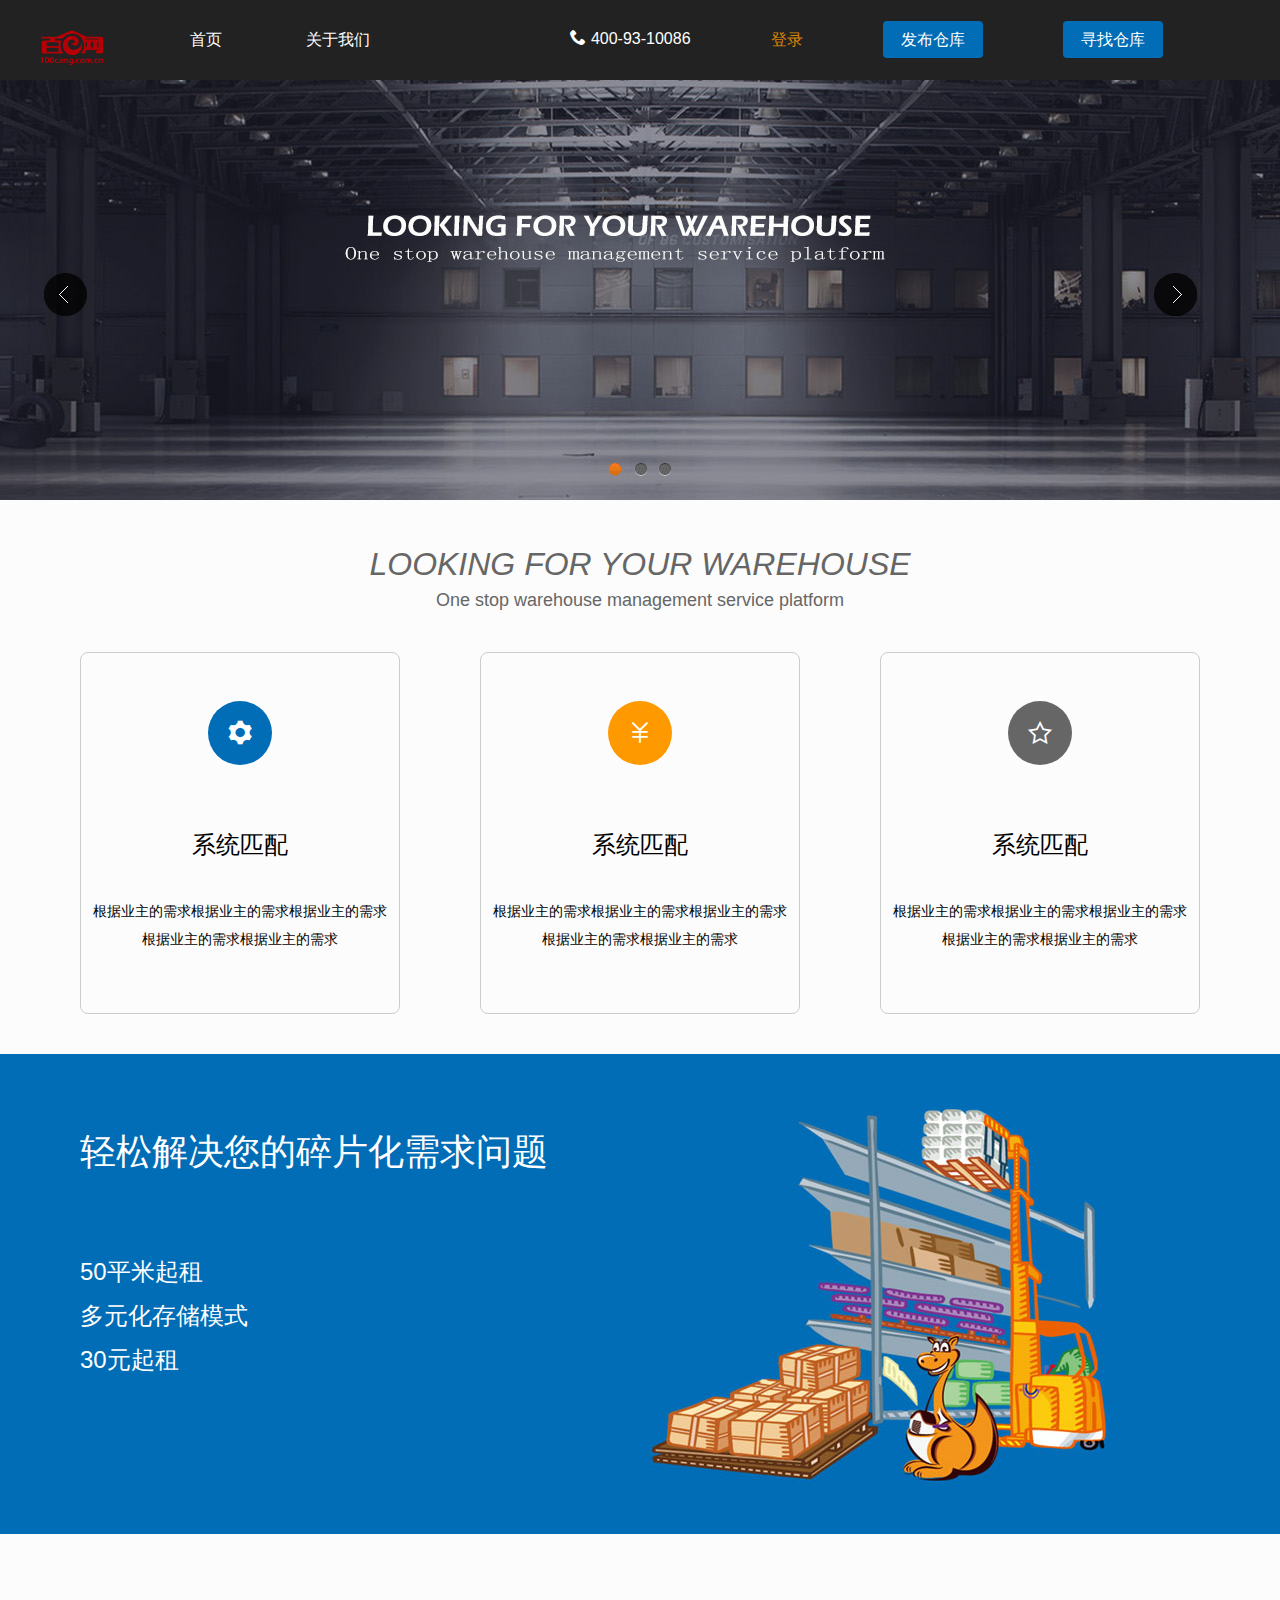
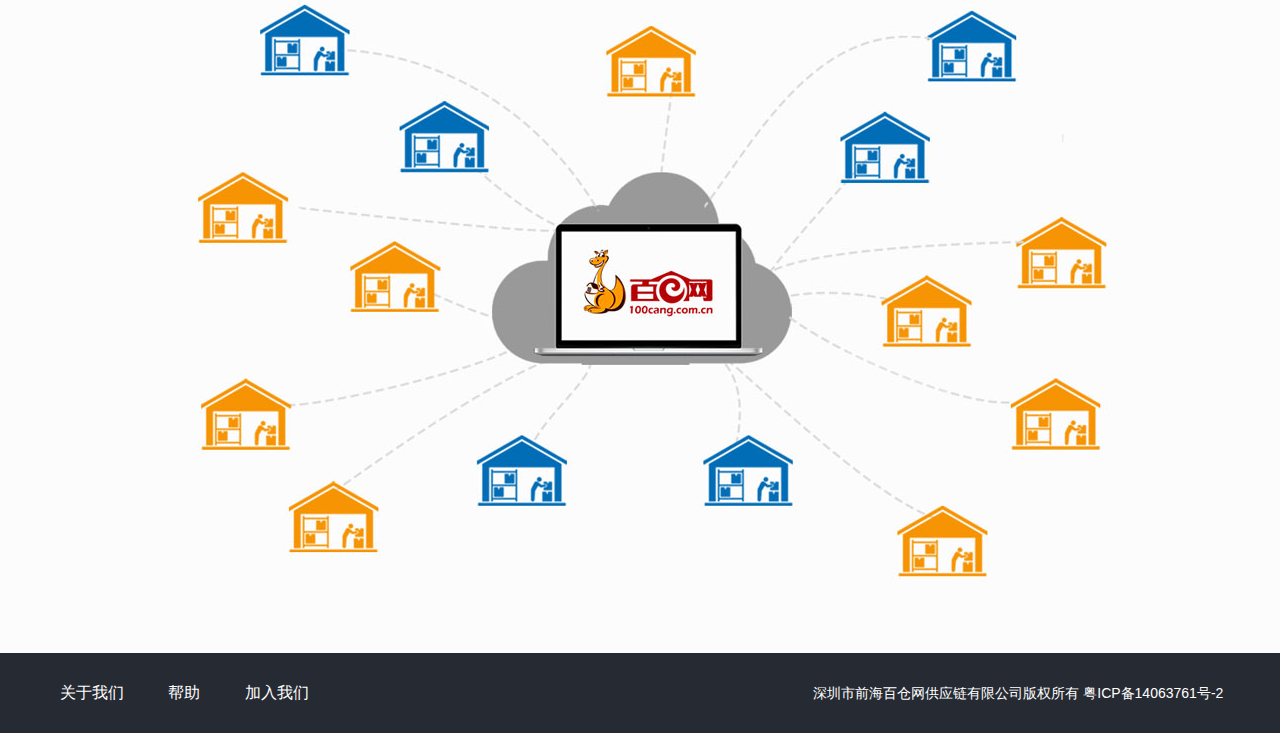
<file: html/index.html>
<!DOCTYPE html>
<html lang="en">
<head>
    <meta charset="UTF-8">
    <title>Title</title>
    <link rel="stylesheet"  href="../css/reset.css">
    <link rel="stylesheet" href="../css/style.css">
    <link rel="stylesheet" href="../css/font.css">
    <!--[if IE]>
    <script src="http://libs.baidu.com/html5shiv/3.7/html5shiv.min.js"></script>
    <![endif]-->
</head>
<body>
    <div class="header height80 clearfix">
        <div class="headerBox">
            <div class="header_logo fl">
                <a href="index.html">
                    <img src="../images/logo.png">
                </a>
            </div>
            <div class="header_nav fl">
                <a class="header_nav_index" href="index.html">首页</a>
                <a class="header_nav_about" href="about.html">关于我们</a>
            </div>
            <div class="header_phone fl">
                <i class="icon-phone"></i>
                <span>400-93-10086</span>
            </div>
            <div class="header_login fl">
                <a class="header_loginBtn" href="#">登录</a>
            </div>
            <div class="header_publish fl">
                <a class="header_publishBtn" href="#">发布仓库</a>
            </div>
            <div class="header_search fl">
                <a class="header_searchBtn" href="search.html">寻找仓库</a>
            </div>
        </div>
    </div>

    <div class="flexslider">
        <ul class="slides" >
            <li style="background:url(../images/banner-search.jpg) 50% 0 no-repeat;"><a href="#"></a></li>
            <li style="background:url(../images/banner-search.jpg) 50% 0 no-repeat;"><a href="#"></a></li>
            <li style="background:url(../images/banner-search.jpg) 50% 0 no-repeat;"><a href="#"></a></li>
        </ul>
    </div>

    <div class="looking">
        <p class="looking_big">LOOKING FOR YOUR WAREHOUSE</p>
        <P class="looking_small">One stop warehouse management service platform</P>
    </div>

    <div class="three_special clearfix">
        <ul class="threeUl">
            <li class="threeLi fl">
                <p class="three_icon three_icon_cog">
                    <i class="icon-cog"></i>
                </p>
                <p class="three_title">系统匹配</p>
                <p class="three_detail">根据业主的需求根据业主的需求根据业主的需求根据业主的需求根据业主的需求</p>
            </li>
            <li class="threeLi fl">
                <p class="three_icon three_icon-money">
                    <i class="icon-money"></i>
                </p>
                <p class="three_title">系统匹配</p>
                <p class="three_detail">根据业主的需求根据业主的需求根据业主的需求根据业主的需求根据业主的需求</p>
            </li>
            <li class="threeLi fl">
                <p class="three_icon three_icon_star-empty">
                    <i class="icon-star-empty"></i>
                </p>
                <p class="three_title">系统匹配</p>
                <p class="three_detail">根据业主的需求根据业主的需求根据业主的需求根据业主的需求根据业主的需求</p>
            </li>
        </ul>
    </div>

    <div class="solve clearfix">
        <div class="solveBox">
            <div class="solveText fl">
                <p class="solveBox_big">轻松解决您的碎片化需求问题</p>
                <p class="solveBox_small">50平米起租</p>
                <p class="solveBox_small">多元化存储模式</p>
                <p class="solveBox_small">30元起租</p>
            </div>
            <div class="solveImg fr">
                <img src="../images/slove.jpg">
            </div>
        </div>

    </div>

    <div class="connect">
        <img src="../images/connect_bg.jpg">
    </div>

    <div class="footer">
        <div class="footerBox">
            <a class="footerBox_about" href="#">关于我们</a>
            <a class="footerBox_help" href="#">帮助</a>
            <a class="footerBox_join" href="#">加入我们</a>
            <p class="footer_copyRight">深圳市前海百仓网供应链有限公司版权所有&nbsp;粤ICP备14063761号-2</p>
        </div>
    </div>
    <script type="text/javascript" src="../js/jquery.min.js"></script>
    <script type="text/javascript" src="../js/jquery.flexslider-min.js"></script>
    <script type="text/javascript">
        $(document).ready(function(){
            $('.flexslider').flexslider({
                directionNav: true,
                pauseOnAction: false
            });
        });
    </script>
    <!--<script type="text/javascript" src="../js/require.js" data-main="../js/main"></script>-->
</body>
</html>
</file>
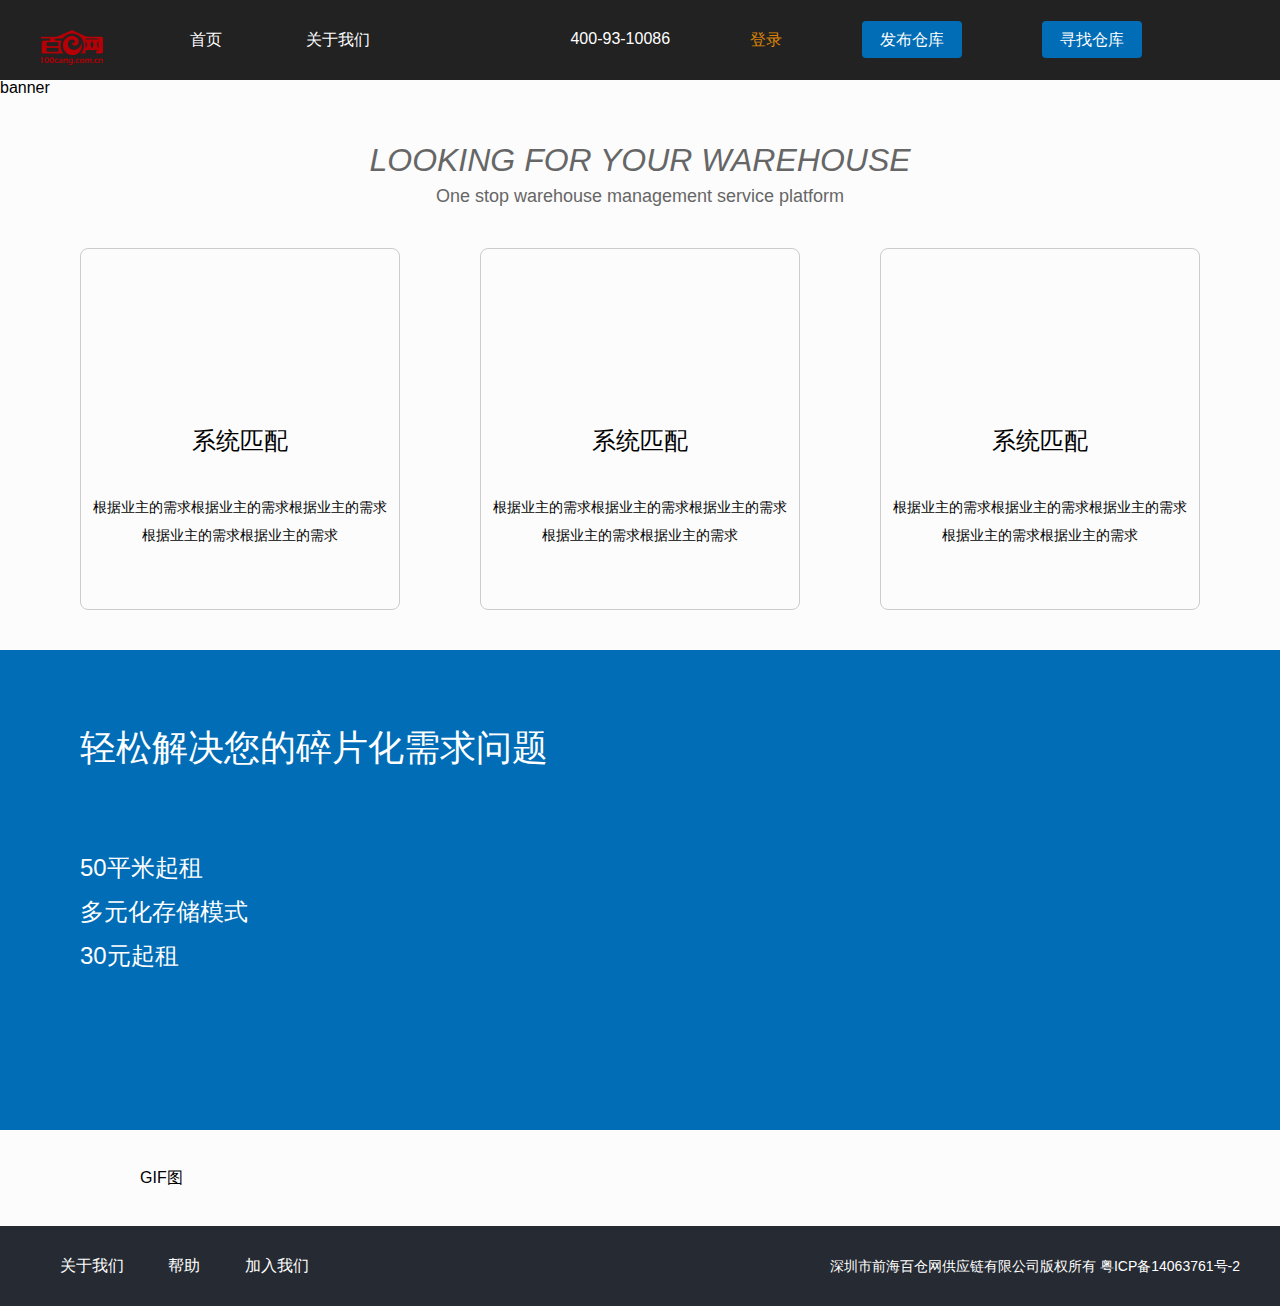
<file: html/about.html>
<!DOCTYPE html>
<html lang="en">
<head>
    <meta charset="UTF-8">
    <title>Title</title>
    <link rel="stylesheet"  href="../css/reset.css">
    <link rel="stylesheet" href="../css/style.css">
</head>
<body>
<div class="header height80 clearfix">
    <div class="headerBox">
        <div class="header_logo fl">
            <a href="index.html">
                <img src="../images/logo.png">
            </a>
        </div>
        <div class="header_nav fl">
            <a class="header_nav_index" href="index.html">首页</a>
            <a class="header_nav_about" href="about.html">关于我们</a>
        </div>
        <div class="header_phone fl">400-93-10086</div>
        <div class="header_login fl">
            <a class="header_loginBtn" href="#">登录</a>
        </div>
        <div class="header_publish fl">
            <a class="header_publishBtn" href="#">发布仓库</a>
        </div>
        <div class="header_search fl">
            <a class="header_searchBtn" href="#">寻找仓库</a>
        </div>
    </div>
</div>

<div class="banner">banner</div>

<div class="looking">
    <p class="looking_big">LOOKING FOR YOUR WAREHOUSE</p>
    <P class="looking_small">One stop warehouse management service platform</P>
</div>

<div class="three_special clearfix">
    <ul class="threeUl">
        <li class="threeLi fl">
            <p class="three_icon">
                <i></i>
            </p>
            <p class="three_title">系统匹配</p>
            <p class="three_detail">根据业主的需求根据业主的需求根据业主的需求根据业主的需求根据业主的需求</p>
        </li>
        <li class="threeLi fl">
            <p class="three_icon">
                <i></i>
            </p>
            <p class="three_title">系统匹配</p>
            <p class="three_detail">根据业主的需求根据业主的需求根据业主的需求根据业主的需求根据业主的需求</p>
        </li>
        <li class="threeLi fl">
            <p class="three_icon">
                <i></i>
            </p>
            <p class="three_title">系统匹配</p>
            <p class="three_detail">根据业主的需求根据业主的需求根据业主的需求根据业主的需求根据业主的需求</p>
        </li>
    </ul>
</div>

<div class="solve">
    <div class="solveBox">
        <p class="solveBox_big">轻松解决您的碎片化需求问题</p>
        <p class="solveBox_small">50平米起租</p>
        <p class="solveBox_small">多元化存储模式</p>
        <p class="solveBox_small">30元起租</p>
    </div>
</div>

<div class="connect">GIF图</div>

<div class="footer">
    <div class="footerBox">
        <a class="footerBox_about" href="#">关于我们</a>
        <a class="footerBox_help" href="#">帮助</a>
        <a class="footerBox_join" href="#">加入我们</a>
        <p class="footer_copyRight fr">深圳市前海百仓网供应链有限公司版权所有&nbsp;粤ICP备14063761号-2</p>
    </div>
</div>
<script type="text/javascript" src="../js/require.js" data-main="../js/main"></script>
</body>
</html>
</file>
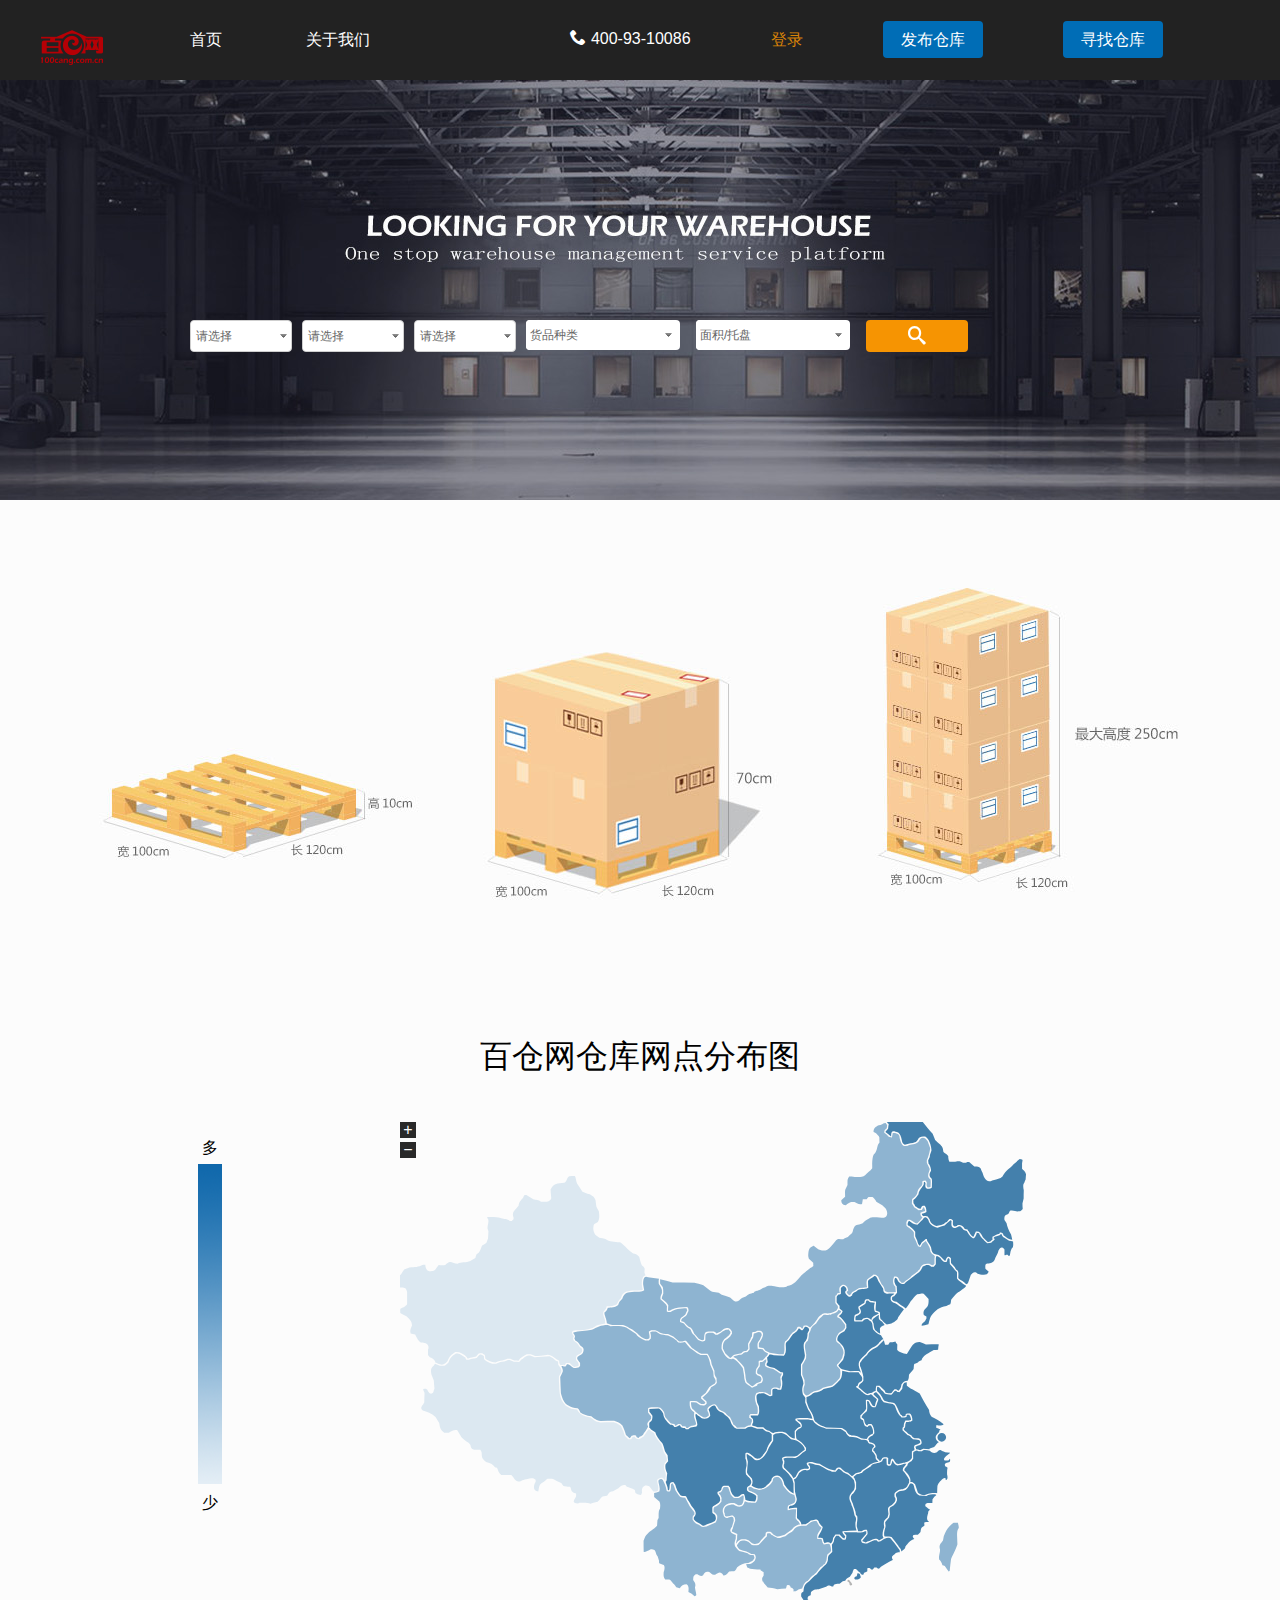
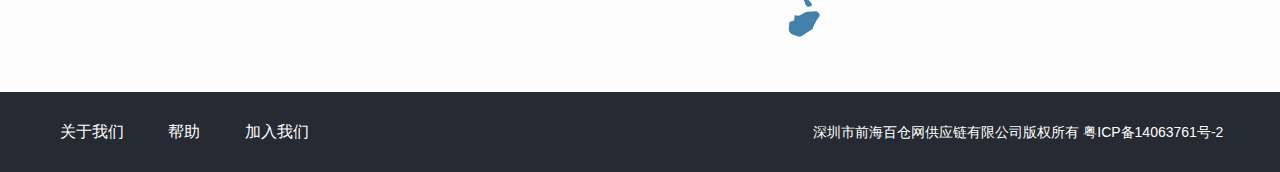
<file: html/search-test.html>
<!DOCTYPE html>
<html lang="en">
<head>
    <meta charset="UTF-8">
    <title>Title</title>
    <link rel="stylesheet" href="../css/reset.css">
    <link rel="stylesheet" href="../css/style.css">
    <link rel="stylesheet" href="../css/font.css">
    <link rel="stylesheet" href="../css/jquery.vector-map.css">
    <link rel="stylesheet" href="../css/jquery.inputbox.css">
    <link rel="stylesheet" href="../css/reveal.css">
</head>
<body>
<div class="header height80 clearfix">
    <div class="headerBox">
        <div class="header_logo fl">
            <a href="index.html">
                <img src="../images/logo.png">
            </a>
        </div>
        <div class="header_nav fl">
            <a class="header_nav_index" href="index.html">首页</a>
            <a class="header_nav_about" href="about.html">关于我们</a>
        </div>
        <div class="header_phone fl">
            <i class="icon-phone"></i>
            <span>400-93-10086</span>
        </div>
        <div class="header_login fl">
            <a class="header_loginBtn" href="#">登录</a>
        </div>
        <div class="header_publish fl">
            <a class="header_publishBtn" href="#">发布仓库</a>
        </div>
        <div class="header_search fl">
            <a class="header_searchBtn" href="search.html">寻找仓库</a>
        </div>
    </div>
</div>

<div class="banner_search">
    <div class="bannerBox">
        <div class="selectBox">
            <div id="test1" style="float:left;height:200px; padding-left:50px;">
                <input type="hidden" class="province" value="010000"/>
                <input type="hidden" class="city" value="010100"/>
                <input type="hidden" class="area" value="010101"/>
                <div name="province" type="selectbox" style="z-index:2;">
                    <div class="opts"></div>
                </div>
                <div name="city" type="selectbox" style="z-index:2;">
                    <div class="opts"></div>
                </div>
                <div name="area" type="selectbox" style="z-index:2;">
                    <div class="opts"></div>
                </div>
            </div>
            <div class="kind fl">
                <input class="input_select" id="kind"  data-reveal-id="myModal-kind" value="货品种类">
                <div class="input_arrow"></div>
            </div>
            <div class="selectArea fl" >
                <input class="input_select" id="selectArea" data-reveal-id="myModal-area" value="面积/托盘">
                <div class="input_arrow"></div>
            </div>
            <div class="condition_searchBtn fl">
                <a href="#"><i class="icon-search"></i></a>
            </div>
        </div>
    </div>
</div>

<div class="searchImg">
    <img src="../images/serach-img.jpg">
</div>

<div class="whMap clearfix">
    <p class="whMap_title">
        <i></i>
        <span>百仓网仓库网点分布图</span>
    </p>
    <div class="gradient fl">
        <p>多</p>
        <img src="../images/gradient_bar.png" class="gradient_bar">
        <p>少</p>
    </div>
    <div class="mapBox fr">
        <div id="container"></div>
    </div>
</div>

<div id="myModal-kind" class="reveal-modal">
    <div class="insertHere-kind"></div>
    <div class="submit-kind">确定</div>
    <a class="close-reveal-modal">&#215;</a>
</div>
<div id="myModal-area" class="reveal-modal">
    <div class="insertHere-area"></div>
    <div class="submit-area">确定</div>
    <a class="close-reveal-modal">&#215;</a>
</div>

<div class="footer">
    <div class="footerBox">
        <a class="footerBox_about" href="#">关于我们</a>
        <a class="footerBox_help" href="#">帮助</a>
        <a class="footerBox_join" href="#">加入我们</a>
        <p class="footer_copyRight">深圳市前海百仓网供应链有限公司版权所有&nbsp;粤ICP备14063761号-2</p>
    </div>
</div>
<!--<script type="text/javascript" src="../js/require.js" data-main="../js/main"></script>-->
<script src="../js/jquery.min.js"></script>
<script src="../js/jquery.reveal.js"></script>
<script src="../js/jquery.vector-map.js"></script>
<script src="../js/china-zh.js"></script>
<script src="../js/jquery.inputbox.js"></script>
<script src="../js/jquery.ganged.js"></script>

<!--省市区三级联动-->
<script type="text/javascript">
    $(function () {
        var data = ['110000:北京市', '110100:直辖区', '110101:东城区', '110102:西城区', '110105:朝阳区', '110106:丰台区', '110107:石景山区', '110108:海淀区', '110109:门头沟区', '110111:房山区', '110112:通州区', '110113:顺义区', '110114:昌平区', '110115:大兴区', '110116:怀柔区', '110117:平谷区', '110200:县', '110228:密云县', '110229:延庆县', '120000:天津市', '120100:直辖区', '120101:和平区', '120102:河东区', '120103:河西区', '120104:南开区', '120105:河北区', '120106:红桥区', '120110:东丽区', '120111:西青区', '120112:津南区', '120113:北辰区', '120114:武清区', '120115:宝坻区', '120116:滨海新区', '120200:县', '120221:宁河县', '120223:静海县', '120225:蓟县', '130000:河北省', '130100:石家庄市', '130102:长安区', '130103:桥东区', '130104:桥西区', '130105:新华区', '130107:井陉矿区', '130108:裕华区', '130121:井陉县', '130123:正定县', '130124:栾城县', '130125:行唐县', '130126:灵寿县', '130127:高邑县', '130128:深泽县', '130129:赞皇县', '130130:无极县', '130131:平山县', '130132:元氏县', '130133:赵县', '130181:辛集市', '130182:藁城市', '130183:晋州市', '130184:新乐市', '130185:鹿泉市', '130200:唐山市', '130202:路南区', '130203:路北区', '130204:古冶区', '130205:开平区', '130207:丰南区', '130208:丰润区', '130223:滦县', '130224:滦南县', '130225:乐亭县', '130227:迁西县', '130229:玉田县', '130230:曹妃甸区', '130281:遵化市', '130283:迁安市', '130300:秦皇岛市', '130302:海港区', '130303:山海关区', '130304:北戴河区', '130321:青龙满族自治县', '130322:昌黎县', '130323:抚宁县', '130324:卢龙县', '130400:邯郸市', '130402:邯山区', '130403:丛台区', '130404:复兴区', '130406:峰峰矿区', '130421:邯郸县', '130423:临漳县', '130424:成安县', '130425:大名县', '130426:涉县', '130427:磁县', '130428:肥乡县', '130429:永年县', '130430:邱县', '130431:鸡泽县', '130432:广平县', '130433:馆陶县', '130434:魏县', '130435:曲周县', '130481:武安市', '130500:邢台市', '130502:桥东区', '130503:桥西区', '130521:邢台县', '130522:临城县', '130523:内丘县', '130524:柏乡县', '130525:隆尧县', '130526:任县', '130527:南和县', '130528:宁晋县', '130529:巨鹿县', '130530:新河县', '130531:广宗县', '130532:平乡县', '130533:威县', '130534:清河县', '130535:临西县', '130581:南宫市', '130582:沙河市', '130600:保定市', '130602:新市区', '130603:北市区', '130604:南市区', '130621:满城县', '130622:清苑县', '130623:涞水县', '130624:阜平县', '130625:徐水县', '130626:定兴县', '130627:唐县', '130628:高阳县', '130629:容城县', '130630:涞源县', '130631:望都县', '130632:安新县', '130633:易县', '130634:曲阳县', '130635:蠡县', '130636:顺平县', '130637:博野县', '130638:雄县', '130681:涿州市', '130682:定州市', '130683:安国市', '130684:高碑店市', '130700:张家口市', '130702:桥东区', '130703:桥西区', '130705:宣化区', '130706:下花园区', '130721:宣化县', '130722:张北县', '130723:康保县', '130724:沽源县', '130725:尚义县', '130726:蔚县', '130727:阳原县', '130728:怀安县', '130729:万全县', '130730:怀来县', '130731:涿鹿县', '130732:赤城县', '130733:崇礼县', '130800:承德市', '130802:双桥区', '130803:双滦区', '130804:鹰手营子矿区', '130821:承德县', '130822:兴隆县', '130823:平泉县', '130824:滦平县', '130825:隆化县', '130826:丰宁满族自治县', '130827:宽城满族自治县', '130828:围场满族蒙古族自治县', '130900:沧州市', '130902:新华区', '130903:运河区', '130921:沧县', '130922:青县', '130923:东光县', '130924:海兴县', '130925:盐山县', '130926:肃宁县', '130927:南皮县', '130928:吴桥县', '130929:献县', '130930:孟村回族自治县', '130981:泊头市', '130982:任丘市', '130983:黄骅市', '130984:河间市', '131000:廊坊市', '131002:安次区', '131003:广阳区', '131022:固安县', '131023:永清县', '131024:香河县', '131025:大城县', '131026:文安县', '131028:大厂回族自治县', '131081:霸州市', '131082:三河市', '131100:衡水市', '131102:桃城区', '131121:枣强县', '131122:武邑县', '131123:武强县', '131124:饶阳县', '131125:安平县', '131126:故城县', '131127:景县', '131128:阜城县', '131181:冀州市', '131182:深州市', '140000:山西省', '140100:太原市', '140105:小店区', '140106:迎泽区', '140107:杏花岭区', '140108:尖草坪区', '140109:万柏林区', '140110:晋源区', '140121:清徐县', '140122:阳曲县', '140123:娄烦县', '140181:古交市', '140200:大同市', '140202:城区', '140203:矿区', '140211:南郊区', '140212:新荣区', '140221:阳高县', '140222:天镇县', '140223:广灵县', '140224:灵丘县', '140225:浑源县', '140226:左云县', '140227:大同县', '140300:阳泉市', '140302:城区', '140303:矿区', '140311:郊区', '140321:平定县', '140322:盂县', '140400:长治市', '140402:城区', '140411:郊区', '140421:长治县', '140423:襄垣县', '140424:屯留县', '140425:平顺县', '140426:黎城县', '140427:壶关县', '140428:长子县', '140429:武乡县', '140430:沁县', '140431:沁源县', '140481:潞城市', '140500:晋城市', '140502:城区', '140521:沁水县', '140522:阳城县', '140524:陵川县', '140525:泽州县', '140581:高平市', '140600:朔州市', '140602:朔城区', '140603:平鲁区', '140621:山阴县', '140622:应县', '140623:右玉县', '140624:怀仁县', '140700:晋中市', '140702:榆次区', '140721:榆社县', '140722:左权县', '140723:和顺县', '140724:昔阳县', '140725:寿阳县', '140726:太谷县', '140727:祁县', '140728:平遥县', '140729:灵石县', '140781:介休市', '140800:运城市', '140802:盐湖区', '140821:临猗县', '140822:万荣县', '140823:闻喜县', '140824:稷山县', '140825:新绛县', '140826:绛县', '140827:垣曲县', '140828:夏县', '140829:平陆县', '140830:芮城县', '140881:永济市', '140882:河津市', '140900:忻州市', '140902:忻府区', '140921:定襄县', '140922:五台县', '140923:代县', '140924:繁峙县', '140925:宁武县', '140926:静乐县', '140927:神池县', '140928:五寨县', '140929:岢岚县', '140930:河曲县', '140931:保德县', '140932:偏关县', '140981:原平市', '141000:临汾市', '141002:尧都区', '141021:曲沃县', '141022:翼城县', '141023:襄汾县', '141024:洪洞县', '141025:古县', '141026:安泽县', '141027:浮山县', '141028:吉县', '141029:乡宁县', '141030:大宁县', '141031:隰县', '141032:永和县', '141033:蒲县', '141034:汾西县', '141081:侯马市', '141082:霍州市', '141100:吕梁市', '141102:离石区', '141121:文水县', '141122:交城县', '141123:兴县', '141124:临县', '141125:柳林县', '141126:石楼县', '141127:岚县', '141128:方山县', '141129:中阳县', '141130:交口县', '141181:孝义市', '141182:汾阳市', '150000:内蒙古自治区', '150100:呼和浩特市', '150102:新城区', '150103:回民区', '150104:玉泉区', '150105:赛罕区', '150121:土默特左旗', '150122:托克托县', '150123:和林格尔县', '150124:清水河县', '150125:武川县', '150200:包头市', '150202:东河区', '150203:昆都仑区', '150204:青山区', '150205:石拐区', '150206:白云鄂博矿区', '150207:九原区', '150221:土默特右旗', '150222:固阳县', '150223:达尔罕茂明安联合旗', '150300:乌海市', '150302:海勃湾区', '150303:海南区', '150304:乌达区', '150400:赤峰市', '150402:红山区', '150403:元宝山区', '150404:松山区', '150421:阿鲁科尔沁旗', '150422:巴林左旗', '150423:巴林右旗', '150424:林西县', '150425:克什克腾旗', '150426:翁牛特旗', '150428:喀喇沁旗', '150429:宁城县', '150430:敖汉旗', '150500:通辽市', '150502:科尔沁区', '150521:科尔沁左翼中旗', '150522:科尔沁左翼后旗', '150523:开鲁县', '150524:库伦旗', '150525:奈曼旗', '150526:扎鲁特旗', '150581:霍林郭勒市', '150600:鄂尔多斯市', '150602:东胜区', '150621:达拉特旗', '150622:准格尔旗', '150623:鄂托克前旗', '150624:鄂托克旗', '150625:杭锦旗', '150626:乌审旗', '150627:伊金霍洛旗', '150700:呼伦贝尔市', '150702:海拉尔区', '150721:阿荣旗', '150722:莫力达瓦达斡尔族自治旗', '150723:鄂伦春自治旗', '150724:鄂温克族自治旗', '150725:陈巴尔虎旗', '150726:新巴尔虎左旗', '150727:新巴尔虎右旗', '150781:满洲里市', '150782:牙克石市', '150783:扎兰屯市', '150784:额尔古纳市', '150785:根河市', '150800:巴彦淖尔市', '150802:临河区', '150821:五原县', '150822:磴口县', '150823:乌拉特前旗', '150824:乌拉特中旗', '150825:乌拉特后旗', '150826:杭锦后旗', '150900:乌兰察布市', '150902:集宁区', '150921:卓资县', '150922:化德县', '150923:商都县', '150924:兴和县', '150925:凉城县', '150926:察哈尔右翼前旗', '150927:察哈尔右翼中旗', '150928:察哈尔右翼后旗', '150929:四子王旗', '150981:丰镇市', '152200:兴安盟', '152201:乌兰浩特市', '152202:阿尔山市', '152221:科尔沁右翼前旗', '152222:科尔沁右翼中旗', '152223:扎赉特旗', '152224:突泉县', '152500:锡林郭勒盟', '152501:二连浩特市', '152502:锡林浩特市', '152522:阿巴嘎旗', '152523:苏尼特左旗', '152524:苏尼特右旗', '152525:东乌珠穆沁旗', '152526:西乌珠穆沁旗', '152527:太仆寺旗', '152528:镶黄旗', '152529:正镶白旗', '152530:正蓝旗', '152531:多伦县', '152900:阿拉善盟', '152921:阿拉善左旗', '152922:阿拉善右旗', '152923:额济纳旗', '210000:辽宁省', '210100:沈阳市', '210102:和平区', '210103:沈河区', '210104:大东区', '210105:皇姑区', '210106:铁西区', '210111:苏家屯区', '210112:东陵区', '210113:沈北新区', '210114:于洪区', '210122:辽中县', '210123:康平县', '210124:法库县', '210181:新民市', '210200:大连市', '210202:中山区', '210203:西岗区', '210204:沙河口区', '210211:甘井子区', '210212:旅顺口区', '210213:金州区', '210224:长海县', '210281:瓦房店市', '210282:普兰店市', '210283:庄河市', '210300:鞍山市', '210302:铁东区', '210303:铁西区', '210304:立山区', '210311:千山区', '210321:台安县', '210323:岫岩满族自治县', '210381:海城市', '210400:抚顺市', '210402:新抚区', '210403:东洲区', '210404:望花区', '210411:顺城区', '210421:抚顺县', '210422:新宾满族自治县', '210423:清原满族自治县', '210500:本溪市', '210502:平山区', '210503:溪湖区', '210504:明山区', '210505:南芬区', '210521:本溪满族自治县', '210522:桓仁满族自治县', '210600:丹东市', '210602:元宝区', '210603:振兴区', '210604:振安区', '210624:宽甸满族自治县', '210681:东港市', '210682:凤城市', '210700:锦州市', '210702:古塔区', '210703:凌河区', '210711:太和区', '210726:黑山县', '210727:义县', '210781:凌海市', '210782:北镇市', '210800:营口市', '210802:站前区', '210803:西市区', '210804:鲅鱼圈区', '210811:老边区', '210881:盖州市', '210882:大石桥市', '210900:阜新市', '210902:海州区', '210903:新邱区', '210904:太平区', '210905:清河门区', '210911:细河区', '210921:阜新蒙古族自治县', '210922:彰武县', '211000:辽阳市', '211002:白塔区', '211003:文圣区', '211004:宏伟区', '211005:弓长岭区', '211011:太子河区', '211021:辽阳县', '211081:灯塔市', '211100:盘锦市', '211102:双台子区', '211103:兴隆台区', '211121:大洼县', '211122:盘山县', '211200:铁岭市', '211202:银州区', '211204:清河区', '211221:铁岭县', '211223:西丰县', '211224:昌图县', '211281:调兵山市', '211282:开原市', '211300:朝阳市', '211302:双塔区', '211303:龙城区', '211321:朝阳县', '211322:建平县', '211324:喀喇沁左翼蒙古族自治县', '211381:北票市', '211382:凌源市', '211400:葫芦岛市', '211402:连山区', '211403:龙港区', '211404:南票区', '211421:绥中县', '211422:建昌县', '211481:兴城市', '220000:吉林省', '220100:长春市', '220102:南关区', '220103:宽城区', '220104:朝阳区', '220105:二道区', '220106:绿园区', '220112:双阳区', '220122:农安县', '220181:九台市', '220182:榆树市', '220183:德惠市', '220200:吉林市', '220202:昌邑区', '220203:龙潭区', '220204:船营区', '220211:丰满区', '220221:永吉县', '220281:蛟河市', '220282:桦甸市', '220283:舒兰市', '220284:磐石市', '220300:四平市', '220302:铁西区', '220303:铁东区', '220322:梨树县', '220323:伊通满族自治县', '220381:公主岭市', '220382:双辽市', '220400:辽源市', '220402:龙山区', '220403:西安区', '220421:东丰县', '220422:东辽县', '220500:通化市', '220502:东昌区', '220503:二道江区', '220521:通化县', '220523:辉南县', '220524:柳河县', '220581:梅河口市', '220582:集安市', '220600:白山市', '220602:浑江区', '220605:江源区', '220621:抚松县', '220622:靖宇县', '220623:长白朝鲜族自治县', '220681:临江市', '220700:松原市', '220702:宁江区', '220721:前郭尔罗斯蒙古族自治县', '220722:长岭县', '220723:乾安县', '220724:扶余县', '220800:白城市', '220802:洮北区', '220821:镇赉县', '220822:通榆县', '220881:洮南市', '220882:大安市', '222400:延边朝鲜族自治州', '222401:延吉市', '222402:图们市', '222403:敦化市', '222404:珲春市', '222405:龙井市', '222406:和龙市', '222424:汪清县', '222426:安图县', '230000:黑龙江省', '230100:哈尔滨市', '230102:道里区', '230103:南岗区', '230104:道外区', '230108:平房区', '230109:松北区', '230110:香坊区', '230111:呼兰区', '230112:阿城区', '230123:依兰县', '230124:方正县', '230125:宾县', '230126:巴彦县', '230127:木兰县', '230128:通河县', '230129:延寿县', '230182:双城市', '230183:尚志市', '230184:五常市', '230200:齐齐哈尔市', '230202:龙沙区', '230203:建华区', '230204:铁锋区', '230205:昂昂溪区', '230206:富拉尔基区', '230207:碾子山区', '230208:梅里斯达斡尔族区', '230221:龙江县', '230223:依安县', '230224:泰来县', '230225:甘南县', '230227:富裕县', '230229:克山县', '230230:克东县', '230231:拜泉县', '230281:讷河市', '230300:鸡西市', '230302:鸡冠区', '230303:恒山区', '230304:滴道区', '230305:梨树区', '230306:城子河区', '230307:麻山区', '230321:鸡东县', '230381:虎林市', '230382:密山市', '230400:鹤岗市', '230402:向阳区', '230403:工农区', '230404:南山区', '230405:兴安区', '230406:东山区', '230407:兴山区', '230421:萝北县', '230422:绥滨县', '230500:双鸭山市', '230502:尖山区', '230503:岭东区', '230505:四方台区', '230506:宝山区', '230521:集贤县', '230522:友谊县', '230523:宝清县', '230524:饶河县', '230600:大庆市', '230602:萨尔图区', '230603:龙凤区', '230604:让胡路区', '230605:红岗区', '230606:大同区', '230621:肇州县', '230622:肇源县', '230623:林甸县', '230624:杜尔伯特蒙古族自治县', '230700:伊春市', '230702:伊春区', '230703:南岔区', '230704:友好区', '230705:西林区', '230706:翠峦区', '230707:新青区', '230708:美溪区', '230709:金山屯区', '230710:五营区', '230711:乌马河区', '230712:汤旺河区', '230713:带岭区', '230714:乌伊岭区', '230715:红星区', '230716:上甘岭区', '230722:嘉荫县', '230781:铁力市', '230800:佳木斯市', '230803:向阳区', '230804:前进区', '230805:东风区', '230811:郊区', '230822:桦南县', '230826:桦川县', '230828:汤原县', '230833:抚远县', '230881:同江市', '230882:富锦市', '230900:七台河市', '230902:新兴区', '230903:桃山区', '230904:茄子河区', '230921:勃利县', '231000:牡丹江市', '231002:东安区', '231003:阳明区', '231004:爱民区', '231005:西安区', '231024:东宁县', '231025:林口县', '231081:绥芬河市', '231083:海林市', '231084:宁安市', '231085:穆棱市', '231100:黑河市', '231102:爱辉区', '231121:嫩江县', '231123:逊克县', '231124:孙吴县', '231181:北安市', '231182:五大连池市', '231200:绥化市', '231202:北林区', '231221:望奎县', '231222:兰西县', '231223:青冈县', '231224:庆安县', '231225:明水县', '231226:绥棱县', '231281:安达市', '231282:肇东市', '231283:海伦市', '232700:大兴安岭地区', '232701:加格达奇区', '232702:松岭区', '232703:新林区', '232704:呼中区', '232721:呼玛县', '232722:塔河县', '232723:漠河县', '310000:上海市', '310100:直辖区', '310101:黄浦区', '310104:徐汇区', '310105:长宁区', '310106:静安区', '310107:普陀区', '310108:闸北区', '310109:虹口区', '310110:杨浦区', '310112:闵行区', '310113:宝山区', '310114:嘉定区', '310115:浦东新区', '310116:金山区', '310117:松江区', '310118:青浦区', '310120:奉贤区', '310200:县', '310230:崇明县', '320000:江苏省', '320100:南京市', '320102:玄武区', '320103:白下区', '320104:秦淮区', '320105:建邺区', '320106:鼓楼区', '320107:下关区', '320111:浦口区', '320113:栖霞区', '320114:雨花台区', '320115:江宁区', '320116:六合区', '320124:溧水县', '320125:高淳县', '320200:无锡市', '320202:崇安区', '320203:南长区', '320204:北塘区', '320205:锡山区', '320206:惠山区', '320211:滨湖区', '320281:江阴市', '320282:宜兴市', '320300:徐州市', '320302:鼓楼区', '320303:云龙区', '320305:贾汪区', '320311:泉山区', '320312:铜山区', '320321:丰县', '320322:沛县', '320324:睢宁县', '320381:新沂市', '320382:邳州市', '320400:常州市', '320402:天宁区', '320404:钟楼区', '320405:戚墅堰区', '320411:新北区', '320412:武进区', '320481:溧阳市', '320482:金坛市', '320500:苏州市', '320503:姑苏区', '320505:虎丘区', '320506:吴中区', '320507:相城区', '320581:常熟市', '320582:张家港市', '320583:昆山市', '320584:吴江区', '320585:太仓市', '320600:南通市', '320602:崇川区', '320611:港闸区', '320612:通州区', '320621:海安县', '320623:如东县', '320681:启东市', '320682:如皋市', '320684:海门市', '320700:连云港市', '320703:连云区', '320705:新浦区', '320706:海州区', '320721:赣榆县', '320722:东海县', '320723:灌云县', '320724:灌南县', '320800:淮安市', '320802:清河区', '320803:淮安区', '320804:淮阴区', '320811:青浦区', '320826:涟水县', '320829:洪泽县', '320830:盱眙县', '320831:金湖县', '320900:盐城市', '320902:亭湖区', '320903:盐都区', '320921:响水县', '320922:滨海县', '320923:阜宁县', '320924:射阳县', '320925:建湖县', '320981:东台市', '320982:大丰市', '321000:扬州市', '321002:广陵区', '321003:邗江区', '321023:宝应县', '321081:仪征市', '321084:高邮市', '321088:江都市', '321100:镇江市', '321102:京口区', '321111:润州区', '321112:丹徒区', '321181:丹阳市', '321182:扬中市', '321183:句容市', '321200:泰州市', '321202:海陵区', '321203:高港区', '321281:兴化市', '321282:靖江市', '321283:泰兴市', '321284:姜堰市', '321300:宿迁市', '321302:宿城区', '321311:宿豫区', '321322:沭阳县', '321323:泗阳县', '321324:泗洪县', '330000:浙江省', '330100:杭州市', '330102:上城区', '330103:下城区', '330104:江干区', '330105:拱墅区', '330106:西湖区', '330108:滨江区', '330109:萧山区', '330110:余杭区', '330122:桐庐县', '330127:淳安县', '330182:建德市', '330183:富阳市', '330185:临安市', '330200:宁波市', '330203:海曙区', '330204:江东区', '330205:江北区', '330206:北仑区', '330211:镇海区', '330212:鄞州区', '330225:象山县', '330226:宁海县', '330281:余姚市', '330282:慈溪市', '330283:奉化市', '330300:温州市', '330302:鹿城区', '330303:龙湾区', '330304:瓯海区', '330322:洞头县', '330324:永嘉县', '330326:平阳县', '330327:苍南县', '330328:文成县', '330329:泰顺县', '330381:瑞安市', '330382:乐清市', '330400:嘉兴市', '330402:南湖区', '330411:秀洲区', '330421:嘉善县', '330424:海盐县', '330481:海宁市', '330482:平湖市', '330483:桐乡市', '330500:湖州市', '330502:吴兴区', '330503:南浔区', '330521:德清县', '330522:长兴县', '330523:安吉县', '330600:绍兴市', '330602:越城区', '330621:绍兴县', '330624:新昌县', '330681:诸暨市', '330682:上虞市', '330683:嵊州市', '330700:金华市', '330702:婺城区', '330703:金东区', '330723:武义县', '330726:浦江县', '330727:磐安县', '330781:兰溪市', '330782:义乌市', '330783:东阳市', '330784:永康市', '330800:衢州市', '330802:柯城区', '330803:衢江区', '330822:常山县', '330824:开化县', '330825:龙游县', '330881:江山市', '330900:舟山市', '330902:定海区', '330903:普陀区', '330921:岱山县', '330922:嵊泗县', '331000:台州市', '331002:椒江区', '331003:黄岩区', '331004:路桥区', '331021:玉环县', '331022:三门县', '331023:天台县', '331024:仙居县', '331081:温岭市', '331082:临海市', '331100:丽水市', '331102:莲都区', '331121:青田县', '331122:缙云县', '331123:遂昌县', '331124:松阳县', '331125:云和县', '331126:庆元县', '331127:景宁畲族自治县', '331181:龙泉市', '340000:安徽省', '340100:合肥市', '340102:瑶海区', '340103:庐阳区', '340104:蜀山区', '340111:包河区', '340121:长丰县', '340122:肥东县', '340123:肥西县', '340124:庐江县', '340181:巢湖市', '340200:芜湖市', '340202:镜湖区', '340203:弋江区', '340207:鸠江区', '340208:三山区', '340221:芜湖县', '340222:繁昌县', '340223:南陵县', '340225:无为县', '340300:蚌埠市', '340302:龙子湖区', '340303:蚌山区', '340304:禹会区', '340311:淮上区', '340321:怀远县', '340322:五河县', '340323:固镇县', '340400:淮南市', '340402:大通区', '340403:田家庵区', '340404:谢家集区', '340405:八公山区', '340406:潘集区', '340421:凤台县', '340500:马鞍山市', '340503:花山区', '340504:雨山区', '340521:当涂县', '340522:含山县', '340523:和县', '340596:博望区', '340600:淮北市', '340602:杜集区', '340603:相山区', '340604:烈山区', '340621:濉溪县', '340700:铜陵市', '340702:铜官山区', '340703:狮子山区', '340711:郊区', '340721:铜陵县', '340800:安庆市', '340802:迎江区', '340803:大观区', '340811:宜秀区', '340822:怀宁县', '340823:枞阳县', '340824:潜山县', '340825:太湖县', '340826:宿松县', '340827:望江县', '340828:岳西县', '340881:桐城市', '341000:黄山市', '341002:屯溪区', '341003:黄山区', '341004:徽州区', '341021:歙县', '341022:休宁县', '341023:黟县', '341024:祁门县', '341100:滁州市', '341102:琅琊区', '341103:南谯区', '341122:来安县', '341124:全椒县', '341125:定远县', '341126:凤阳县', '341181:天长市', '341182:明光市', '341200:阜阳市', '341202:颍州区', '341203:颍东区', '341204:颍泉区', '341221:临泉县', '341222:太和县', '341225:阜南县', '341226:颍上县', '341282:界首市', '341300:宿州市', '341302:埇桥区', '341321:砀山县', '341322:萧县', '341323:灵璧县', '341324:泗县', '341500:六安市', '341502:金安区', '341503:裕安区', '341521:寿县', '341522:霍邱县', '341523:舒城县', '341524:金寨县', '341525:霍山县', '341600:亳州市', '341602:谯城区', '341621:涡阳县', '341622:蒙城县', '341623:利辛县', '341700:池州市', '341702:贵池区', '341721:东至县', '341722:石台县', '341723:青阳县', '341800:宣城市', '341802:宣州区', '341821:郎溪县', '341822:广德县', '341823:泾县', '341824:绩溪县', '341825:旌德县', '341881:宁国市', '350000:福建省', '350100:福州市', '350102:鼓楼区', '350103:台江区', '350104:仓山区', '350105:马尾区', '350111:晋安区', '350121:闽侯县', '350122:连江县', '350123:罗源县', '350124:闽清县', '350125:永泰县', '350128:平潭县', '350181:福清市', '350182:长乐市', '350200:厦门市', '350203:思明区', '350205:海沧区', '350206:湖里区', '350211:集美区', '350212:同安区', '350213:翔安区', '350300:莆田市', '350302:城厢区', '350303:涵江区', '350304:荔城区', '350305:秀屿区', '350322:仙游县', '350400:三明市', '350402:梅列区', '350403:三元区', '350421:明溪县', '350423:清流县', '350424:宁化县', '350425:大田县', '350426:尤溪县', '350427:沙县', '350428:将乐县', '350429:泰宁县', '350430:建宁县', '350481:永安市', '350500:泉州市', '350502:鲤城区', '350503:丰泽区', '350504:洛江区', '350505:泉港区', '350521:惠安县', '350524:安溪县', '350525:永春县', '350526:德化县', '350527:金门县', '350581:石狮市', '350582:晋江市', '350583:南安市', '350600:漳州市', '350602:芗城区', '350603:龙文区', '350622:云霄县', '350623:漳浦县', '350624:诏安县', '350625:长泰县', '350626:东山县', '350627:南靖县', '350628:平和县', '350629:华安县', '350681:龙海市', '350700:南平市', '350702:延平区', '350721:顺昌县', '350722:浦城县', '350723:光泽县', '350724:松溪县', '350725:政和县', '350781:邵武市', '350782:武夷山市', '350783:建瓯市', '350784:建阳市', '350800:龙岩市', '350802:新罗区', '350821:长汀县', '350822:永定县', '350823:上杭县', '350824:武平县', '350825:连城县', '350881:漳平市', '350900:宁德市', '350902:蕉城区', '350921:霞浦县', '350922:古田县', '350923:屏南县', '350924:寿宁县', '350925:周宁县', '350926:柘荣县', '350981:福安市', '350982:福鼎市', '360000:江西省', '360100:南昌市', '360102:东湖区', '360103:西湖区', '360104:青云谱区', '360105:湾里区', '360111:青山湖区', '360121:南昌县', '360122:新建县', '360123:安义县', '360124:进贤县', '360200:景德镇市', '360202:昌江区', '360203:珠山区', '360222:浮梁县', '360281:乐平市', '360300:萍乡市', '360302:安源区', '360313:湘东区', '360321:莲花县', '360322:上栗县', '360323:芦溪县', '360400:九江市', '360402:庐山区', '360403:浔阳区', '360421:九江县', '360423:武宁县', '360424:修水县', '360425:永修县', '360426:德安县', '360427:星子县', '360428:都昌县', '360429:湖口县', '360430:彭泽县', '360481:瑞昌市', '360482:共青城市', '360500:新余市', '360502:渝水区', '360521:分宜县', '360600:鹰潭市', '360602:月湖区', '360622:余江县', '360681:贵溪市', '360700:赣州市', '360702:章贡区', '360721:赣县', '360722:信丰县', '360723:大余县', '360724:上犹县', '360725:崇义县', '360726:安远县', '360727:龙南县', '360728:定南县', '360729:全南县', '360730:宁都县', '360731:于都县', '360732:兴国县', '360733:会昌县', '360734:寻乌县', '360735:石城县', '360781:瑞金市', '360782:南康市', '360800:吉安市', '360802:吉州区', '360803:青原区', '360821:吉安县', '360822:吉水县', '360823:峡江县', '360824:新干县', '360825:永丰县', '360826:泰和县', '360827:遂川县', '360828:万安县', '360829:安福县', '360830:永新县', '360881:井冈山市', '360900:宜春市', '360902:袁州区', '360921:奉新县', '360922:万载县', '360923:上高县', '360924:宜丰县', '360925:靖安县', '360926:铜鼓县', '360981:丰城市', '360982:樟树市', '360983:高安市', '361000:抚州市', '361002:临川区', '361021:南城县', '361022:黎川县', '361023:南丰县', '361024:崇仁县', '361025:乐安县', '361026:宜黄县', '361027:金溪县', '361028:资溪县', '361029:东乡县', '361030:广昌县', '361100:上饶市', '361102:信州区', '361121:上饶县', '361122:广丰县', '361123:玉山县', '361124:铅山县', '361125:横峰县', '361126:弋阳县', '361127:余干县', '361128:鄱阳县', '361129:万年县', '361130:婺源县', '361181:德兴市', '370000:山东省', '370100:济南市', '370102:历下区', '370103:市中区', '370104:槐荫区', '370105:天桥区', '370112:历城区', '370113:长清区', '370124:平阴县', '370125:济阳县', '370126:商河县', '370181:章丘市', '370200:青岛市', '370202:市南区', '370203:市北区', '370205:四方区', '370211:黄岛区', '370212:崂山区', '370213:李沧区', '370214:城阳区', '370281:胶州市', '370282:即墨市', '370283:平度市', '370284:胶南市', '370285:莱西市', '370300:淄博市', '370302:淄川区', '370303:张店区', '370304:博山区', '370305:临淄区', '370306:周村区', '370321:桓台县', '370322:高青县', '370323:沂源县', '370400:枣庄市', '370402:市中区', '370403:薛城区', '370404:峄城区', '370405:台儿庄区', '370406:山亭区', '370481:滕州市', '370500:东营市', '370502:东营区', '370503:河口区', '370521:垦利县', '370522:利津县', '370523:广饶县', '370600:烟台市', '370602:芝罘区', '370611:福山区', '370612:牟平区', '370613:莱山区', '370634:长岛县', '370681:龙口市', '370682:莱阳市', '370683:莱州市', '370684:蓬莱市', '370685:招远市', '370686:栖霞市', '370687:海阳市', '370700:潍坊市', '370702:潍城区', '370703:寒亭区', '370704:坊子区', '370705:奎文区', '370724:临朐县', '370725:昌乐县', '370781:青州市', '370782:诸城市', '370783:寿光市', '370784:安丘市', '370785:高密市', '370786:昌邑市', '370800:济宁市', '370802:市中区', '370811:任城区', '370826:微山县', '370827:鱼台县', '370828:金乡县', '370829:嘉祥县', '370830:汶上县', '370831:泗水县', '370832:梁山县', '370881:曲阜市', '370882:兖州市', '370883:邹城市', '370900:泰安市', '370902:泰山区', '370911:岱岳区', '370921:宁阳县', '370923:东平县', '370982:新泰市', '370983:肥城市', '371000:威海市', '371002:环翠区', '371081:文登市', '371082:荣成市', '371083:乳山市', '371100:日照市', '371102:东港区', '371103:岚山区', '371121:五莲县', '371122:莒县', '371200:莱芜市', '371202:莱城区', '371203:钢城区', '371300:临沂市', '371302:兰山区', '371311:罗庄区', '371312:河东区', '371321:沂南县', '371322:郯城县', '371323:沂水县', '371324:苍山县', '371325:费县', '371326:平邑县', '371327:莒南县', '371328:蒙阴县', '371329:临沭县', '371400:德州市', '371402:德城区', '371421:陵县', '371422:宁津县', '371423:庆云县', '371424:临邑县', '371425:齐河县', '371426:平原县', '371427:夏津县', '371428:武城县', '371481:乐陵市', '371482:禹城市', '371500:聊城市', '371502:东昌府区', '371521:阳谷县', '371522:莘县', '371523:茌平县', '371524:东阿县', '371525:冠县', '371526:高唐县', '371581:临清市', '371600:滨州市', '371602:滨城区', '371621:惠民县', '371622:阳信县', '371623:无棣县', '371624:沾化县', '371625:博兴县', '371626:邹平县', '371700:菏泽市', '371702:牡丹区', '371721:曹县', '371722:单县', '371723:成武县', '371724:巨野县', '371725:郓城县', '371726:鄄城县', '371727:定陶县', '371728:东明县', '410000:河南省', '410100:郑州市', '410102:中原区', '410103:二七区', '410104:管城回族区', '410105:金水区', '410106:上街区', '410108:惠济区', '410122:中牟县', '410181:巩义市', '410182:荥阳市', '410183:新密市', '410184:新郑市', '410185:登封市', '410200:开封市', '410202:龙亭区', '410203:顺河回族区', '410204:鼓楼区', '410205:禹王台区', '410211:金明区', '410221:杞县', '410222:通许县', '410223:尉氏县', '410224:开封县', '410225:兰考县', '410300:洛阳市', '410302:老城区', '410303:西工区', '410304:瀍河回族区', '410305:涧西区', '410306:吉利区', '410311:洛龙区', '410322:孟津县', '410323:新安县', '410324:栾川县', '410325:嵩县', '410326:汝阳县', '410327:宜阳县', '410328:洛宁县', '410329:伊川县', '410381:偃师市', '410400:平顶山市', '410402:新华区', '410403:卫东区', '410404:石龙区', '410411:湛河区', '410421:宝丰县', '410422:叶县', '410423:鲁山县', '410425:郏县', '410481:舞钢市', '410482:汝州市', '410500:安阳市', '410502:文峰区', '410503:北关区', '410505:殷都区', '410506:龙安区', '410522:安阳县', '410523:汤阴县', '410526:滑县', '410527:内黄县', '410581:林州市', '410600:鹤壁市', '410602:鹤山区', '410603:山城区', '410611:淇滨区', '410621:浚县', '410622:淇县', '410700:新乡市', '410702:红旗区', '410703:卫滨区', '410704:凤泉区', '410711:牧野区', '410721:新乡县', '410724:获嘉县', '410725:原阳县', '410726:延津县', '410727:封丘县', '410728:长垣县', '410781:卫辉市', '410782:辉县市', '410800:焦作市', '410802:解放区', '410803:中站区', '410804:马村区', '410811:山阳区', '410821:修武县', '410822:博爱县', '410823:武陟县', '410825:温县', '410882:沁阳市', '410883:孟州市', '410900:濮阳市', '410902:华龙区', '410922:清丰县', '410923:南乐县', '410926:范县', '410927:台前县', '410928:濮阳县', '411000:许昌市', '411002:魏都区', '411023:许昌县', '411024:鄢陵县', '411025:襄城县', '411081:禹州市', '411082:长葛市', '411100:漯河市', '411102:源汇区', '411103:郾城区', '411104:召陵区', '411121:舞阳县', '411122:临颍县', '411200:三门峡市', '411202:湖滨区', '411221:渑池县', '411222:陕县', '411224:卢氏县', '411281:义马市', '411282:灵宝市', '411300:南阳市', '411302:宛城区', '411303:卧龙区', '411321:南召县', '411322:方城县', '411323:西峡县', '411324:镇平县', '411325:内乡县', '411326:淅川县', '411327:社旗县', '411328:唐河县', '411329:新野县', '411330:桐柏县', '411381:邓州市', '411400:商丘市', '411402:梁园区', '411403:睢阳区', '411421:民权县', '411422:睢县', '411423:宁陵县', '411424:柘城县', '411425:虞城县', '411426:夏邑县', '411481:永城市', '411500:信阳市', '411502:浉河区', '411503:平桥区', '411521:罗山县', '411522:光山县', '411523:新县', '411524:商城县', '411525:固始县', '411526:潢川县', '411527:淮滨县', '411528:息县', '411600:周口市', '411602:川汇区', '411621:扶沟县', '411622:西华县', '411623:商水县', '411624:沈丘县', '411625:郸城县', '411626:淮阳县', '411627:太康县', '411628:鹿邑县', '411681:项城市', '411700:驻马店市', '411702:驿城区', '411721:西平县', '411722:上蔡县', '411723:平舆县', '411724:正阳县', '411725:确山县', '411726:泌阳县', '411727:汝南县', '411728:遂平县', '411729:新蔡县', '419000:省直辖', '419001:济源市', '420000:湖北省', '420100:武汉市', '420102:江岸区', '420103:江汉区', '420104:硚口区', '420105:汉阳区', '420106:武昌区', '420107:青山区', '420111:洪山区', '420112:东西湖区', '420113:汉南区', '420114:蔡甸区', '420115:江夏区', '420116:黄陂区', '420117:新洲区', '420200:黄石市', '420202:黄石港区', '420203:西塞山区', '420204:下陆区', '420205:铁山区', '420222:阳新县', '420281:大冶市', '420300:十堰市', '420302:茅箭区', '420303:张湾区', '420321:郧县', '420322:郧西县', '420323:竹山县', '420324:竹溪县', '420325:房县', '420381:丹江口市', '420500:宜昌市', '420502:西陵区', '420503:伍家岗区', '420504:点军区', '420505:猇亭区', '420506:夷陵区', '420525:远安县', '420526:兴山县', '420527:秭归县', '420528:长阳土家族自治县', '420529:五峰土家族自治县', '420581:宜都市', '420582:当阳市', '420583:枝江市', '420600:襄阳市', '420602:襄城区', '420606:樊城区', '420607:襄州区', '420624:南漳县', '420625:谷城县', '420626:保康县', '420682:老河口市', '420683:枣阳市', '420684:宜城市', '420700:鄂州市', '420702:梁子湖区', '420703:华容区', '420704:鄂城区', '420800:荆门市', '420802:东宝区', '420804:掇刀区', '420821:京山县', '420822:沙洋县', '420881:钟祥市', '420900:孝感市', '420902:孝南区', '420921:孝昌县', '420922:大悟县', '420923:云梦县', '420981:应城市', '420982:安陆市', '420984:汉川市', '421000:荆州市', '421002:沙市区', '421003:荆州区', '421022:公安县', '421023:监利县', '421024:江陵县', '421081:石首市', '421083:洪湖市', '421087:松滋市', '421100:黄冈市', '421102:黄州区', '421121:团风县', '421122:红安县', '421123:罗田县', '421124:英山县', '421125:浠水县', '421126:蕲春县', '421127:黄梅县', '421181:麻城市', '421182:武穴市', '421200:咸宁市', '421202:咸安区', '421221:嘉鱼县', '421222:通城县', '421223:崇阳县', '421224:通山县', '421281:赤壁市', '421300:随州市', '421303:曾都区', '421321:随县', '421381:广水市', '422800:恩施土家族苗族自治州', '422801:恩施市', '422802:利川市', '422822:建始县', '422823:巴东县', '422825:宣恩县', '422826:咸丰县', '422827:来凤县', '422828:鹤峰县', '429000:省直辖', '429004:仙桃市', '429005:潜江市', '429006:天门市', '429021:神农架林区', '430000:湖南省', '430100:长沙市', '430102:芙蓉区', '430103:天心区', '430104:岳麓区', '430105:开福区', '430111:雨花区', '430112:望城区', '430121:长沙县', '430124:宁乡县', '430181:浏阳市', '430200:株洲市', '430202:荷塘区', '430203:芦淞区', '430204:石峰区', '430211:天元区', '430221:株洲县', '430223:攸县', '430224:茶陵县', '430225:炎陵县', '430281:醴陵市', '430300:湘潭市', '430302:雨湖区', '430304:岳塘区', '430321:湘潭县', '430381:湘乡市', '430382:韶山市', '430400:衡阳市', '430405:珠晖区', '430406:雁峰区', '430407:石鼓区', '430408:蒸湘区', '430412:南岳区', '430421:衡阳县', '430422:衡南县', '430423:衡山县', '430424:衡东县', '430426:祁东县', '430481:耒阳市', '430482:常宁市', '430500:邵阳市', '430502:双清区', '430503:大祥区', '430511:北塔区', '430521:邵东县', '430522:新邵县', '430523:邵阳县', '430524:隆回县', '430525:洞口县', '430527:绥宁县', '430528:新宁县', '430529:城步苗族自治县', '430581:武冈市', '430600:岳阳市', '430602:岳阳楼区', '430603:云溪区', '430611:君山区', '430621:岳阳县', '430623:华容县', '430624:湘阴县', '430626:平江县', '430681:汨罗市', '430682:临湘市', '430700:常德市', '430702:武陵区', '430703:鼎城区', '430721:安乡县', '430722:汉寿县', '430723:澧县', '430724:临澧县', '430725:桃源县', '430726:石门县', '430781:津市市', '430800:张家界市', '430802:永定区', '430811:武陵源区', '430821:慈利县', '430822:桑植县', '430900:益阳市', '430902:资阳区', '430903:赫山区', '430921:南县', '430922:桃江县', '430923:安化县', '430981:沅江市', '431000:郴州市', '431002:北湖区', '431003:苏仙区', '431021:桂阳县', '431022:宜章县', '431023:永兴县', '431024:嘉禾县', '431025:临武县', '431026:汝城县', '431027:桂东县', '431028:安仁县', '431081:资兴市', '431100:永州市', '431102:零陵区', '431103:冷水滩区', '431121:祁阳县', '431122:东安县', '431123:双牌县', '431124:道县', '431125:江永县', '431126:宁远县', '431127:蓝山县', '431128:新田县', '431129:江华瑶族自治县', '431200:怀化市', '431202:鹤城区', '431221:中方县', '431222:沅陵县', '431223:辰溪县', '431224:溆浦县', '431225:会同县', '431226:麻阳苗族自治县', '431227:新晃侗族自治县', '431228:芷江侗族自治县', '431229:靖州苗族侗族自治县', '431230:通道侗族自治县', '431281:洪江市', '431300:娄底市', '431302:娄星区', '431321:双峰县', '431322:新化县', '431381:冷水江市', '431382:涟源市', '433100:湘西土家族苗族自治州', '433101:吉首市', '433122:泸溪县', '433123:凤凰县', '433124:花垣县', '433125:保靖县', '433126:古丈县', '433127:永顺县', '433130:龙山县', '440000:广东省', '440100:广州市', '440103:荔湾区', '440104:越秀区', '440105:海珠区', '440106:天河区', '440111:白云区', '440112:黄埔区', '440113:番禺区', '440114:花都区', '440115:南沙区', '440116:萝岗区', '440183:增城市', '440184:从化市', '440200:韶关市', '440203:武江区', '440204:浈江区', '440205:曲江区', '440222:始兴县', '440224:仁化县', '440229:翁源县', '440232:乳源瑶族自治县', '440233:新丰县', '440281:乐昌市', '440282:南雄市', '440300:深圳市', '440303:罗湖区', '440304:福田区', '440305:南山区', '440306:宝安区', '440307:龙岗区', '440308:盐田区', '440400:珠海市', '440402:香洲区', '440403:斗门区', '440404:金湾区', '440500:汕头市', '440507:龙湖区', '440511:金平区', '440512:濠江区', '440513:潮阳区', '440514:潮南区', '440515:澄海区', '440523:南澳县', '440600:佛山市', '440604:禅城区', '440605:南海区', '440606:顺德区', '440607:三水区', '440608:高明区', '440700:江门市', '440703:蓬江区', '440704:江海区', '440705:新会区', '440781:台山市', '440783:开平市', '440784:鹤山市', '440785:恩平市', '440800:湛江市', '440802:赤坎区', '440803:霞山区', '440804:坡头区', '440811:麻章区', '440823:遂溪县', '440825:徐闻县', '440881:廉江市', '440882:雷州市', '440883:吴川市', '440900:茂名市', '440902:茂南区', '440903:茂港区', '440923:电白县', '440981:高州市', '440982:化州市', '440983:信宜市', '441200:肇庆市', '441202:端州区', '441203:鼎湖区', '441223:广宁县', '441224:怀集县', '441225:封开县', '441226:德庆县', '441283:高要市', '441284:四会市', '441300:惠州市', '441302:惠城区', '441303:惠阳区', '441322:博罗县', '441323:惠东县', '441324:龙门县', '441400:梅州市', '441402:梅江区', '441421:梅县', '441422:大埔县', '441423:丰顺县', '441424:五华县', '441426:平远县', '441427:蕉岭县', '441481:兴宁市', '441500:汕尾市', '441502:城区', '441521:海丰县', '441523:陆河县', '441581:陆丰市', '441600:河源市', '441602:源城区', '441621:紫金县', '441622:龙川县', '441623:连平县', '441624:和平县', '441625:东源县', '441700:阳江市', '441702:江城区', '441721:阳西县', '441723:阳东县', '441781:阳春市', '441800:清远市', '441802:清城区', '441821:佛冈县', '441823:阳山县', '441825:连山壮族瑶族自治县', '441826:连南瑶族自治县', '441827:清新县', '441881:英德市', '441882:连州市', '441900:东莞市', '441901:东莞市', '442000:中山市', '442001:中山市', '445100:潮州市', '445102:湘桥区', '445121:潮安县', '445122:饶平县', '445200:揭阳市', '445202:榕城区', '445221:揭东县', '445222:揭西县', '445224:惠来县', '445281:普宁市', '445300:云浮市', '445302:云城区', '445321:新兴县', '445322:郁南县', '445323:云安县', '445381:罗定市', '450000:广西壮族自治区', '450100:南宁市', '450102:兴宁区', '450103:青秀区', '450105:江南区', '450107:西乡塘区', '450108:良庆区', '450109:邕宁区', '450122:武鸣县', '450123:隆安县', '450124:马山县', '450125:上林县', '450126:宾阳县', '450127:横县', '450200:柳州市', '450202:城中区', '450203:鱼峰区', '450204:柳南区', '450205:柳北区', '450221:柳江县', '450222:柳城县', '450223:鹿寨县', '450224:融安县', '450225:融水苗族自治县', '450226:三江侗族自治县', '450300:桂林市', '450302:秀峰区', '450303:叠彩区', '450304:象山区', '450305:七星区', '450311:雁山区', '450321:阳朔县', '450322:临桂县', '450323:灵川县', '450324:全州县', '450325:兴安县', '450326:永福县', '450327:灌阳县', '450328:龙胜各族自治县', '450329:资源县', '450330:平乐县', '450331:荔蒲县', '450332:恭城瑶族自治县', '450400:梧州市', '450403:万秀区', '450404:蝶山区', '450405:长洲区', '450421:苍梧县', '450422:藤县', '450423:蒙山县', '450481:岑溪市', '450500:北海市', '450502:海城区', '450503:银海区', '450512:铁山港区', '450521:合浦县', '450600:防城港市', '450602:港口区', '450603:防城区', '450621:上思县', '450681:东兴市', '450700:钦州市', '450702:钦南区', '450703:钦北区', '450721:灵山县', '450722:浦北县', '450800:贵港市', '450802:港北区', '450803:港南区', '450804:覃塘区', '450821:平南县', '450881:桂平市', '450900:玉林市', '450902:玉州区', '450921:容县', '450922:陆川县', '450923:博白县', '450924:兴业县', '450981:北流市', '451000:百色市', '451002:右江区', '451021:田阳县', '451022:田东县', '451023:平果县', '451024:德保县', '451025:靖西县', '451026:那坡县', '451027:凌云县', '451028:乐业县', '451029:田林县', '451030:西林县', '451031:隆林各族自治县', '451100:贺州市', '451102:八步区', '451119:平桂管理区', '451121:昭平县', '451122:钟山县', '451123:富川瑶族自治县', '451200:河池市', '451202:金城江区', '451221:南丹县', '451222:天峨县', '451223:凤山县', '451224:东兰县', '451225:罗城仫佬族自治县', '451226:环江毛南族自治县', '451227:巴马瑶族自治县', '451228:都安瑶族自治县', '451229:大化瑶族自治县', '451281:宜州市', '451300:来宾市', '451302:兴宾区', '451321:忻城县', '451322:象州县', '451323:武宣县', '451324:金秀瑶族自治县', '451381:合山市', '451400:崇左市', '451402:江洲区', '451421:扶绥县', '451422:宁明县', '451423:龙州县', '451424:大新县', '451425:天等县', '451481:凭祥市', '460000:海南省', '460100:海口市', '460105:秀英区', '460106:龙华区', '460107:琼山区', '460108:美兰区', '460200:三亚市', '460201:三亚市', '460300:三沙市', '460321:西沙群岛', '460322:南沙群岛', '460323:中沙群岛', '469000:省直辖', '469001:五指山市', '469002:琼海市', '469003:儋州市', '469005:文昌市', '469006:万宁市', '469007:东方市', '469021:定安县', '469022:屯昌县', '469023:澄迈县', '469024:临高县', '469025:白沙黎族自治县', '469026:昌江黎族自治县', '469027:乐东黎族自治县', '469028:陵水黎族自治县', '469029:保亭黎族苗族自治县', '469030:琼中黎族苗族自治县', '500000:重庆市', '500100:直辖区', '500101:万州区', '500102:涪陵区', '500103:渝中区', '500104:大渡口区', '500105:江北区', '500106:沙坪坝区', '500107:九龙坡区', '500108:南岸区', '500109:北碚区', '500110:綦江区', '500111:大足区', '500112:渝北区', '500113:巴南区', '500114:黔江区', '500115:长寿区', '500116:江津区', '500117:合川区', '500118:永川区', '500119:南川区', '500200:县', '500223:潼南县', '500224:铜梁县', '500226:荣昌县', '500227:璧山县', '500228:梁平县', '500229:城口县', '500230:丰都县', '500231:垫江县', '500232:武隆县', '500233:忠县', '500234:开县', '500235:云阳县', '500236:奉节县', '500237:巫山县', '500238:巫溪县', '500240:石柱土家族自治县', '500241:秀山土家族苗族自治县', '500242:酉阳土家族苗族自治县', '500243:彭水苗族土家族自治县', '510000:四川省', '510100:成都市', '510104:锦江区', '510105:青羊区', '510106:金牛区', '510107:武侯区', '510108:成华区', '510112:龙泉驿区', '510113:青白江区', '510114:新都区', '510115:温江区', '510121:金堂县', '510122:双流县', '510124:郫县', '510129:大邑县', '510131:蒲江县', '510132:新津县', '510181:都江堰市', '510182:彭州市', '510183:邛崃市', '510184:崇州市', '510300:自贡市', '510302:自流井区', '510303:贡井区', '510304:大安区', '510311:沿滩区', '510321:荣县', '510322:富顺县', '510400:攀枝花市', '510402:东区', '510403:西区', '510411:仁和区', '510421:米易县', '510422:盐边县', '510500:泸州市', '510502:江阳区', '510503:纳溪区', '510504:龙马潭区', '510521:泸县', '510522:合江县', '510524:叙永县', '510525:古蔺县', '510600:德阳市', '510603:旌阳区', '510623:中江县', '510626:罗江县', '510681:广汉市', '510682:什邡市', '510683:绵竹市', '510700:绵阳市', '510703:涪城区', '510704:游仙区', '510722:三台县', '510723:盐亭县', '510724:安县', '510725:梓潼县', '510726:北川羌族自治县', '510727:平武县', '510781:江油市', '510800:广元市', '510802:利州区', '510811:元坝区', '510812:朝天区', '510821:旺苍县', '510822:青川县', '510823:剑阁县', '510824:苍溪县', '510900:遂宁市', '510903:船山区', '510904:安居区', '510921:蓬溪县', '510922:射洪县', '510923:大英县', '511000:内江市', '511002:市中区', '511011:东兴区', '511024:威远县', '511025:资中县', '511028:隆昌县', '511100:乐山市', '511102:市中区', '511111:沙湾区', '511112:五通桥区', '511113:金口河区', '511123:犍为县', '511124:井研县', '511126:夹江县', '511129:沐川县', '511132:峨边彝族自治县', '511133:马边彝族自治县', '511181:峨眉山市', '511300:南充市', '511302:顺庆区', '511303:高坪区', '511304:嘉陵区', '511321:南部县', '511322:营山县', '511323:蓬安县', '511324:仪陇县', '511325:西充县', '511381:阆中市', '511400:眉山市', '511402:东坡区', '511421:仁寿县', '511422:彭山县', '511423:洪雅县', '511424:丹棱县', '511425:青神县', '511500:宜宾市', '511502:翠屏区', '511521:宜宾县', '511522:南溪区', '511523:江安县', '511524:长宁县', '511525:高县', '511526:珙县', '511527:筠连县', '511528:兴文县', '511529:屏山县', '511600:广安市', '511602:广安区', '511621:岳池县', '511622:武胜县', '511623:邻水县', '511681:华蓥市', '511700:达州市', '511702:通川区', '511721:达县', '511722:宣汉县', '511723:开江县', '511724:大竹县', '511725:渠县', '511781:万源市', '511800:雅安市', '511802:雨城区', '511821:名山县', '511822:荥经县', '511823:汉源县', '511824:石棉县', '511825:天全县', '511826:芦山县', '511827:宝兴县', '511900:巴中市', '511902:巴州区', '511921:通江县', '511922:南江县', '511923:平昌县', '512000:资阳市', '512002:雁江区', '512021:安岳县', '512022:乐至县', '512081:简阳市', '513200:阿坝藏族羌族自治州', '513221:汶川县', '513222:理县', '513223:茂县', '513224:松潘县', '513225:九寨沟县', '513226:金川县', '513227:小金县', '513228:黑水县', '513229:马尔康县', '513230:壤塘县', '513231:阿坝县', '513232:若尔盖县', '513233:红原县', '513300:甘孜藏族自治州', '513321:康定县', '513322:泸定县', '513323:丹巴县', '513324:九龙县', '513325:雅江县', '513326:道孚县', '513327:炉霍县', '513328:甘孜县', '513329:新龙县', '513330:德格县', '513331:白玉县', '513332:石渠县', '513333:色达县', '513334:理塘县', '513335:巴塘县', '513336:乡城县', '513337:稻城县', '513338:得荣县', '513400:凉山彝族自治州', '513401:西昌市', '513422:木里藏族自治县', '513423:盐源县', '513424:德昌县', '513425:会理县', '513426:会东县', '513427:宁南县', '513428:普格县', '513429:布拖县', '513430:金阳县', '513431:昭觉县', '513432:喜德县', '513433:冕宁县', '513434:越西县', '513435:甘洛县', '513436:美姑县', '513437:雷波县', '520000:贵州省', '520100:贵阳市', '520102:南明区', '520103:云岩区', '520111:花溪区', '520112:乌当区', '520113:白云区', '520114:小河区', '520121:开阳县', '520122:息烽县', '520123:修文县', '520181:清镇市', '520200:六盘水市', '520201:钟山区', '520203:六枝特区', '520221:水城县', '520222:盘县', '520300:遵义市', '520302:红花岗区', '520303:汇川区', '520321:遵义县', '520322:桐梓县', '520323:绥阳县', '520324:正安县', '520325:道真仡佬族苗族自治县', '520326:务川仡佬族苗族自治县', '520327:凤冈县', '520328:湄潭县', '520329:余庆县', '520330:习水县', '520381:赤水市', '520382:仁怀市', '520400:安顺市', '520402:西秀区', '520421:平坝县', '520422:普定县', '520423:镇宁布依族苗族自治县', '520424:关岭布依族苗族自治县', '520425:紫云苗族布依族自治县', '520500:毕节市', '520501:七星关区', '520522:大方县', '520523:黔西县', '520524:金沙县', '520525:织金县', '520526:纳雍县', '520527:威宁彝族回族苗族自治县', '520528:赫章县', '520600:铜仁市', '520601:碧江区', '520602:万山区', '520622:江口县', '520623:玉屏侗族自治县', '520624:石阡县', '520625:思南县', '520626:印江土家族苗族自治县', '520627:德江县', '520628:沿河土家族自治县', '520629:松桃苗族自治县', '522300:黔西南布依族苗族自治州', '522301:兴义市', '522322:兴仁县', '522323:普安县', '522324:晴隆县', '522325:贞丰县', '522326:望谟县', '522327:册亨县', '522328:安龙县', '522600:黔东南苗族侗族自治州', '522601:凯里市', '522622:黄平县', '522623:施秉县', '522624:三穗县', '522625:镇远县', '522626:岑巩县', '522627:天柱县', '522628:锦屏县', '522629:剑河县', '522630:台江县', '522631:黎平县', '522632:榕江县', '522633:从江县', '522634:雷山县', '522635:麻江县', '522636:丹寨县', '522700:黔南布依族苗族自治州', '522701:都匀市', '522702:福泉市', '522722:荔波县', '522723:贵定县', '522725:瓮安县', '522726:独山县', '522727:平塘县', '522728:罗甸县', '522729:长顺县', '522730:龙里县', '522731:惠水县', '522732:三都水族自治县', '530000:云南省', '530100:昆明市', '530102:五华区', '530103:盘龙区', '530111:官渡区', '530112:西山区', '530113:东川区', '530121:呈贡区', '530122:晋宁县', '530124:富民县', '530125:宜良县', '530126:石林彝族自治县', '530127:嵩明县', '530128:禄劝彝族苗族自治县', '530129:寻甸回族彝族自治县', '530181:安宁市', '530300:曲靖市', '530302:麒麟区', '530321:马龙县', '530322:陆良县', '530323:师宗县', '530324:罗平县', '530325:富源县', '530326:会泽县', '530328:沾益县', '530381:宣威市', '530400:玉溪市', '530402:红塔区', '530421:江川县', '530422:澄江县', '530423:通海县', '530424:华宁县', '530425:易门县', '530426:峨山彝族自治县', '530427:新平彝族傣族自治县', '530428:元江哈尼族彝族傣族自治县', '530500:保山市', '530502:隆阳区', '530521:施甸县', '530522:腾冲县', '530523:龙陵县', '530524:昌宁县', '530600:昭通市', '530602:昭阳区', '530621:鲁甸县', '530622:巧家县', '530623:盐津县', '530624:大关县', '530625:永善县', '530626:绥江县', '530627:镇雄县', '530628:彝良县', '530629:威信县', '530630:水富县', '530700:丽江市', '530702:古城区', '530721:玉龙纳西族自治县', '530722:永胜县', '530723:华坪县', '530724:宁蒗彝族自治县', '530800:普洱市', '530802:思茅区', '530821:宁洱哈尼族彝族自治县', '530822:墨江哈尼族自治县', '530823:景东彝族自治县', '530824:景谷傣族彝族自治县', '530825:镇沅彝族哈尼族拉祜族自治县', '530826:江城哈尼族彝族自治县', '530827:孟连傣族拉祜族佤族自治县', '530828:澜沧拉祜族自治县', '530829:西盟佤族自治县', '530900:临沧市', '530902:临翔区', '530921:凤庆县', '530922:云县', '530923:永德县', '530924:镇康县', '530925:双江拉祜族佤族布朗族傣族自治县', '530926:耿马傣族佤族自治县', '530927:沧源佤族自治县', '532300:楚雄彝族自治州', '532301:楚雄市', '532322:双柏县', '532323:牟定县', '532324:南华县', '532325:姚安县', '532326:大姚县', '532327:永仁县', '532328:元谋县', '532329:武定县', '532331:禄丰县', '532500:红河哈尼族彝族自治州', '532501:个旧市', '532502:开远市', '532503:蒙自市', '532523:屏边苗族自治县', '532524:建水县', '532525:石屏县', '532526:弥勒县', '532527:泸西县', '532528:元阳县', '532529:红河县', '532530:金平苗族瑶族傣族自治县', '532531:绿春县', '532532:河口瑶族自治县', '532600:文山壮族苗族自治州', '532621:文山市', '532622:砚山县', '532623:西畴县', '532624:麻栗坡县', '532625:马关县', '532626:丘北县', '532627:广南县', '532628:富宁县', '532800:西双版纳傣族自治州', '532801:景洪市', '532822:勐海县', '532823:勐腊县', '532900:大理白族自治州', '532901:大理市', '532922:漾濞彝族自治县', '532923:祥云县', '532924:宾川县', '532925:弥渡县', '532926:南涧彝族自治县', '532927:巍山彝族回族自治县', '532928:永平县', '532929:云龙县', '532930:洱源县', '532931:剑川县', '532932:鹤庆县', '533100:德宏傣族景颇族自治州', '533102:瑞丽市', '533103:芒市', '533122:梁河县', '533123:盈江县', '533124:陇川县', '533300:怒江傈僳族自治州', '533321:泸水县', '533323:福贡县', '533324:贡山独龙族怒族自治县', '533325:兰坪白族普米族自治县', '533400:迪庆藏族自治州', '533421:香格里拉县', '533422:德钦县', '533423:维西傈僳族自治县', '540000:西藏自治区', '540100:拉萨市', '540102:城关区', '540121:林周县', '540122:当雄县', '540123:尼木县', '540124:曲水县', '540125:堆龙德庆县', '540126:达孜县', '540127:墨竹工卡县', '542100:昌都地区', '542121:昌都县', '542122:江达县', '542123:贡觉县', '542124:类乌齐县', '542125:丁青县', '542126:察雅县', '542127:八宿县', '542128:左贡县', '542129:芒康县', '542132:洛隆县', '542133:边坝县', '542200:山南地区', '542221:乃东县', '542222:扎囊县', '542223:贡嘎县', '542224:桑日县', '542225:琼结县', '542226:曲松县', '542227:措美县', '542228:洛扎县', '542229:加查县', '542231:隆子县', '542232:错那县', '542233:浪卡子县', '542300:日喀则地区', '542301:日喀则市', '542322:南木林县', '542323:江孜县', '542324:定日县', '542325:萨迦县', '542326:拉孜县', '542327:昂仁县', '542328:谢通门县', '542329:白朗县', '542330:仁布县', '542331:康马县', '542332:定结县', '542333:仲巴县', '542334:亚东县', '542335:吉隆县', '542336:聂拉木县', '542337:萨嘎县', '542338:岗巴县', '542400:那曲地区', '542421:那曲县', '542422:嘉黎县', '542423:比如县', '542424:聂荣县', '542425:安多县', '542426:申扎县', '542427:索县', '542428:班戈县', '542429:巴青县', '542430:尼玛县', '542500:阿里地区', '542521:普兰县', '542522:札达县', '542523:噶尔县', '542524:日土县', '542525:革吉县', '542526:改则县', '542527:措勤县', '542600:林芝地区', '542621:林芝县', '542622:工布江达县', '542623:米林县', '542624:墨脱县', '542625:波密县', '542626:察隅县', '542627:朗县', '610000:陕西省', '610100:西安市', '610102:新城区', '610103:碑林区', '610104:莲湖区', '610111:灞桥区', '610112:未央区', '610113:雁塔区', '610114:阎良区', '610115:临潼区', '610116:长安区', '610122:蓝田县', '610124:周至县', '610125:户县', '610126:高陵县', '610200:铜川市', '610202:王益区', '610203:印台区', '610204:耀州区', '610222:宜君县', '610300:宝鸡市', '610302:渭滨区', '610303:金台区', '610304:陈仓区', '610322:凤翔县', '610323:岐山县', '610324:扶风县', '610326:眉县', '610327:陇县', '610328:千阳县', '610329:麟游县', '610330:凤县', '610331:太白县', '610400:咸阳市', '610402:秦都区', '610403:杨陵区', '610404:渭城区', '610422:三原县', '610423:泾阳县', '610424:乾县', '610425:礼泉县', '610426:永寿县', '610427:彬县', '610428:长武县', '610429:旬邑县', '610430:淳化县', '610431:武功县', '610481:兴平市', '610500:渭南市', '610502:临渭区', '610521:华县', '610522:潼关县', '610523:大荔县', '610524:合阳县', '610525:澄城县', '610526:蒲城县', '610527:白水县', '610528:富平县', '610581:韩城市', '610582:华阴市', '610600:延安市', '610602:宝塔区', '610621:延长县', '610622:延川县', '610623:子长县', '610624:安塞县', '610625:志丹县', '610626:吴起县', '610627:甘泉县', '610628:富县', '610629:洛川县', '610630:宜川县', '610631:黄龙县', '610632:黄陵县', '610700:汉中市', '610702:汉台区', '610721:南郑县', '610722:城固县', '610723:洋县', '610724:西乡县', '610725:勉县', '610726:宁强县', '610727:略阳县', '610728:镇巴县', '610729:留坝县', '610730:佛坪县', '610800:榆林市', '610802:榆阳区', '610821:神木县', '610822:府谷县', '610823:横山县', '610824:靖边县', '610825:定边县', '610826:绥德县', '610827:米脂县', '610828:佳县', '610829:吴堡县', '610830:清涧县', '610831:子洲县', '610900:安康市', '610902:汉滨区', '610921:汉阴县', '610922:石泉县', '610923:宁陕县', '610924:紫阳县', '610925:岚皋县', '610926:平利县', '610927:镇坪县', '610928:旬阳县', '610929:白河县', '611000:商洛市', '611002:商州区', '611021:洛南县', '611022:丹凤县', '611023:商南县', '611024:山阳县', '611025:镇安县', '611026:柞水县', '620000:甘肃省', '620100:兰州市', '620102:城关区', '620103:七里河区', '620104:西固区', '620105:安宁区', '620111:红古区', '620121:永登县', '620122:皋兰县', '620123:榆中县', '620200:嘉峪关市', '620201:嘉峪关市', '620300:金昌市', '620302:金川区', '620321:永昌县', '620400:白银市', '620402:白银区', '620403:平川区', '620421:靖远县', '620422:会宁县', '620423:景泰县', '620500:天水市', '620502:秦州区', '620503:麦积区', '620521:清水县', '620522:秦安县', '620523:甘谷县', '620524:武山县', '620525:张家川回族自治县', '620600:武威市', '620602:凉州区', '620621:民勤县', '620622:古浪县', '620623:天祝藏族自治县', '620700:张掖市', '620702:甘州区', '620721:肃南裕固族自治县', '620722:民乐县', '620723:临泽县', '620724:高台县', '620725:山丹县', '620800:平凉市', '620802:崆峒区', '620821:泾川县', '620822:灵台县', '620823:崇信县', '620824:华亭县', '620825:庄浪县', '620826:静宁县', '620900:酒泉市', '620902:肃州区', '620921:金塔县', '620922:瓜州县', '620923:肃北蒙古族自治县', '620924:阿克塞哈萨克族自治县', '620981:玉门市', '620982:敦煌市', '621000:庆阳市', '621002:西峰区', '621021:庆城县', '621022:环县', '621023:华池县', '621024:合水县', '621025:正宁县', '621026:宁县', '621027:镇原县', '621100:定西市', '621102:安定区', '621121:通渭县', '621122:陇西县', '621123:渭源县', '621124:临洮县', '621125:漳县', '621126:岷县', '621200:陇南市', '621202:武都区', '621221:成县', '621222:文县', '621223:宕昌县', '621224:康县', '621225:西和县', '621226:礼县', '621227:徽县', '621228:两当县', '622900:临夏回族自治州', '622901:临夏市', '622921:临夏县', '622922:康乐县', '622923:永靖县', '622924:广河县', '622925:和政县', '622926:东乡族自治县', '622927:积石山保安族东乡族撒拉族自治县', '623000:甘南藏族自治州', '623001:合作市', '623021:临潭县', '623022:卓尼县', '623023:舟曲县', '623024:迭部县', '623025:玛曲县', '623026:碌曲县', '623027:夏河县', '630000:青海省', '630100:西宁市', '630102:城东区', '630103:城中区', '630104:城西区', '630105:城北区', '630121:大通回族土族自治县', '630122:湟中县', '630123:湟源县', '632100:海东地区', '632121:平安县', '632122:民和回族土族自治县', '632123:乐都县', '632126:互助土族自治县', '632127:化隆回族自治县', '632128:循化撒拉族自治县', '632200:海北藏族自治州', '632221:门源回族自治县', '632222:祁连县', '632223:海晏县', '632224:刚察县', '632300:黄南藏族自治州', '632321:同仁县', '632322:尖扎县', '632323:泽库县', '632324:河南蒙古族自治县', '632500:海南藏族自治州', '632521:共和县', '632522:同德县', '632523:贵德县', '632524:兴海县', '632525:贵南县', '632600:果洛藏族自治州', '632621:玛沁县', '632622:班玛县', '632623:甘德县', '632624:达日县', '632625:久治县', '632626:玛多县', '632700:玉树藏族自治州', '632721:玉树县', '632722:杂多县', '632723:称多县', '632724:治多县', '632725:囊谦县', '632726:曲麻莱县', '632800:海西蒙古族藏族自治州', '632801:格尔木市', '632802:德令哈市', '632821:乌兰县', '632822:都兰县', '632823:天峻县', '640000:宁夏回族自治区', '640100:银川市', '640104:兴庆区', '640105:西夏区', '640106:金凤区', '640121:永宁县', '640122:贺兰县', '640181:灵武市', '640200:石嘴山市', '640202:大武口区', '640205:惠农区', '640221:平罗县', '640300:吴忠市', '640302:利通区', '640303:红寺堡区', '640323:盐池县', '640324:同心县', '640381:青铜峡市', '640400:固原市', '640402:原州区', '640422:西吉县', '640423:隆德县', '640424:泾源县', '640425:彭阳县', '640500:中卫市', '640502:沙坡头区', '640521:中宁县', '640522:海原县', '650000:新疆维吾尔自治区', '650100:乌鲁木齐市', '650102:天山区', '650103:沙依巴克区', '650104:新市区', '650105:水磨沟区', '650106:头屯河区', '650107:达坂城区', '650109:米东区', '650121:乌鲁木齐县', '650200:克拉玛依市', '650202:独山子区', '650203:克拉玛依区', '650204:白碱滩区', '650205:乌尔禾区', '652100:吐鲁番地区', '652101:吐鲁番市', '652122:鄯善县', '652123:托克逊县', '652200:哈密地区', '652201:哈密市', '652222:巴里坤哈萨克自治县', '652223:伊吾县', '652300:昌吉回族自治州', '652301:昌吉市', '652302:阜康市', '652323:呼图壁县', '652324:玛纳斯县', '652325:奇台县', '652327:吉木萨尔县', '652328:木垒哈萨克自治县', '652700:博尔塔拉蒙古自治州', '652701:博乐市', '652722:精河县', '652723:温泉县', '652800:巴音郭楞蒙古自治州', '652801:库尔勒市', '652822:轮台县', '652823:尉犁县', '652824:若羌县', '652825:且末县', '652826:焉耆回族自治县', '652827:和静县', '652828:和硕县', '652829:博湖县', '652900:阿克苏地区', '652901:阿克苏市', '652922:温宿县', '652923:库车县', '652924:沙雅县', '652925:新和县', '652926:拜城县', '652927:乌什县', '652928:阿瓦提县', '652929:柯坪县', '653000:克孜勒苏柯尔克孜自治州', '653001:阿图什市', '653022:阿克陶县', '653023:阿合奇县', '653024:乌恰县', '653100:喀什地区', '653101:喀什市', '653121:疏附县', '653122:疏勒县', '653123:英吉沙县', '653124:泽普县', '653125:莎车县', '653126:叶城县', '653127:麦盖提县', '653128:岳普湖县', '653129:伽师县', '653130:巴楚县', '653131:塔什库尔干塔吉克自治县', '653200:和田地区', '653201:和田市', '653221:和田县', '653222:墨玉县', '653223:皮山县', '653224:洛浦县', '653225:策勒县', '653226:于田县', '653227:民丰县', '654000:伊犁哈萨克自治州', '654002:伊宁市', '654003:奎屯市', '654021:伊宁县', '654022:察布查尔锡伯自治县', '654023:霍城县', '654024:巩留县', '654025:新源县', '654026:昭苏县', '654027:特克斯县', '654028:尼勒克县', '654200:塔城地区', '654201:塔城市', '654202:乌苏市', '654221:额敏县', '654223:沙湾县', '654224:托里县', '654225:裕民县', '654226:和布克赛尔蒙古自治县', '654300:阿勒泰地区', '654301:阿勒泰市', '654321:布尔津县', '654322:富蕴县', '654323:福海县', '654324:哈巴河县', '654325:青河县', '654326:吉木乃县', '659000:自治区直辖', '659001:石河子市', '659002:阿拉尔市', '659003:图木舒克市', '659004:五家渠市', '710000:台湾省', '710100:台北市', '710101:中正区', '710102:大同区', '710103:中山区', '710104:松山区', '710105:大安区', '710106:万华区', '710107:信义区', '710108:士林区', '710109:北投区', '710110:内湖区', '710111:南港区', '710112:文山区', '710200:高雄市', '710201:新兴区', '710202:前金区', '710203:芩雅区', '710204:盐埕区', '710205:鼓山区', '710206:旗津区', '710207:前镇区', '710208:三民区', '710209:左营区', '710210:楠梓区', '710211:小港区', '710300:基隆市', '710301:仁爱区', '710302:信义区', '710303:中正区', '710304:中山区', '710305:安乐区', '710306:暖暖区', '710307:七堵区', '710400:台中市', '710401:中区', '710402:东区', '710403:南区', '710404:西区', '710405:北区', '710406:北屯区', '710407:西屯区', '710408:南屯区', '710500:台南市', '710501:中西区', '710502:东区', '710503:南区', '710504:北区', '710505:安平区', '710506:安南区', '710600:新竹市', '710601:东区', '710602:北区', '710603:香山区', '710700:嘉义市', '710701:东区', '710702:西区', '719000:省直辖', '719001:台北县', '719002:宜兰县', '719003:新竹县', '719004:桃园县', '719005:苗栗县', '719006:台中县', '719007:彰化县', '719008:南投县', '719009:嘉义县', '719010:云林县', '719011:台南县', '719012:高雄县', '719013:屏东县', '719014:台东县', '719015:花莲县', '719016:澎湖县', '810000:香港特别行政区', '810100:香港岛', '810101:中西区', '810102:湾仔区', '810103:东区', '810104:南区', '810200:九龙', '810201:油尖旺区', '810202:深水埗区', '810203:九龙城区', '810204:黄大仙区', '810205:观塘区', '810300:新界', '810301:北区', '810302:大埔区', '810303:沙田区', '810304:西贡区', '810305:荃湾区', '810306:屯门区', '810307:元朗区', '810308:葵青区', '810309:离岛区', '820000:澳门特别行政区', '820100:澳门半岛', '820101:花地玛堂区', '820102:圣安多尼堂区', '820103:大堂区', '820104:望德堂区', '820105:风顺堂区', '820200:澳门离岛', '820201:嘉模堂区', '820202:圣方济各堂区', '820300:无堂区划分区域', '820301:路氹城'

        ];
        $('#test1').ganged({'data': data, 'width': 100, 'height': 30});
    })

</script>
<!--地图-->
<script type="text/javascript">
    $(function () {
        //数据可以动态生成，格式自己定义，cha对应china-zh.js中省份的简称
        var dataStatus = [
            {cha: 'HKG', name: '香港', num: 1000},
            {cha: 'HAI', name: '海南', num: 1000},
            {cha: 'YUN', name: '云南', num: 100},
            {cha: 'BEJ', name: '北京', num: 1000},
            {cha: 'TAJ', name: '天津', num: 1000},
            {cha: 'XIN', name: '新疆', num: 10},
            {cha: 'TIB', name: '西藏', num: 10},
            {cha: 'QIH', name: '青海', num: 100},
            {cha: 'GAN', name: '甘肃', num: 100},
            {cha: 'NMG', name: '内蒙古', num: 100},
            {cha: 'NXA', name: '宁夏', num: 100},
            {cha: 'SHX', name: '山西', num: 100},
            {cha: 'LIA', name: '辽宁', num: 1000},
            {cha: 'JIL', name: '吉林', num: 1000},
            {cha: 'HLJ', name: '黑龙江', num: 1000},
            {cha: 'HEB', name: '河北', num: 1000},
            {cha: 'SHD', name: '山东', num: 1000},
            {cha: 'HEN', name: '河南', num: 1000},
            {cha: 'SHA', name: '陕西', num: 1000},
            {cha: 'SCH', name: '四川', num: 1000},
            {cha: 'CHQ', name: '重庆', num: 1000},
            {cha: 'HUB', name: '湖北', num: 1000},
            {cha: 'ANH', name: '安徽', num: 1000},
            {cha: 'JSU', name: '江苏', num: 1000},
            {cha: 'SHH', name: '上海', num: 1000},
            {cha: 'ZHJ', name: '浙江', num: 1000},
            {cha: 'FUJ', name: '福建', num: 1000},
            {cha: 'TAI', name: '台湾', num: 100},
            {cha: 'JXI', name: '江西', num: 1000},
            {cha: 'HUN', name: '湖南', num: 1000},
            {cha: 'GUI', name: '贵州', num: 100},
            {cha: 'GXI', name: '广西', num: 100},
            {cha: 'GUD', name: '广东', num: 1000}];

        $('#container').vectorMap({
            map: 'china_zh',
            color: "#B4B4B4", //地图颜色
            onLabelShow: function (event, label, code) {//动态显示内容
                $.each(dataStatus, function (i, items) {
                    if (code == items.cha) {
//                            label.html(items.name + items.des +"<br/>"+ items.tel);
                        label.html("仓库数量" + "<br/>" + items.name + ":" + items.num);
                    }
                });
            }
        });

        $.each(dataStatus, function (i, items) {
            if (items.num >= 1000) {
                var josnStr = "{" + items.cha + ":'#4480ac'}";//动态设定颜色，此处用了自定义简单的判断
                $('#container').vectorMap('set', 'colors', eval('(' + josnStr + ')'));
            } else if (items.num >= 100 && items.num < 1000) {
                var josnStr2 = "{" + items.cha + ":'#8eb4d1'}";
                $('#container').vectorMap('set', 'colors', eval('(' + josnStr2 + ')'));
            } else {
                var josnStr3 = "{" + items.cha + ":'#dce8f1'}";
                $('#container').vectorMap('set', 'colors', eval('(' + josnStr3 + ')'));
            }
        });
        $('.jvectormap-zoomin').click(); //放大
    });

</script>
<!--货品种类选择-->
<script type="text/javascript">
    $(function () {
        var data = ['电子产品','食品','衣服','电子产品','数码3C','衣服','电子产品','食品','衣服'];

        var Ul = $('<ul class="modalbox modalbox-kind"></ul>');
        Ul.appendTo($('.insertHere-kind'));
        for(var i = 0;i<data.length; i++){
            var Li = $('<li class="checkbox-item">'+data[i]+'</li>');
            Li.appendTo(Ul);
        }
        var lis = $('.modalbox-kind li') ;
        for(var i= 0;i<lis.length;i++){
            $(lis[i]).on('click',function () {
                if($(this).hasClass('select')){
                    $(this).removeClass('select');
                }else{
                    $(this).addClass('select');
                }
            });
        }

        $('.submit-kind').click(function () {
            $('#myModal-kind').css('visibility','hidden');
            $('.reveal-modal-bg').hide();
            outPutselect();
        });

        //输出选中的项
        function outPutselect() {
            var select = [];
            for(var i = 0;i<lis.length; i++){
                if($(lis[i]).hasClass('select')){
                    select.push($(lis[i]).text());
                }
            }
            if(select.length > 0) $('#kind').val(select);
            console.log(select);
        }
        outPutselect();
    });
</script>
<!--托盘与面积-->
<script>
    $(function () {
        var data2 = ['10-50平米','50-100平米','100-200平米','200-500平米','500-1000平米','1000-5000平米','5000-10000平米','10000平米以上'];
        var data3 = ['10个以下','50-100个','100-500个','500-1000个','1000-5000个','5000-10000个','10000以上'];

        var Ul = $('<ul class="modalbox modalbox-area"></ul>');
        var Ul3 = $('<ul class="modalbox modalbox-tpNum"></ul>');
        Ul.appendTo($('.insertHere-area'));
        Ul3.appendTo($('.insertHere-area'));
        for(var i = 0;i<data2.length; i++){
            var Li = $('<li class="checkbox-item">'+data2[i]+'</li>');
            Li.appendTo(Ul);
        }
        var lis = $('.modalbox-area li') ;
        for(var i= 0;i<lis.length;i++){
            $(lis[i]).on('click',function () {
                $(this).siblings().removeClass('select');
                $(this).addClass('select');
            });
        }
        //
        for(var j = 0;j<data3.length; j++){
            var Li3 = $('<li class="checkbox-item3">'+data3[j]+'</li>');
            Li3.appendTo(Ul3);
        }
        var lis3 = $('.modalbox-tpNum li') ;
        for(var k= 0;k<lis3.length;k++){
            $(lis3[k]).on('click',function () {
                $(this).siblings().removeClass('select');
                $(this).addClass('select');
            });
        }

        $('.submit-area').click(function () {
            $('#myModal-area').css('visibility','hidden');
            $('.reveal-modal-bg').hide();
            outPutselect();
        });

        //输出选中的项
        function outPutselect() {
            var selectArea = '';
            var selectTpNum = '';
            for(var i = 0;i<lis.length; i++){
                if($(lis[i]).hasClass('select')){
                    selectArea = $(lis[i]).text();
                }
            }
            for(var k = 0;k<lis3.length; k++){
                if($(lis3[k]).hasClass('select')){
                    selectTpNum = $(lis3[k]).text();
                }
            }
            if(selectArea || selectTpNum) $('#selectArea').val(selectArea+'/'+selectTpNum);
            console.log(selectArea+'/'+selectTpNum);
        }
    });
</script>
</body>
</html>
</file>
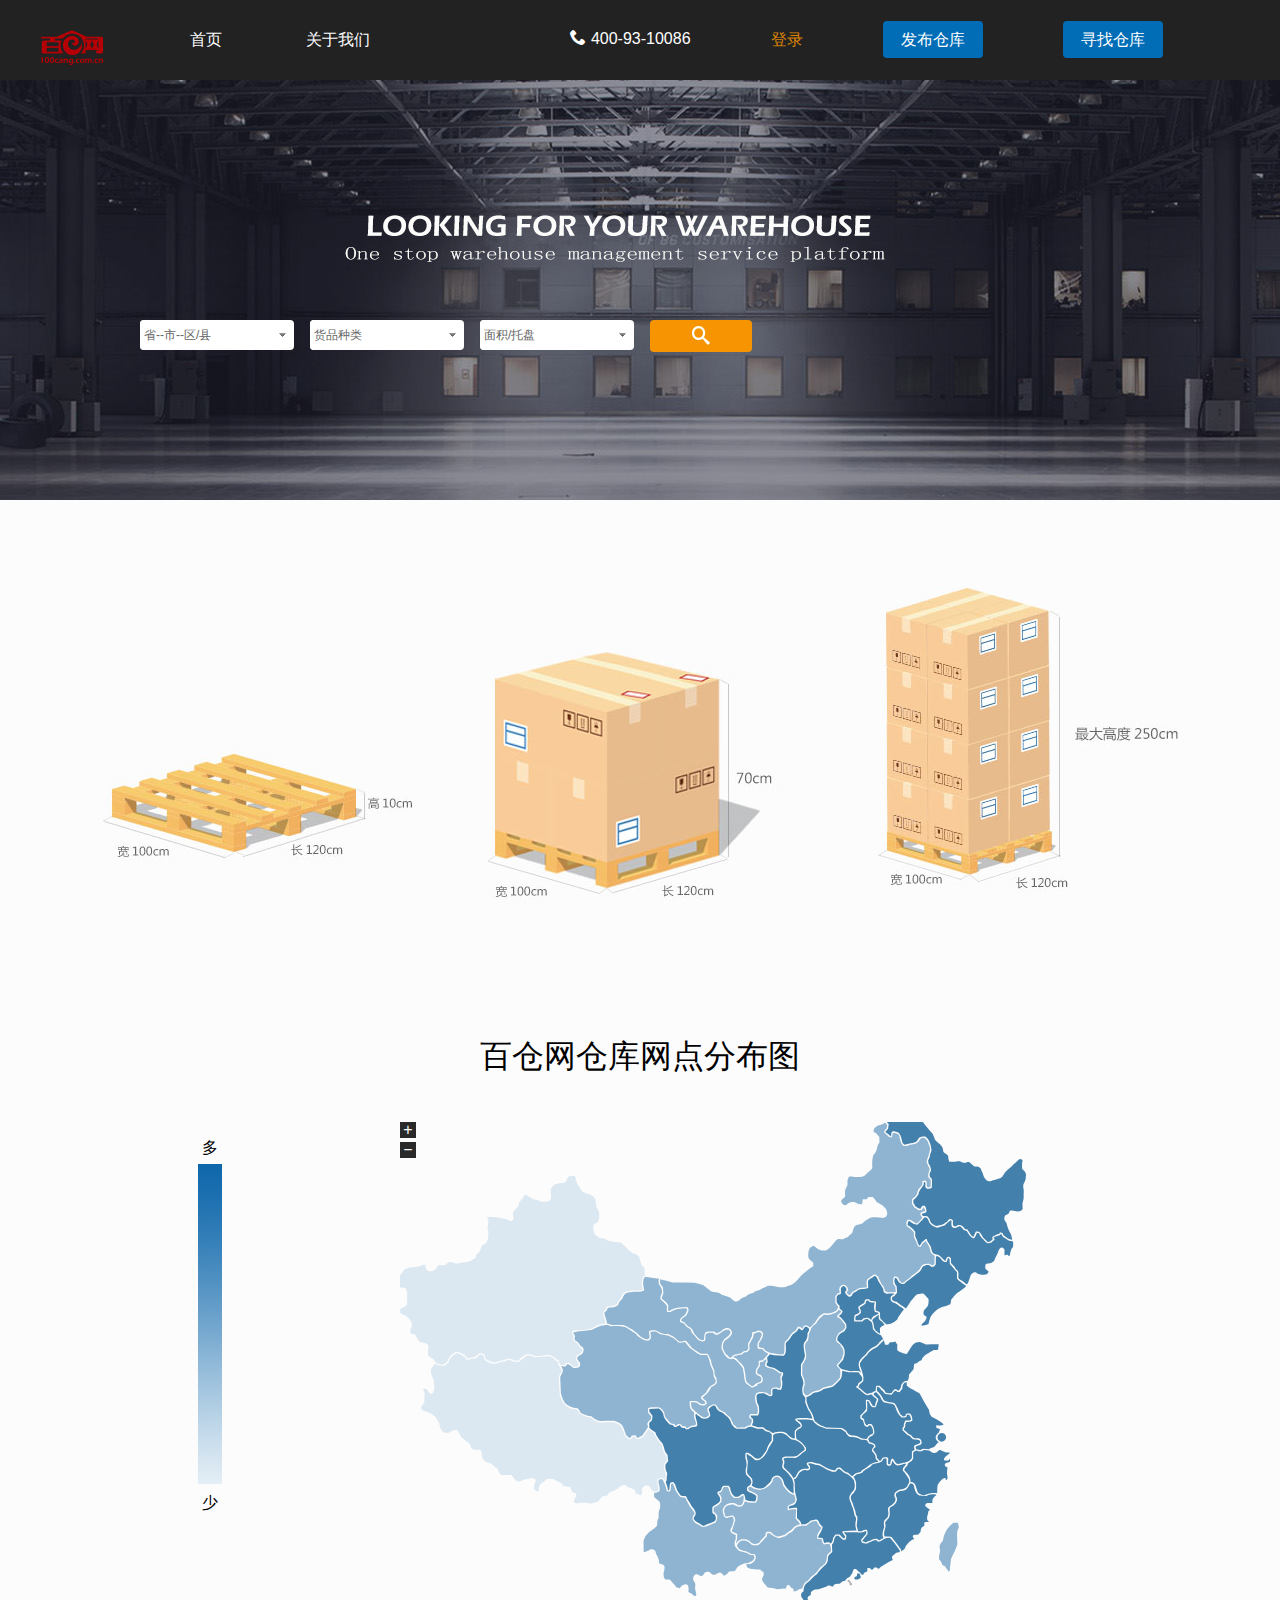
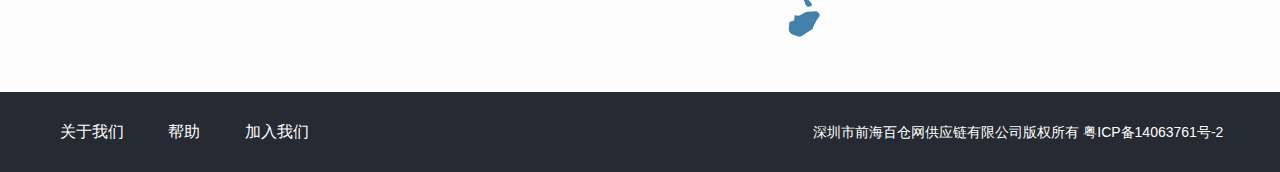
<file: html/search-test2.html>
<!DOCTYPE html>
<html lang="en">
<head>
    <meta charset="UTF-8">
    <title>Title</title>
    <link rel="stylesheet" href="../css/reset.css">
    <link rel="stylesheet" href="../css/style.css">
    <link rel="stylesheet" href="../css/font.css">
    <link rel="stylesheet" href="../css/jquery.vector-map.css">
    <link rel="stylesheet" href="../css/jquery.inputbox.css">
    <link rel="stylesheet" href="../css/reveal.css">
</head>
<body>
<div class="header height80 clearfix">
    <div class="headerBox">
        <div class="header_logo fl">
            <a href="index.html">
                <img src="../images/logo.png">
            </a>
        </div>
        <div class="header_nav fl">
            <a class="header_nav_index" href="index.html">首页</a>
            <a class="header_nav_about" href="about.html">关于我们</a>
        </div>
        <div class="header_phone fl">
            <i class="icon-phone"></i>
            <span>400-93-10086</span>
        </div>
        <div class="header_login fl">
            <a class="header_loginBtn" href="#">登录</a>
        </div>
        <div class="header_publish fl">
            <a class="header_publishBtn" href="#">发布仓库</a>
        </div>
        <div class="header_search fl">
            <a class="header_searchBtn" href="search.html">寻找仓库</a>
        </div>
    </div>
</div>

<div class="banner_search">
    <div class="bannerBox">
        <div class="selectBox">
            <div class="map fl">
                <input class="input_select" id="map"  data-reveal-id="myModal-map" value="省--市--区/县">
                <div class="input_arrow"></div>
            </div>
            <div class="kind fl">
                <input class="input_select" id="kind"  data-reveal-id="myModal-kind" value="货品种类">
                <div class="input_arrow"></div>
            </div>
            <div class="selectArea fl" >
                <input class="input_select" id="selectArea" data-reveal-id="myModal-area" value="面积/托盘">
                <div class="input_arrow"></div>
            </div>
            <div class="condition_searchBtn fl">
                <a href="#"><i class="icon-search"></i></a>
            </div>
        </div>
    </div>
</div>

<div class="searchImg">
    <img src="../images/serach-img.jpg">
</div>

<div class="whMap clearfix">
    <p class="whMap_title">
        <i></i>
        <span>百仓网仓库网点分布图</span>
    </p>
    <div class="gradient fl">
        <p>多</p>
        <img src="../images/gradient_bar.png" class="gradient_bar">
        <p>少</p>
    </div>
    <div class="mapBox fr">
        <div id="container"></div>
    </div>
</div>
<div id="myModal-map" class="reveal-modal">
    <div class="insertHere-map">
        <ul>
            li
        </ul>
    </div>
    <a class="close-reveal-modal">&#215;</a>
</div>
<div id="myModal-kind" class="reveal-modal">
    <div class="insertHere-kind"></div>
    <div class="submit-kind">确定</div>
    <a class="close-reveal-modal">&#215;</a>
</div>
<div id="myModal-area" class="reveal-modal">
    <div class="insertHere-area"></div>
    <div class="submit-area">确定</div>
    <a class="close-reveal-modal">&#215;</a>
</div>

<div class="footer">
    <div class="footerBox">
        <a class="footerBox_about" href="#">关于我们</a>
        <a class="footerBox_help" href="#">帮助</a>
        <a class="footerBox_join" href="#">加入我们</a>
        <p class="footer_copyRight">深圳市前海百仓网供应链有限公司版权所有&nbsp;粤ICP备14063761号-2</p>
    </div>
</div>
<!--<script type="text/javascript" src="../js/require.js" data-main="../js/main"></script>-->
<script src="../js/jquery.min.js"></script>
<script src="../js/jquery.reveal.js"></script>
<script src="../js/jquery.vector-map.js"></script>
<script src="../js/china-zh.js"></script>
<!--<script src="../js/jquery.inputbox.js"></script>-->
<!--<script src="../js/jquery.ganged.js"></script>-->

<!--省市区三级联动-->
<script type="text/javascript">
    $(function () {
        var data = ['110000:北京市', '110100:直辖区', '110101:东城区', '110102:西城区', '110105:朝阳区', '110106:丰台区', '110107:石景山区', '110108:海淀区', '110109:门头沟区', '110111:房山区', '110112:通州区', '110113:顺义区', '110114:昌平区', '110115:大兴区', '110116:怀柔区', '110117:平谷区', '110200:县', '110228:密云县', '110229:延庆县', '120000:天津市', '120100:直辖区', '120101:和平区', '120102:河东区', '120103:河西区', '120104:南开区', '120105:河北区', '120106:红桥区', '120110:东丽区', '120111:西青区', '120112:津南区', '120113:北辰区', '120114:武清区', '120115:宝坻区', '120116:滨海新区', '120200:县', '120221:宁河县', '120223:静海县', '120225:蓟县', '130000:河北省', '130100:石家庄市', '130102:长安区', '130103:桥东区', '130104:桥西区', '130105:新华区', '130107:井陉矿区', '130108:裕华区', '130121:井陉县', '130123:正定县', '130124:栾城县', '130125:行唐县', '130126:灵寿县', '130127:高邑县', '130128:深泽县', '130129:赞皇县', '130130:无极县', '130131:平山县', '130132:元氏县', '130133:赵县', '130181:辛集市', '130182:藁城市', '130183:晋州市', '130184:新乐市', '130185:鹿泉市', '130200:唐山市', '130202:路南区', '130203:路北区', '130204:古冶区', '130205:开平区', '130207:丰南区', '130208:丰润区', '130223:滦县', '130224:滦南县', '130225:乐亭县', '130227:迁西县', '130229:玉田县', '130230:曹妃甸区', '130281:遵化市', '130283:迁安市', '130300:秦皇岛市', '130302:海港区', '130303:山海关区', '130304:北戴河区', '130321:青龙满族自治县', '130322:昌黎县', '130323:抚宁县', '130324:卢龙县', '130400:邯郸市', '130402:邯山区', '130403:丛台区', '130404:复兴区', '130406:峰峰矿区', '130421:邯郸县', '130423:临漳县', '130424:成安县', '130425:大名县', '130426:涉县', '130427:磁县', '130428:肥乡县', '130429:永年县', '130430:邱县', '130431:鸡泽县', '130432:广平县', '130433:馆陶县', '130434:魏县', '130435:曲周县', '130481:武安市', '130500:邢台市', '130502:桥东区', '130503:桥西区', '130521:邢台县', '130522:临城县', '130523:内丘县', '130524:柏乡县', '130525:隆尧县', '130526:任县', '130527:南和县', '130528:宁晋县', '130529:巨鹿县', '130530:新河县', '130531:广宗县', '130532:平乡县', '130533:威县', '130534:清河县', '130535:临西县', '130581:南宫市', '130582:沙河市', '130600:保定市', '130602:新市区', '130603:北市区', '130604:南市区', '130621:满城县', '130622:清苑县', '130623:涞水县', '130624:阜平县', '130625:徐水县', '130626:定兴县', '130627:唐县', '130628:高阳县', '130629:容城县', '130630:涞源县', '130631:望都县', '130632:安新县', '130633:易县', '130634:曲阳县', '130635:蠡县', '130636:顺平县', '130637:博野县', '130638:雄县', '130681:涿州市', '130682:定州市', '130683:安国市', '130684:高碑店市', '130700:张家口市', '130702:桥东区', '130703:桥西区', '130705:宣化区', '130706:下花园区', '130721:宣化县', '130722:张北县', '130723:康保县', '130724:沽源县', '130725:尚义县', '130726:蔚县', '130727:阳原县', '130728:怀安县', '130729:万全县', '130730:怀来县', '130731:涿鹿县', '130732:赤城县', '130733:崇礼县', '130800:承德市', '130802:双桥区', '130803:双滦区', '130804:鹰手营子矿区', '130821:承德县', '130822:兴隆县', '130823:平泉县', '130824:滦平县', '130825:隆化县', '130826:丰宁满族自治县', '130827:宽城满族自治县', '130828:围场满族蒙古族自治县', '130900:沧州市', '130902:新华区', '130903:运河区', '130921:沧县', '130922:青县', '130923:东光县', '130924:海兴县', '130925:盐山县', '130926:肃宁县', '130927:南皮县', '130928:吴桥县', '130929:献县', '130930:孟村回族自治县', '130981:泊头市', '130982:任丘市', '130983:黄骅市', '130984:河间市', '131000:廊坊市', '131002:安次区', '131003:广阳区', '131022:固安县', '131023:永清县', '131024:香河县', '131025:大城县', '131026:文安县', '131028:大厂回族自治县', '131081:霸州市', '131082:三河市', '131100:衡水市', '131102:桃城区', '131121:枣强县', '131122:武邑县', '131123:武强县', '131124:饶阳县', '131125:安平县', '131126:故城县', '131127:景县', '131128:阜城县', '131181:冀州市', '131182:深州市', '140000:山西省', '140100:太原市', '140105:小店区', '140106:迎泽区', '140107:杏花岭区', '140108:尖草坪区', '140109:万柏林区', '140110:晋源区', '140121:清徐县', '140122:阳曲县', '140123:娄烦县', '140181:古交市', '140200:大同市', '140202:城区', '140203:矿区', '140211:南郊区', '140212:新荣区', '140221:阳高县', '140222:天镇县', '140223:广灵县', '140224:灵丘县', '140225:浑源县', '140226:左云县', '140227:大同县', '140300:阳泉市', '140302:城区', '140303:矿区', '140311:郊区', '140321:平定县', '140322:盂县', '140400:长治市', '140402:城区', '140411:郊区', '140421:长治县', '140423:襄垣县', '140424:屯留县', '140425:平顺县', '140426:黎城县', '140427:壶关县', '140428:长子县', '140429:武乡县', '140430:沁县', '140431:沁源县', '140481:潞城市', '140500:晋城市', '140502:城区', '140521:沁水县', '140522:阳城县', '140524:陵川县', '140525:泽州县', '140581:高平市', '140600:朔州市', '140602:朔城区', '140603:平鲁区', '140621:山阴县', '140622:应县', '140623:右玉县', '140624:怀仁县', '140700:晋中市', '140702:榆次区', '140721:榆社县', '140722:左权县', '140723:和顺县', '140724:昔阳县', '140725:寿阳县', '140726:太谷县', '140727:祁县', '140728:平遥县', '140729:灵石县', '140781:介休市', '140800:运城市', '140802:盐湖区', '140821:临猗县', '140822:万荣县', '140823:闻喜县', '140824:稷山县', '140825:新绛县', '140826:绛县', '140827:垣曲县', '140828:夏县', '140829:平陆县', '140830:芮城县', '140881:永济市', '140882:河津市', '140900:忻州市', '140902:忻府区', '140921:定襄县', '140922:五台县', '140923:代县', '140924:繁峙县', '140925:宁武县', '140926:静乐县', '140927:神池县', '140928:五寨县', '140929:岢岚县', '140930:河曲县', '140931:保德县', '140932:偏关县', '140981:原平市', '141000:临汾市', '141002:尧都区', '141021:曲沃县', '141022:翼城县', '141023:襄汾县', '141024:洪洞县', '141025:古县', '141026:安泽县', '141027:浮山县', '141028:吉县', '141029:乡宁县', '141030:大宁县', '141031:隰县', '141032:永和县', '141033:蒲县', '141034:汾西县', '141081:侯马市', '141082:霍州市', '141100:吕梁市', '141102:离石区', '141121:文水县', '141122:交城县', '141123:兴县', '141124:临县', '141125:柳林县', '141126:石楼县', '141127:岚县', '141128:方山县', '141129:中阳县', '141130:交口县', '141181:孝义市', '141182:汾阳市', '150000:内蒙古自治区', '150100:呼和浩特市', '150102:新城区', '150103:回民区', '150104:玉泉区', '150105:赛罕区', '150121:土默特左旗', '150122:托克托县', '150123:和林格尔县', '150124:清水河县', '150125:武川县', '150200:包头市', '150202:东河区', '150203:昆都仑区', '150204:青山区', '150205:石拐区', '150206:白云鄂博矿区', '150207:九原区', '150221:土默特右旗', '150222:固阳县', '150223:达尔罕茂明安联合旗', '150300:乌海市', '150302:海勃湾区', '150303:海南区', '150304:乌达区', '150400:赤峰市', '150402:红山区', '150403:元宝山区', '150404:松山区', '150421:阿鲁科尔沁旗', '150422:巴林左旗', '150423:巴林右旗', '150424:林西县', '150425:克什克腾旗', '150426:翁牛特旗', '150428:喀喇沁旗', '150429:宁城县', '150430:敖汉旗', '150500:通辽市', '150502:科尔沁区', '150521:科尔沁左翼中旗', '150522:科尔沁左翼后旗', '150523:开鲁县', '150524:库伦旗', '150525:奈曼旗', '150526:扎鲁特旗', '150581:霍林郭勒市', '150600:鄂尔多斯市', '150602:东胜区', '150621:达拉特旗', '150622:准格尔旗', '150623:鄂托克前旗', '150624:鄂托克旗', '150625:杭锦旗', '150626:乌审旗', '150627:伊金霍洛旗', '150700:呼伦贝尔市', '150702:海拉尔区', '150721:阿荣旗', '150722:莫力达瓦达斡尔族自治旗', '150723:鄂伦春自治旗', '150724:鄂温克族自治旗', '150725:陈巴尔虎旗', '150726:新巴尔虎左旗', '150727:新巴尔虎右旗', '150781:满洲里市', '150782:牙克石市', '150783:扎兰屯市', '150784:额尔古纳市', '150785:根河市', '150800:巴彦淖尔市', '150802:临河区', '150821:五原县', '150822:磴口县', '150823:乌拉特前旗', '150824:乌拉特中旗', '150825:乌拉特后旗', '150826:杭锦后旗', '150900:乌兰察布市', '150902:集宁区', '150921:卓资县', '150922:化德县', '150923:商都县', '150924:兴和县', '150925:凉城县', '150926:察哈尔右翼前旗', '150927:察哈尔右翼中旗', '150928:察哈尔右翼后旗', '150929:四子王旗', '150981:丰镇市', '152200:兴安盟', '152201:乌兰浩特市', '152202:阿尔山市', '152221:科尔沁右翼前旗', '152222:科尔沁右翼中旗', '152223:扎赉特旗', '152224:突泉县', '152500:锡林郭勒盟', '152501:二连浩特市', '152502:锡林浩特市', '152522:阿巴嘎旗', '152523:苏尼特左旗', '152524:苏尼特右旗', '152525:东乌珠穆沁旗', '152526:西乌珠穆沁旗', '152527:太仆寺旗', '152528:镶黄旗', '152529:正镶白旗', '152530:正蓝旗', '152531:多伦县', '152900:阿拉善盟', '152921:阿拉善左旗', '152922:阿拉善右旗', '152923:额济纳旗', '210000:辽宁省', '210100:沈阳市', '210102:和平区', '210103:沈河区', '210104:大东区', '210105:皇姑区', '210106:铁西区', '210111:苏家屯区', '210112:东陵区', '210113:沈北新区', '210114:于洪区', '210122:辽中县', '210123:康平县', '210124:法库县', '210181:新民市', '210200:大连市', '210202:中山区', '210203:西岗区', '210204:沙河口区', '210211:甘井子区', '210212:旅顺口区', '210213:金州区', '210224:长海县', '210281:瓦房店市', '210282:普兰店市', '210283:庄河市', '210300:鞍山市', '210302:铁东区', '210303:铁西区', '210304:立山区', '210311:千山区', '210321:台安县', '210323:岫岩满族自治县', '210381:海城市', '210400:抚顺市', '210402:新抚区', '210403:东洲区', '210404:望花区', '210411:顺城区', '210421:抚顺县', '210422:新宾满族自治县', '210423:清原满族自治县', '210500:本溪市', '210502:平山区', '210503:溪湖区', '210504:明山区', '210505:南芬区', '210521:本溪满族自治县', '210522:桓仁满族自治县', '210600:丹东市', '210602:元宝区', '210603:振兴区', '210604:振安区', '210624:宽甸满族自治县', '210681:东港市', '210682:凤城市', '210700:锦州市', '210702:古塔区', '210703:凌河区', '210711:太和区', '210726:黑山县', '210727:义县', '210781:凌海市', '210782:北镇市', '210800:营口市', '210802:站前区', '210803:西市区', '210804:鲅鱼圈区', '210811:老边区', '210881:盖州市', '210882:大石桥市', '210900:阜新市', '210902:海州区', '210903:新邱区', '210904:太平区', '210905:清河门区', '210911:细河区', '210921:阜新蒙古族自治县', '210922:彰武县', '211000:辽阳市', '211002:白塔区', '211003:文圣区', '211004:宏伟区', '211005:弓长岭区', '211011:太子河区', '211021:辽阳县', '211081:灯塔市', '211100:盘锦市', '211102:双台子区', '211103:兴隆台区', '211121:大洼县', '211122:盘山县', '211200:铁岭市', '211202:银州区', '211204:清河区', '211221:铁岭县', '211223:西丰县', '211224:昌图县', '211281:调兵山市', '211282:开原市', '211300:朝阳市', '211302:双塔区', '211303:龙城区', '211321:朝阳县', '211322:建平县', '211324:喀喇沁左翼蒙古族自治县', '211381:北票市', '211382:凌源市', '211400:葫芦岛市', '211402:连山区', '211403:龙港区', '211404:南票区', '211421:绥中县', '211422:建昌县', '211481:兴城市', '220000:吉林省', '220100:长春市', '220102:南关区', '220103:宽城区', '220104:朝阳区', '220105:二道区', '220106:绿园区', '220112:双阳区', '220122:农安县', '220181:九台市', '220182:榆树市', '220183:德惠市', '220200:吉林市', '220202:昌邑区', '220203:龙潭区', '220204:船营区', '220211:丰满区', '220221:永吉县', '220281:蛟河市', '220282:桦甸市', '220283:舒兰市', '220284:磐石市', '220300:四平市', '220302:铁西区', '220303:铁东区', '220322:梨树县', '220323:伊通满族自治县', '220381:公主岭市', '220382:双辽市', '220400:辽源市', '220402:龙山区', '220403:西安区', '220421:东丰县', '220422:东辽县', '220500:通化市', '220502:东昌区', '220503:二道江区', '220521:通化县', '220523:辉南县', '220524:柳河县', '220581:梅河口市', '220582:集安市', '220600:白山市', '220602:浑江区', '220605:江源区', '220621:抚松县', '220622:靖宇县', '220623:长白朝鲜族自治县', '220681:临江市', '220700:松原市', '220702:宁江区', '220721:前郭尔罗斯蒙古族自治县', '220722:长岭县', '220723:乾安县', '220724:扶余县', '220800:白城市', '220802:洮北区', '220821:镇赉县', '220822:通榆县', '220881:洮南市', '220882:大安市', '222400:延边朝鲜族自治州', '222401:延吉市', '222402:图们市', '222403:敦化市', '222404:珲春市', '222405:龙井市', '222406:和龙市', '222424:汪清县', '222426:安图县', '230000:黑龙江省', '230100:哈尔滨市', '230102:道里区', '230103:南岗区', '230104:道外区', '230108:平房区', '230109:松北区', '230110:香坊区', '230111:呼兰区', '230112:阿城区', '230123:依兰县', '230124:方正县', '230125:宾县', '230126:巴彦县', '230127:木兰县', '230128:通河县', '230129:延寿县', '230182:双城市', '230183:尚志市', '230184:五常市', '230200:齐齐哈尔市', '230202:龙沙区', '230203:建华区', '230204:铁锋区', '230205:昂昂溪区', '230206:富拉尔基区', '230207:碾子山区', '230208:梅里斯达斡尔族区', '230221:龙江县', '230223:依安县', '230224:泰来县', '230225:甘南县', '230227:富裕县', '230229:克山县', '230230:克东县', '230231:拜泉县', '230281:讷河市', '230300:鸡西市', '230302:鸡冠区', '230303:恒山区', '230304:滴道区', '230305:梨树区', '230306:城子河区', '230307:麻山区', '230321:鸡东县', '230381:虎林市', '230382:密山市', '230400:鹤岗市', '230402:向阳区', '230403:工农区', '230404:南山区', '230405:兴安区', '230406:东山区', '230407:兴山区', '230421:萝北县', '230422:绥滨县', '230500:双鸭山市', '230502:尖山区', '230503:岭东区', '230505:四方台区', '230506:宝山区', '230521:集贤县', '230522:友谊县', '230523:宝清县', '230524:饶河县', '230600:大庆市', '230602:萨尔图区', '230603:龙凤区', '230604:让胡路区', '230605:红岗区', '230606:大同区', '230621:肇州县', '230622:肇源县', '230623:林甸县', '230624:杜尔伯特蒙古族自治县', '230700:伊春市', '230702:伊春区', '230703:南岔区', '230704:友好区', '230705:西林区', '230706:翠峦区', '230707:新青区', '230708:美溪区', '230709:金山屯区', '230710:五营区', '230711:乌马河区', '230712:汤旺河区', '230713:带岭区', '230714:乌伊岭区', '230715:红星区', '230716:上甘岭区', '230722:嘉荫县', '230781:铁力市', '230800:佳木斯市', '230803:向阳区', '230804:前进区', '230805:东风区', '230811:郊区', '230822:桦南县', '230826:桦川县', '230828:汤原县', '230833:抚远县', '230881:同江市', '230882:富锦市', '230900:七台河市', '230902:新兴区', '230903:桃山区', '230904:茄子河区', '230921:勃利县', '231000:牡丹江市', '231002:东安区', '231003:阳明区', '231004:爱民区', '231005:西安区', '231024:东宁县', '231025:林口县', '231081:绥芬河市', '231083:海林市', '231084:宁安市', '231085:穆棱市', '231100:黑河市', '231102:爱辉区', '231121:嫩江县', '231123:逊克县', '231124:孙吴县', '231181:北安市', '231182:五大连池市', '231200:绥化市', '231202:北林区', '231221:望奎县', '231222:兰西县', '231223:青冈县', '231224:庆安县', '231225:明水县', '231226:绥棱县', '231281:安达市', '231282:肇东市', '231283:海伦市', '232700:大兴安岭地区', '232701:加格达奇区', '232702:松岭区', '232703:新林区', '232704:呼中区', '232721:呼玛县', '232722:塔河县', '232723:漠河县', '310000:上海市', '310100:直辖区', '310101:黄浦区', '310104:徐汇区', '310105:长宁区', '310106:静安区', '310107:普陀区', '310108:闸北区', '310109:虹口区', '310110:杨浦区', '310112:闵行区', '310113:宝山区', '310114:嘉定区', '310115:浦东新区', '310116:金山区', '310117:松江区', '310118:青浦区', '310120:奉贤区', '310200:县', '310230:崇明县', '320000:江苏省', '320100:南京市', '320102:玄武区', '320103:白下区', '320104:秦淮区', '320105:建邺区', '320106:鼓楼区', '320107:下关区', '320111:浦口区', '320113:栖霞区', '320114:雨花台区', '320115:江宁区', '320116:六合区', '320124:溧水县', '320125:高淳县', '320200:无锡市', '320202:崇安区', '320203:南长区', '320204:北塘区', '320205:锡山区', '320206:惠山区', '320211:滨湖区', '320281:江阴市', '320282:宜兴市', '320300:徐州市', '320302:鼓楼区', '320303:云龙区', '320305:贾汪区', '320311:泉山区', '320312:铜山区', '320321:丰县', '320322:沛县', '320324:睢宁县', '320381:新沂市', '320382:邳州市', '320400:常州市', '320402:天宁区', '320404:钟楼区', '320405:戚墅堰区', '320411:新北区', '320412:武进区', '320481:溧阳市', '320482:金坛市', '320500:苏州市', '320503:姑苏区', '320505:虎丘区', '320506:吴中区', '320507:相城区', '320581:常熟市', '320582:张家港市', '320583:昆山市', '320584:吴江区', '320585:太仓市', '320600:南通市', '320602:崇川区', '320611:港闸区', '320612:通州区', '320621:海安县', '320623:如东县', '320681:启东市', '320682:如皋市', '320684:海门市', '320700:连云港市', '320703:连云区', '320705:新浦区', '320706:海州区', '320721:赣榆县', '320722:东海县', '320723:灌云县', '320724:灌南县', '320800:淮安市', '320802:清河区', '320803:淮安区', '320804:淮阴区', '320811:青浦区', '320826:涟水县', '320829:洪泽县', '320830:盱眙县', '320831:金湖县', '320900:盐城市', '320902:亭湖区', '320903:盐都区', '320921:响水县', '320922:滨海县', '320923:阜宁县', '320924:射阳县', '320925:建湖县', '320981:东台市', '320982:大丰市', '321000:扬州市', '321002:广陵区', '321003:邗江区', '321023:宝应县', '321081:仪征市', '321084:高邮市', '321088:江都市', '321100:镇江市', '321102:京口区', '321111:润州区', '321112:丹徒区', '321181:丹阳市', '321182:扬中市', '321183:句容市', '321200:泰州市', '321202:海陵区', '321203:高港区', '321281:兴化市', '321282:靖江市', '321283:泰兴市', '321284:姜堰市', '321300:宿迁市', '321302:宿城区', '321311:宿豫区', '321322:沭阳县', '321323:泗阳县', '321324:泗洪县', '330000:浙江省', '330100:杭州市', '330102:上城区', '330103:下城区', '330104:江干区', '330105:拱墅区', '330106:西湖区', '330108:滨江区', '330109:萧山区', '330110:余杭区', '330122:桐庐县', '330127:淳安县', '330182:建德市', '330183:富阳市', '330185:临安市', '330200:宁波市', '330203:海曙区', '330204:江东区', '330205:江北区', '330206:北仑区', '330211:镇海区', '330212:鄞州区', '330225:象山县', '330226:宁海县', '330281:余姚市', '330282:慈溪市', '330283:奉化市', '330300:温州市', '330302:鹿城区', '330303:龙湾区', '330304:瓯海区', '330322:洞头县', '330324:永嘉县', '330326:平阳县', '330327:苍南县', '330328:文成县', '330329:泰顺县', '330381:瑞安市', '330382:乐清市', '330400:嘉兴市', '330402:南湖区', '330411:秀洲区', '330421:嘉善县', '330424:海盐县', '330481:海宁市', '330482:平湖市', '330483:桐乡市', '330500:湖州市', '330502:吴兴区', '330503:南浔区', '330521:德清县', '330522:长兴县', '330523:安吉县', '330600:绍兴市', '330602:越城区', '330621:绍兴县', '330624:新昌县', '330681:诸暨市', '330682:上虞市', '330683:嵊州市', '330700:金华市', '330702:婺城区', '330703:金东区', '330723:武义县', '330726:浦江县', '330727:磐安县', '330781:兰溪市', '330782:义乌市', '330783:东阳市', '330784:永康市', '330800:衢州市', '330802:柯城区', '330803:衢江区', '330822:常山县', '330824:开化县', '330825:龙游县', '330881:江山市', '330900:舟山市', '330902:定海区', '330903:普陀区', '330921:岱山县', '330922:嵊泗县', '331000:台州市', '331002:椒江区', '331003:黄岩区', '331004:路桥区', '331021:玉环县', '331022:三门县', '331023:天台县', '331024:仙居县', '331081:温岭市', '331082:临海市', '331100:丽水市', '331102:莲都区', '331121:青田县', '331122:缙云县', '331123:遂昌县', '331124:松阳县', '331125:云和县', '331126:庆元县', '331127:景宁畲族自治县', '331181:龙泉市', '340000:安徽省', '340100:合肥市', '340102:瑶海区', '340103:庐阳区', '340104:蜀山区', '340111:包河区', '340121:长丰县', '340122:肥东县', '340123:肥西县', '340124:庐江县', '340181:巢湖市', '340200:芜湖市', '340202:镜湖区', '340203:弋江区', '340207:鸠江区', '340208:三山区', '340221:芜湖县', '340222:繁昌县', '340223:南陵县', '340225:无为县', '340300:蚌埠市', '340302:龙子湖区', '340303:蚌山区', '340304:禹会区', '340311:淮上区', '340321:怀远县', '340322:五河县', '340323:固镇县', '340400:淮南市', '340402:大通区', '340403:田家庵区', '340404:谢家集区', '340405:八公山区', '340406:潘集区', '340421:凤台县', '340500:马鞍山市', '340503:花山区', '340504:雨山区', '340521:当涂县', '340522:含山县', '340523:和县', '340596:博望区', '340600:淮北市', '340602:杜集区', '340603:相山区', '340604:烈山区', '340621:濉溪县', '340700:铜陵市', '340702:铜官山区', '340703:狮子山区', '340711:郊区', '340721:铜陵县', '340800:安庆市', '340802:迎江区', '340803:大观区', '340811:宜秀区', '340822:怀宁县', '340823:枞阳县', '340824:潜山县', '340825:太湖县', '340826:宿松县', '340827:望江县', '340828:岳西县', '340881:桐城市', '341000:黄山市', '341002:屯溪区', '341003:黄山区', '341004:徽州区', '341021:歙县', '341022:休宁县', '341023:黟县', '341024:祁门县', '341100:滁州市', '341102:琅琊区', '341103:南谯区', '341122:来安县', '341124:全椒县', '341125:定远县', '341126:凤阳县', '341181:天长市', '341182:明光市', '341200:阜阳市', '341202:颍州区', '341203:颍东区', '341204:颍泉区', '341221:临泉县', '341222:太和县', '341225:阜南县', '341226:颍上县', '341282:界首市', '341300:宿州市', '341302:埇桥区', '341321:砀山县', '341322:萧县', '341323:灵璧县', '341324:泗县', '341500:六安市', '341502:金安区', '341503:裕安区', '341521:寿县', '341522:霍邱县', '341523:舒城县', '341524:金寨县', '341525:霍山县', '341600:亳州市', '341602:谯城区', '341621:涡阳县', '341622:蒙城县', '341623:利辛县', '341700:池州市', '341702:贵池区', '341721:东至县', '341722:石台县', '341723:青阳县', '341800:宣城市', '341802:宣州区', '341821:郎溪县', '341822:广德县', '341823:泾县', '341824:绩溪县', '341825:旌德县', '341881:宁国市', '350000:福建省', '350100:福州市', '350102:鼓楼区', '350103:台江区', '350104:仓山区', '350105:马尾区', '350111:晋安区', '350121:闽侯县', '350122:连江县', '350123:罗源县', '350124:闽清县', '350125:永泰县', '350128:平潭县', '350181:福清市', '350182:长乐市', '350200:厦门市', '350203:思明区', '350205:海沧区', '350206:湖里区', '350211:集美区', '350212:同安区', '350213:翔安区', '350300:莆田市', '350302:城厢区', '350303:涵江区', '350304:荔城区', '350305:秀屿区', '350322:仙游县', '350400:三明市', '350402:梅列区', '350403:三元区', '350421:明溪县', '350423:清流县', '350424:宁化县', '350425:大田县', '350426:尤溪县', '350427:沙县', '350428:将乐县', '350429:泰宁县', '350430:建宁县', '350481:永安市', '350500:泉州市', '350502:鲤城区', '350503:丰泽区', '350504:洛江区', '350505:泉港区', '350521:惠安县', '350524:安溪县', '350525:永春县', '350526:德化县', '350527:金门县', '350581:石狮市', '350582:晋江市', '350583:南安市', '350600:漳州市', '350602:芗城区', '350603:龙文区', '350622:云霄县', '350623:漳浦县', '350624:诏安县', '350625:长泰县', '350626:东山县', '350627:南靖县', '350628:平和县', '350629:华安县', '350681:龙海市', '350700:南平市', '350702:延平区', '350721:顺昌县', '350722:浦城县', '350723:光泽县', '350724:松溪县', '350725:政和县', '350781:邵武市', '350782:武夷山市', '350783:建瓯市', '350784:建阳市', '350800:龙岩市', '350802:新罗区', '350821:长汀县', '350822:永定县', '350823:上杭县', '350824:武平县', '350825:连城县', '350881:漳平市', '350900:宁德市', '350902:蕉城区', '350921:霞浦县', '350922:古田县', '350923:屏南县', '350924:寿宁县', '350925:周宁县', '350926:柘荣县', '350981:福安市', '350982:福鼎市', '360000:江西省', '360100:南昌市', '360102:东湖区', '360103:西湖区', '360104:青云谱区', '360105:湾里区', '360111:青山湖区', '360121:南昌县', '360122:新建县', '360123:安义县', '360124:进贤县', '360200:景德镇市', '360202:昌江区', '360203:珠山区', '360222:浮梁县', '360281:乐平市', '360300:萍乡市', '360302:安源区', '360313:湘东区', '360321:莲花县', '360322:上栗县', '360323:芦溪县', '360400:九江市', '360402:庐山区', '360403:浔阳区', '360421:九江县', '360423:武宁县', '360424:修水县', '360425:永修县', '360426:德安县', '360427:星子县', '360428:都昌县', '360429:湖口县', '360430:彭泽县', '360481:瑞昌市', '360482:共青城市', '360500:新余市', '360502:渝水区', '360521:分宜县', '360600:鹰潭市', '360602:月湖区', '360622:余江县', '360681:贵溪市', '360700:赣州市', '360702:章贡区', '360721:赣县', '360722:信丰县', '360723:大余县', '360724:上犹县', '360725:崇义县', '360726:安远县', '360727:龙南县', '360728:定南县', '360729:全南县', '360730:宁都县', '360731:于都县', '360732:兴国县', '360733:会昌县', '360734:寻乌县', '360735:石城县', '360781:瑞金市', '360782:南康市', '360800:吉安市', '360802:吉州区', '360803:青原区', '360821:吉安县', '360822:吉水县', '360823:峡江县', '360824:新干县', '360825:永丰县', '360826:泰和县', '360827:遂川县', '360828:万安县', '360829:安福县', '360830:永新县', '360881:井冈山市', '360900:宜春市', '360902:袁州区', '360921:奉新县', '360922:万载县', '360923:上高县', '360924:宜丰县', '360925:靖安县', '360926:铜鼓县', '360981:丰城市', '360982:樟树市', '360983:高安市', '361000:抚州市', '361002:临川区', '361021:南城县', '361022:黎川县', '361023:南丰县', '361024:崇仁县', '361025:乐安县', '361026:宜黄县', '361027:金溪县', '361028:资溪县', '361029:东乡县', '361030:广昌县', '361100:上饶市', '361102:信州区', '361121:上饶县', '361122:广丰县', '361123:玉山县', '361124:铅山县', '361125:横峰县', '361126:弋阳县', '361127:余干县', '361128:鄱阳县', '361129:万年县', '361130:婺源县', '361181:德兴市', '370000:山东省', '370100:济南市', '370102:历下区', '370103:市中区', '370104:槐荫区', '370105:天桥区', '370112:历城区', '370113:长清区', '370124:平阴县', '370125:济阳县', '370126:商河县', '370181:章丘市', '370200:青岛市', '370202:市南区', '370203:市北区', '370205:四方区', '370211:黄岛区', '370212:崂山区', '370213:李沧区', '370214:城阳区', '370281:胶州市', '370282:即墨市', '370283:平度市', '370284:胶南市', '370285:莱西市', '370300:淄博市', '370302:淄川区', '370303:张店区', '370304:博山区', '370305:临淄区', '370306:周村区', '370321:桓台县', '370322:高青县', '370323:沂源县', '370400:枣庄市', '370402:市中区', '370403:薛城区', '370404:峄城区', '370405:台儿庄区', '370406:山亭区', '370481:滕州市', '370500:东营市', '370502:东营区', '370503:河口区', '370521:垦利县', '370522:利津县', '370523:广饶县', '370600:烟台市', '370602:芝罘区', '370611:福山区', '370612:牟平区', '370613:莱山区', '370634:长岛县', '370681:龙口市', '370682:莱阳市', '370683:莱州市', '370684:蓬莱市', '370685:招远市', '370686:栖霞市', '370687:海阳市', '370700:潍坊市', '370702:潍城区', '370703:寒亭区', '370704:坊子区', '370705:奎文区', '370724:临朐县', '370725:昌乐县', '370781:青州市', '370782:诸城市', '370783:寿光市', '370784:安丘市', '370785:高密市', '370786:昌邑市', '370800:济宁市', '370802:市中区', '370811:任城区', '370826:微山县', '370827:鱼台县', '370828:金乡县', '370829:嘉祥县', '370830:汶上县', '370831:泗水县', '370832:梁山县', '370881:曲阜市', '370882:兖州市', '370883:邹城市', '370900:泰安市', '370902:泰山区', '370911:岱岳区', '370921:宁阳县', '370923:东平县', '370982:新泰市', '370983:肥城市', '371000:威海市', '371002:环翠区', '371081:文登市', '371082:荣成市', '371083:乳山市', '371100:日照市', '371102:东港区', '371103:岚山区', '371121:五莲县', '371122:莒县', '371200:莱芜市', '371202:莱城区', '371203:钢城区', '371300:临沂市', '371302:兰山区', '371311:罗庄区', '371312:河东区', '371321:沂南县', '371322:郯城县', '371323:沂水县', '371324:苍山县', '371325:费县', '371326:平邑县', '371327:莒南县', '371328:蒙阴县', '371329:临沭县', '371400:德州市', '371402:德城区', '371421:陵县', '371422:宁津县', '371423:庆云县', '371424:临邑县', '371425:齐河县', '371426:平原县', '371427:夏津县', '371428:武城县', '371481:乐陵市', '371482:禹城市', '371500:聊城市', '371502:东昌府区', '371521:阳谷县', '371522:莘县', '371523:茌平县', '371524:东阿县', '371525:冠县', '371526:高唐县', '371581:临清市', '371600:滨州市', '371602:滨城区', '371621:惠民县', '371622:阳信县', '371623:无棣县', '371624:沾化县', '371625:博兴县', '371626:邹平县', '371700:菏泽市', '371702:牡丹区', '371721:曹县', '371722:单县', '371723:成武县', '371724:巨野县', '371725:郓城县', '371726:鄄城县', '371727:定陶县', '371728:东明县', '410000:河南省', '410100:郑州市', '410102:中原区', '410103:二七区', '410104:管城回族区', '410105:金水区', '410106:上街区', '410108:惠济区', '410122:中牟县', '410181:巩义市', '410182:荥阳市', '410183:新密市', '410184:新郑市', '410185:登封市', '410200:开封市', '410202:龙亭区', '410203:顺河回族区', '410204:鼓楼区', '410205:禹王台区', '410211:金明区', '410221:杞县', '410222:通许县', '410223:尉氏县', '410224:开封县', '410225:兰考县', '410300:洛阳市', '410302:老城区', '410303:西工区', '410304:瀍河回族区', '410305:涧西区', '410306:吉利区', '410311:洛龙区', '410322:孟津县', '410323:新安县', '410324:栾川县', '410325:嵩县', '410326:汝阳县', '410327:宜阳县', '410328:洛宁县', '410329:伊川县', '410381:偃师市', '410400:平顶山市', '410402:新华区', '410403:卫东区', '410404:石龙区', '410411:湛河区', '410421:宝丰县', '410422:叶县', '410423:鲁山县', '410425:郏县', '410481:舞钢市', '410482:汝州市', '410500:安阳市', '410502:文峰区', '410503:北关区', '410505:殷都区', '410506:龙安区', '410522:安阳县', '410523:汤阴县', '410526:滑县', '410527:内黄县', '410581:林州市', '410600:鹤壁市', '410602:鹤山区', '410603:山城区', '410611:淇滨区', '410621:浚县', '410622:淇县', '410700:新乡市', '410702:红旗区', '410703:卫滨区', '410704:凤泉区', '410711:牧野区', '410721:新乡县', '410724:获嘉县', '410725:原阳县', '410726:延津县', '410727:封丘县', '410728:长垣县', '410781:卫辉市', '410782:辉县市', '410800:焦作市', '410802:解放区', '410803:中站区', '410804:马村区', '410811:山阳区', '410821:修武县', '410822:博爱县', '410823:武陟县', '410825:温县', '410882:沁阳市', '410883:孟州市', '410900:濮阳市', '410902:华龙区', '410922:清丰县', '410923:南乐县', '410926:范县', '410927:台前县', '410928:濮阳县', '411000:许昌市', '411002:魏都区', '411023:许昌县', '411024:鄢陵县', '411025:襄城县', '411081:禹州市', '411082:长葛市', '411100:漯河市', '411102:源汇区', '411103:郾城区', '411104:召陵区', '411121:舞阳县', '411122:临颍县', '411200:三门峡市', '411202:湖滨区', '411221:渑池县', '411222:陕县', '411224:卢氏县', '411281:义马市', '411282:灵宝市', '411300:南阳市', '411302:宛城区', '411303:卧龙区', '411321:南召县', '411322:方城县', '411323:西峡县', '411324:镇平县', '411325:内乡县', '411326:淅川县', '411327:社旗县', '411328:唐河县', '411329:新野县', '411330:桐柏县', '411381:邓州市', '411400:商丘市', '411402:梁园区', '411403:睢阳区', '411421:民权县', '411422:睢县', '411423:宁陵县', '411424:柘城县', '411425:虞城县', '411426:夏邑县', '411481:永城市', '411500:信阳市', '411502:浉河区', '411503:平桥区', '411521:罗山县', '411522:光山县', '411523:新县', '411524:商城县', '411525:固始县', '411526:潢川县', '411527:淮滨县', '411528:息县', '411600:周口市', '411602:川汇区', '411621:扶沟县', '411622:西华县', '411623:商水县', '411624:沈丘县', '411625:郸城县', '411626:淮阳县', '411627:太康县', '411628:鹿邑县', '411681:项城市', '411700:驻马店市', '411702:驿城区', '411721:西平县', '411722:上蔡县', '411723:平舆县', '411724:正阳县', '411725:确山县', '411726:泌阳县', '411727:汝南县', '411728:遂平县', '411729:新蔡县', '419000:省直辖', '419001:济源市', '420000:湖北省', '420100:武汉市', '420102:江岸区', '420103:江汉区', '420104:硚口区', '420105:汉阳区', '420106:武昌区', '420107:青山区', '420111:洪山区', '420112:东西湖区', '420113:汉南区', '420114:蔡甸区', '420115:江夏区', '420116:黄陂区', '420117:新洲区', '420200:黄石市', '420202:黄石港区', '420203:西塞山区', '420204:下陆区', '420205:铁山区', '420222:阳新县', '420281:大冶市', '420300:十堰市', '420302:茅箭区', '420303:张湾区', '420321:郧县', '420322:郧西县', '420323:竹山县', '420324:竹溪县', '420325:房县', '420381:丹江口市', '420500:宜昌市', '420502:西陵区', '420503:伍家岗区', '420504:点军区', '420505:猇亭区', '420506:夷陵区', '420525:远安县', '420526:兴山县', '420527:秭归县', '420528:长阳土家族自治县', '420529:五峰土家族自治县', '420581:宜都市', '420582:当阳市', '420583:枝江市', '420600:襄阳市', '420602:襄城区', '420606:樊城区', '420607:襄州区', '420624:南漳县', '420625:谷城县', '420626:保康县', '420682:老河口市', '420683:枣阳市', '420684:宜城市', '420700:鄂州市', '420702:梁子湖区', '420703:华容区', '420704:鄂城区', '420800:荆门市', '420802:东宝区', '420804:掇刀区', '420821:京山县', '420822:沙洋县', '420881:钟祥市', '420900:孝感市', '420902:孝南区', '420921:孝昌县', '420922:大悟县', '420923:云梦县', '420981:应城市', '420982:安陆市', '420984:汉川市', '421000:荆州市', '421002:沙市区', '421003:荆州区', '421022:公安县', '421023:监利县', '421024:江陵县', '421081:石首市', '421083:洪湖市', '421087:松滋市', '421100:黄冈市', '421102:黄州区', '421121:团风县', '421122:红安县', '421123:罗田县', '421124:英山县', '421125:浠水县', '421126:蕲春县', '421127:黄梅县', '421181:麻城市', '421182:武穴市', '421200:咸宁市', '421202:咸安区', '421221:嘉鱼县', '421222:通城县', '421223:崇阳县', '421224:通山县', '421281:赤壁市', '421300:随州市', '421303:曾都区', '421321:随县', '421381:广水市', '422800:恩施土家族苗族自治州', '422801:恩施市', '422802:利川市', '422822:建始县', '422823:巴东县', '422825:宣恩县', '422826:咸丰县', '422827:来凤县', '422828:鹤峰县', '429000:省直辖', '429004:仙桃市', '429005:潜江市', '429006:天门市', '429021:神农架林区', '430000:湖南省', '430100:长沙市', '430102:芙蓉区', '430103:天心区', '430104:岳麓区', '430105:开福区', '430111:雨花区', '430112:望城区', '430121:长沙县', '430124:宁乡县', '430181:浏阳市', '430200:株洲市', '430202:荷塘区', '430203:芦淞区', '430204:石峰区', '430211:天元区', '430221:株洲县', '430223:攸县', '430224:茶陵县', '430225:炎陵县', '430281:醴陵市', '430300:湘潭市', '430302:雨湖区', '430304:岳塘区', '430321:湘潭县', '430381:湘乡市', '430382:韶山市', '430400:衡阳市', '430405:珠晖区', '430406:雁峰区', '430407:石鼓区', '430408:蒸湘区', '430412:南岳区', '430421:衡阳县', '430422:衡南县', '430423:衡山县', '430424:衡东县', '430426:祁东县', '430481:耒阳市', '430482:常宁市', '430500:邵阳市', '430502:双清区', '430503:大祥区', '430511:北塔区', '430521:邵东县', '430522:新邵县', '430523:邵阳县', '430524:隆回县', '430525:洞口县', '430527:绥宁县', '430528:新宁县', '430529:城步苗族自治县', '430581:武冈市', '430600:岳阳市', '430602:岳阳楼区', '430603:云溪区', '430611:君山区', '430621:岳阳县', '430623:华容县', '430624:湘阴县', '430626:平江县', '430681:汨罗市', '430682:临湘市', '430700:常德市', '430702:武陵区', '430703:鼎城区', '430721:安乡县', '430722:汉寿县', '430723:澧县', '430724:临澧县', '430725:桃源县', '430726:石门县', '430781:津市市', '430800:张家界市', '430802:永定区', '430811:武陵源区', '430821:慈利县', '430822:桑植县', '430900:益阳市', '430902:资阳区', '430903:赫山区', '430921:南县', '430922:桃江县', '430923:安化县', '430981:沅江市', '431000:郴州市', '431002:北湖区', '431003:苏仙区', '431021:桂阳县', '431022:宜章县', '431023:永兴县', '431024:嘉禾县', '431025:临武县', '431026:汝城县', '431027:桂东县', '431028:安仁县', '431081:资兴市', '431100:永州市', '431102:零陵区', '431103:冷水滩区', '431121:祁阳县', '431122:东安县', '431123:双牌县', '431124:道县', '431125:江永县', '431126:宁远县', '431127:蓝山县', '431128:新田县', '431129:江华瑶族自治县', '431200:怀化市', '431202:鹤城区', '431221:中方县', '431222:沅陵县', '431223:辰溪县', '431224:溆浦县', '431225:会同县', '431226:麻阳苗族自治县', '431227:新晃侗族自治县', '431228:芷江侗族自治县', '431229:靖州苗族侗族自治县', '431230:通道侗族自治县', '431281:洪江市', '431300:娄底市', '431302:娄星区', '431321:双峰县', '431322:新化县', '431381:冷水江市', '431382:涟源市', '433100:湘西土家族苗族自治州', '433101:吉首市', '433122:泸溪县', '433123:凤凰县', '433124:花垣县', '433125:保靖县', '433126:古丈县', '433127:永顺县', '433130:龙山县', '440000:广东省', '440100:广州市', '440103:荔湾区', '440104:越秀区', '440105:海珠区', '440106:天河区', '440111:白云区', '440112:黄埔区', '440113:番禺区', '440114:花都区', '440115:南沙区', '440116:萝岗区', '440183:增城市', '440184:从化市', '440200:韶关市', '440203:武江区', '440204:浈江区', '440205:曲江区', '440222:始兴县', '440224:仁化县', '440229:翁源县', '440232:乳源瑶族自治县', '440233:新丰县', '440281:乐昌市', '440282:南雄市', '440300:深圳市', '440303:罗湖区', '440304:福田区', '440305:南山区', '440306:宝安区', '440307:龙岗区', '440308:盐田区', '440400:珠海市', '440402:香洲区', '440403:斗门区', '440404:金湾区', '440500:汕头市', '440507:龙湖区', '440511:金平区', '440512:濠江区', '440513:潮阳区', '440514:潮南区', '440515:澄海区', '440523:南澳县', '440600:佛山市', '440604:禅城区', '440605:南海区', '440606:顺德区', '440607:三水区', '440608:高明区', '440700:江门市', '440703:蓬江区', '440704:江海区', '440705:新会区', '440781:台山市', '440783:开平市', '440784:鹤山市', '440785:恩平市', '440800:湛江市', '440802:赤坎区', '440803:霞山区', '440804:坡头区', '440811:麻章区', '440823:遂溪县', '440825:徐闻县', '440881:廉江市', '440882:雷州市', '440883:吴川市', '440900:茂名市', '440902:茂南区', '440903:茂港区', '440923:电白县', '440981:高州市', '440982:化州市', '440983:信宜市', '441200:肇庆市', '441202:端州区', '441203:鼎湖区', '441223:广宁县', '441224:怀集县', '441225:封开县', '441226:德庆县', '441283:高要市', '441284:四会市', '441300:惠州市', '441302:惠城区', '441303:惠阳区', '441322:博罗县', '441323:惠东县', '441324:龙门县', '441400:梅州市', '441402:梅江区', '441421:梅县', '441422:大埔县', '441423:丰顺县', '441424:五华县', '441426:平远县', '441427:蕉岭县', '441481:兴宁市', '441500:汕尾市', '441502:城区', '441521:海丰县', '441523:陆河县', '441581:陆丰市', '441600:河源市', '441602:源城区', '441621:紫金县', '441622:龙川县', '441623:连平县', '441624:和平县', '441625:东源县', '441700:阳江市', '441702:江城区', '441721:阳西县', '441723:阳东县', '441781:阳春市', '441800:清远市', '441802:清城区', '441821:佛冈县', '441823:阳山县', '441825:连山壮族瑶族自治县', '441826:连南瑶族自治县', '441827:清新县', '441881:英德市', '441882:连州市', '441900:东莞市', '441901:东莞市', '442000:中山市', '442001:中山市', '445100:潮州市', '445102:湘桥区', '445121:潮安县', '445122:饶平县', '445200:揭阳市', '445202:榕城区', '445221:揭东县', '445222:揭西县', '445224:惠来县', '445281:普宁市', '445300:云浮市', '445302:云城区', '445321:新兴县', '445322:郁南县', '445323:云安县', '445381:罗定市', '450000:广西壮族自治区', '450100:南宁市', '450102:兴宁区', '450103:青秀区', '450105:江南区', '450107:西乡塘区', '450108:良庆区', '450109:邕宁区', '450122:武鸣县', '450123:隆安县', '450124:马山县', '450125:上林县', '450126:宾阳县', '450127:横县', '450200:柳州市', '450202:城中区', '450203:鱼峰区', '450204:柳南区', '450205:柳北区', '450221:柳江县', '450222:柳城县', '450223:鹿寨县', '450224:融安县', '450225:融水苗族自治县', '450226:三江侗族自治县', '450300:桂林市', '450302:秀峰区', '450303:叠彩区', '450304:象山区', '450305:七星区', '450311:雁山区', '450321:阳朔县', '450322:临桂县', '450323:灵川县', '450324:全州县', '450325:兴安县', '450326:永福县', '450327:灌阳县', '450328:龙胜各族自治县', '450329:资源县', '450330:平乐县', '450331:荔蒲县', '450332:恭城瑶族自治县', '450400:梧州市', '450403:万秀区', '450404:蝶山区', '450405:长洲区', '450421:苍梧县', '450422:藤县', '450423:蒙山县', '450481:岑溪市', '450500:北海市', '450502:海城区', '450503:银海区', '450512:铁山港区', '450521:合浦县', '450600:防城港市', '450602:港口区', '450603:防城区', '450621:上思县', '450681:东兴市', '450700:钦州市', '450702:钦南区', '450703:钦北区', '450721:灵山县', '450722:浦北县', '450800:贵港市', '450802:港北区', '450803:港南区', '450804:覃塘区', '450821:平南县', '450881:桂平市', '450900:玉林市', '450902:玉州区', '450921:容县', '450922:陆川县', '450923:博白县', '450924:兴业县', '450981:北流市', '451000:百色市', '451002:右江区', '451021:田阳县', '451022:田东县', '451023:平果县', '451024:德保县', '451025:靖西县', '451026:那坡县', '451027:凌云县', '451028:乐业县', '451029:田林县', '451030:西林县', '451031:隆林各族自治县', '451100:贺州市', '451102:八步区', '451119:平桂管理区', '451121:昭平县', '451122:钟山县', '451123:富川瑶族自治县', '451200:河池市', '451202:金城江区', '451221:南丹县', '451222:天峨县', '451223:凤山县', '451224:东兰县', '451225:罗城仫佬族自治县', '451226:环江毛南族自治县', '451227:巴马瑶族自治县', '451228:都安瑶族自治县', '451229:大化瑶族自治县', '451281:宜州市', '451300:来宾市', '451302:兴宾区', '451321:忻城县', '451322:象州县', '451323:武宣县', '451324:金秀瑶族自治县', '451381:合山市', '451400:崇左市', '451402:江洲区', '451421:扶绥县', '451422:宁明县', '451423:龙州县', '451424:大新县', '451425:天等县', '451481:凭祥市', '460000:海南省', '460100:海口市', '460105:秀英区', '460106:龙华区', '460107:琼山区', '460108:美兰区', '460200:三亚市', '460201:三亚市', '460300:三沙市', '460321:西沙群岛', '460322:南沙群岛', '460323:中沙群岛', '469000:省直辖', '469001:五指山市', '469002:琼海市', '469003:儋州市', '469005:文昌市', '469006:万宁市', '469007:东方市', '469021:定安县', '469022:屯昌县', '469023:澄迈县', '469024:临高县', '469025:白沙黎族自治县', '469026:昌江黎族自治县', '469027:乐东黎族自治县', '469028:陵水黎族自治县', '469029:保亭黎族苗族自治县', '469030:琼中黎族苗族自治县', '500000:重庆市', '500100:直辖区', '500101:万州区', '500102:涪陵区', '500103:渝中区', '500104:大渡口区', '500105:江北区', '500106:沙坪坝区', '500107:九龙坡区', '500108:南岸区', '500109:北碚区', '500110:綦江区', '500111:大足区', '500112:渝北区', '500113:巴南区', '500114:黔江区', '500115:长寿区', '500116:江津区', '500117:合川区', '500118:永川区', '500119:南川区', '500200:县', '500223:潼南县', '500224:铜梁县', '500226:荣昌县', '500227:璧山县', '500228:梁平县', '500229:城口县', '500230:丰都县', '500231:垫江县', '500232:武隆县', '500233:忠县', '500234:开县', '500235:云阳县', '500236:奉节县', '500237:巫山县', '500238:巫溪县', '500240:石柱土家族自治县', '500241:秀山土家族苗族自治县', '500242:酉阳土家族苗族自治县', '500243:彭水苗族土家族自治县', '510000:四川省', '510100:成都市', '510104:锦江区', '510105:青羊区', '510106:金牛区', '510107:武侯区', '510108:成华区', '510112:龙泉驿区', '510113:青白江区', '510114:新都区', '510115:温江区', '510121:金堂县', '510122:双流县', '510124:郫县', '510129:大邑县', '510131:蒲江县', '510132:新津县', '510181:都江堰市', '510182:彭州市', '510183:邛崃市', '510184:崇州市', '510300:自贡市', '510302:自流井区', '510303:贡井区', '510304:大安区', '510311:沿滩区', '510321:荣县', '510322:富顺县', '510400:攀枝花市', '510402:东区', '510403:西区', '510411:仁和区', '510421:米易县', '510422:盐边县', '510500:泸州市', '510502:江阳区', '510503:纳溪区', '510504:龙马潭区', '510521:泸县', '510522:合江县', '510524:叙永县', '510525:古蔺县', '510600:德阳市', '510603:旌阳区', '510623:中江县', '510626:罗江县', '510681:广汉市', '510682:什邡市', '510683:绵竹市', '510700:绵阳市', '510703:涪城区', '510704:游仙区', '510722:三台县', '510723:盐亭县', '510724:安县', '510725:梓潼县', '510726:北川羌族自治县', '510727:平武县', '510781:江油市', '510800:广元市', '510802:利州区', '510811:元坝区', '510812:朝天区', '510821:旺苍县', '510822:青川县', '510823:剑阁县', '510824:苍溪县', '510900:遂宁市', '510903:船山区', '510904:安居区', '510921:蓬溪县', '510922:射洪县', '510923:大英县', '511000:内江市', '511002:市中区', '511011:东兴区', '511024:威远县', '511025:资中县', '511028:隆昌县', '511100:乐山市', '511102:市中区', '511111:沙湾区', '511112:五通桥区', '511113:金口河区', '511123:犍为县', '511124:井研县', '511126:夹江县', '511129:沐川县', '511132:峨边彝族自治县', '511133:马边彝族自治县', '511181:峨眉山市', '511300:南充市', '511302:顺庆区', '511303:高坪区', '511304:嘉陵区', '511321:南部县', '511322:营山县', '511323:蓬安县', '511324:仪陇县', '511325:西充县', '511381:阆中市', '511400:眉山市', '511402:东坡区', '511421:仁寿县', '511422:彭山县', '511423:洪雅县', '511424:丹棱县', '511425:青神县', '511500:宜宾市', '511502:翠屏区', '511521:宜宾县', '511522:南溪区', '511523:江安县', '511524:长宁县', '511525:高县', '511526:珙县', '511527:筠连县', '511528:兴文县', '511529:屏山县', '511600:广安市', '511602:广安区', '511621:岳池县', '511622:武胜县', '511623:邻水县', '511681:华蓥市', '511700:达州市', '511702:通川区', '511721:达县', '511722:宣汉县', '511723:开江县', '511724:大竹县', '511725:渠县', '511781:万源市', '511800:雅安市', '511802:雨城区', '511821:名山县', '511822:荥经县', '511823:汉源县', '511824:石棉县', '511825:天全县', '511826:芦山县', '511827:宝兴县', '511900:巴中市', '511902:巴州区', '511921:通江县', '511922:南江县', '511923:平昌县', '512000:资阳市', '512002:雁江区', '512021:安岳县', '512022:乐至县', '512081:简阳市', '513200:阿坝藏族羌族自治州', '513221:汶川县', '513222:理县', '513223:茂县', '513224:松潘县', '513225:九寨沟县', '513226:金川县', '513227:小金县', '513228:黑水县', '513229:马尔康县', '513230:壤塘县', '513231:阿坝县', '513232:若尔盖县', '513233:红原县', '513300:甘孜藏族自治州', '513321:康定县', '513322:泸定县', '513323:丹巴县', '513324:九龙县', '513325:雅江县', '513326:道孚县', '513327:炉霍县', '513328:甘孜县', '513329:新龙县', '513330:德格县', '513331:白玉县', '513332:石渠县', '513333:色达县', '513334:理塘县', '513335:巴塘县', '513336:乡城县', '513337:稻城县', '513338:得荣县', '513400:凉山彝族自治州', '513401:西昌市', '513422:木里藏族自治县', '513423:盐源县', '513424:德昌县', '513425:会理县', '513426:会东县', '513427:宁南县', '513428:普格县', '513429:布拖县', '513430:金阳县', '513431:昭觉县', '513432:喜德县', '513433:冕宁县', '513434:越西县', '513435:甘洛县', '513436:美姑县', '513437:雷波县', '520000:贵州省', '520100:贵阳市', '520102:南明区', '520103:云岩区', '520111:花溪区', '520112:乌当区', '520113:白云区', '520114:小河区', '520121:开阳县', '520122:息烽县', '520123:修文县', '520181:清镇市', '520200:六盘水市', '520201:钟山区', '520203:六枝特区', '520221:水城县', '520222:盘县', '520300:遵义市', '520302:红花岗区', '520303:汇川区', '520321:遵义县', '520322:桐梓县', '520323:绥阳县', '520324:正安县', '520325:道真仡佬族苗族自治县', '520326:务川仡佬族苗族自治县', '520327:凤冈县', '520328:湄潭县', '520329:余庆县', '520330:习水县', '520381:赤水市', '520382:仁怀市', '520400:安顺市', '520402:西秀区', '520421:平坝县', '520422:普定县', '520423:镇宁布依族苗族自治县', '520424:关岭布依族苗族自治县', '520425:紫云苗族布依族自治县', '520500:毕节市', '520501:七星关区', '520522:大方县', '520523:黔西县', '520524:金沙县', '520525:织金县', '520526:纳雍县', '520527:威宁彝族回族苗族自治县', '520528:赫章县', '520600:铜仁市', '520601:碧江区', '520602:万山区', '520622:江口县', '520623:玉屏侗族自治县', '520624:石阡县', '520625:思南县', '520626:印江土家族苗族自治县', '520627:德江县', '520628:沿河土家族自治县', '520629:松桃苗族自治县', '522300:黔西南布依族苗族自治州', '522301:兴义市', '522322:兴仁县', '522323:普安县', '522324:晴隆县', '522325:贞丰县', '522326:望谟县', '522327:册亨县', '522328:安龙县', '522600:黔东南苗族侗族自治州', '522601:凯里市', '522622:黄平县', '522623:施秉县', '522624:三穗县', '522625:镇远县', '522626:岑巩县', '522627:天柱县', '522628:锦屏县', '522629:剑河县', '522630:台江县', '522631:黎平县', '522632:榕江县', '522633:从江县', '522634:雷山县', '522635:麻江县', '522636:丹寨县', '522700:黔南布依族苗族自治州', '522701:都匀市', '522702:福泉市', '522722:荔波县', '522723:贵定县', '522725:瓮安县', '522726:独山县', '522727:平塘县', '522728:罗甸县', '522729:长顺县', '522730:龙里县', '522731:惠水县', '522732:三都水族自治县', '530000:云南省', '530100:昆明市', '530102:五华区', '530103:盘龙区', '530111:官渡区', '530112:西山区', '530113:东川区', '530121:呈贡区', '530122:晋宁县', '530124:富民县', '530125:宜良县', '530126:石林彝族自治县', '530127:嵩明县', '530128:禄劝彝族苗族自治县', '530129:寻甸回族彝族自治县', '530181:安宁市', '530300:曲靖市', '530302:麒麟区', '530321:马龙县', '530322:陆良县', '530323:师宗县', '530324:罗平县', '530325:富源县', '530326:会泽县', '530328:沾益县', '530381:宣威市', '530400:玉溪市', '530402:红塔区', '530421:江川县', '530422:澄江县', '530423:通海县', '530424:华宁县', '530425:易门县', '530426:峨山彝族自治县', '530427:新平彝族傣族自治县', '530428:元江哈尼族彝族傣族自治县', '530500:保山市', '530502:隆阳区', '530521:施甸县', '530522:腾冲县', '530523:龙陵县', '530524:昌宁县', '530600:昭通市', '530602:昭阳区', '530621:鲁甸县', '530622:巧家县', '530623:盐津县', '530624:大关县', '530625:永善县', '530626:绥江县', '530627:镇雄县', '530628:彝良县', '530629:威信县', '530630:水富县', '530700:丽江市', '530702:古城区', '530721:玉龙纳西族自治县', '530722:永胜县', '530723:华坪县', '530724:宁蒗彝族自治县', '530800:普洱市', '530802:思茅区', '530821:宁洱哈尼族彝族自治县', '530822:墨江哈尼族自治县', '530823:景东彝族自治县', '530824:景谷傣族彝族自治县', '530825:镇沅彝族哈尼族拉祜族自治县', '530826:江城哈尼族彝族自治县', '530827:孟连傣族拉祜族佤族自治县', '530828:澜沧拉祜族自治县', '530829:西盟佤族自治县', '530900:临沧市', '530902:临翔区', '530921:凤庆县', '530922:云县', '530923:永德县', '530924:镇康县', '530925:双江拉祜族佤族布朗族傣族自治县', '530926:耿马傣族佤族自治县', '530927:沧源佤族自治县', '532300:楚雄彝族自治州', '532301:楚雄市', '532322:双柏县', '532323:牟定县', '532324:南华县', '532325:姚安县', '532326:大姚县', '532327:永仁县', '532328:元谋县', '532329:武定县', '532331:禄丰县', '532500:红河哈尼族彝族自治州', '532501:个旧市', '532502:开远市', '532503:蒙自市', '532523:屏边苗族自治县', '532524:建水县', '532525:石屏县', '532526:弥勒县', '532527:泸西县', '532528:元阳县', '532529:红河县', '532530:金平苗族瑶族傣族自治县', '532531:绿春县', '532532:河口瑶族自治县', '532600:文山壮族苗族自治州', '532621:文山市', '532622:砚山县', '532623:西畴县', '532624:麻栗坡县', '532625:马关县', '532626:丘北县', '532627:广南县', '532628:富宁县', '532800:西双版纳傣族自治州', '532801:景洪市', '532822:勐海县', '532823:勐腊县', '532900:大理白族自治州', '532901:大理市', '532922:漾濞彝族自治县', '532923:祥云县', '532924:宾川县', '532925:弥渡县', '532926:南涧彝族自治县', '532927:巍山彝族回族自治县', '532928:永平县', '532929:云龙县', '532930:洱源县', '532931:剑川县', '532932:鹤庆县', '533100:德宏傣族景颇族自治州', '533102:瑞丽市', '533103:芒市', '533122:梁河县', '533123:盈江县', '533124:陇川县', '533300:怒江傈僳族自治州', '533321:泸水县', '533323:福贡县', '533324:贡山独龙族怒族自治县', '533325:兰坪白族普米族自治县', '533400:迪庆藏族自治州', '533421:香格里拉县', '533422:德钦县', '533423:维西傈僳族自治县', '540000:西藏自治区', '540100:拉萨市', '540102:城关区', '540121:林周县', '540122:当雄县', '540123:尼木县', '540124:曲水县', '540125:堆龙德庆县', '540126:达孜县', '540127:墨竹工卡县', '542100:昌都地区', '542121:昌都县', '542122:江达县', '542123:贡觉县', '542124:类乌齐县', '542125:丁青县', '542126:察雅县', '542127:八宿县', '542128:左贡县', '542129:芒康县', '542132:洛隆县', '542133:边坝县', '542200:山南地区', '542221:乃东县', '542222:扎囊县', '542223:贡嘎县', '542224:桑日县', '542225:琼结县', '542226:曲松县', '542227:措美县', '542228:洛扎县', '542229:加查县', '542231:隆子县', '542232:错那县', '542233:浪卡子县', '542300:日喀则地区', '542301:日喀则市', '542322:南木林县', '542323:江孜县', '542324:定日县', '542325:萨迦县', '542326:拉孜县', '542327:昂仁县', '542328:谢通门县', '542329:白朗县', '542330:仁布县', '542331:康马县', '542332:定结县', '542333:仲巴县', '542334:亚东县', '542335:吉隆县', '542336:聂拉木县', '542337:萨嘎县', '542338:岗巴县', '542400:那曲地区', '542421:那曲县', '542422:嘉黎县', '542423:比如县', '542424:聂荣县', '542425:安多县', '542426:申扎县', '542427:索县', '542428:班戈县', '542429:巴青县', '542430:尼玛县', '542500:阿里地区', '542521:普兰县', '542522:札达县', '542523:噶尔县', '542524:日土县', '542525:革吉县', '542526:改则县', '542527:措勤县', '542600:林芝地区', '542621:林芝县', '542622:工布江达县', '542623:米林县', '542624:墨脱县', '542625:波密县', '542626:察隅县', '542627:朗县', '610000:陕西省', '610100:西安市', '610102:新城区', '610103:碑林区', '610104:莲湖区', '610111:灞桥区', '610112:未央区', '610113:雁塔区', '610114:阎良区', '610115:临潼区', '610116:长安区', '610122:蓝田县', '610124:周至县', '610125:户县', '610126:高陵县', '610200:铜川市', '610202:王益区', '610203:印台区', '610204:耀州区', '610222:宜君县', '610300:宝鸡市', '610302:渭滨区', '610303:金台区', '610304:陈仓区', '610322:凤翔县', '610323:岐山县', '610324:扶风县', '610326:眉县', '610327:陇县', '610328:千阳县', '610329:麟游县', '610330:凤县', '610331:太白县', '610400:咸阳市', '610402:秦都区', '610403:杨陵区', '610404:渭城区', '610422:三原县', '610423:泾阳县', '610424:乾县', '610425:礼泉县', '610426:永寿县', '610427:彬县', '610428:长武县', '610429:旬邑县', '610430:淳化县', '610431:武功县', '610481:兴平市', '610500:渭南市', '610502:临渭区', '610521:华县', '610522:潼关县', '610523:大荔县', '610524:合阳县', '610525:澄城县', '610526:蒲城县', '610527:白水县', '610528:富平县', '610581:韩城市', '610582:华阴市', '610600:延安市', '610602:宝塔区', '610621:延长县', '610622:延川县', '610623:子长县', '610624:安塞县', '610625:志丹县', '610626:吴起县', '610627:甘泉县', '610628:富县', '610629:洛川县', '610630:宜川县', '610631:黄龙县', '610632:黄陵县', '610700:汉中市', '610702:汉台区', '610721:南郑县', '610722:城固县', '610723:洋县', '610724:西乡县', '610725:勉县', '610726:宁强县', '610727:略阳县', '610728:镇巴县', '610729:留坝县', '610730:佛坪县', '610800:榆林市', '610802:榆阳区', '610821:神木县', '610822:府谷县', '610823:横山县', '610824:靖边县', '610825:定边县', '610826:绥德县', '610827:米脂县', '610828:佳县', '610829:吴堡县', '610830:清涧县', '610831:子洲县', '610900:安康市', '610902:汉滨区', '610921:汉阴县', '610922:石泉县', '610923:宁陕县', '610924:紫阳县', '610925:岚皋县', '610926:平利县', '610927:镇坪县', '610928:旬阳县', '610929:白河县', '611000:商洛市', '611002:商州区', '611021:洛南县', '611022:丹凤县', '611023:商南县', '611024:山阳县', '611025:镇安县', '611026:柞水县', '620000:甘肃省', '620100:兰州市', '620102:城关区', '620103:七里河区', '620104:西固区', '620105:安宁区', '620111:红古区', '620121:永登县', '620122:皋兰县', '620123:榆中县', '620200:嘉峪关市', '620201:嘉峪关市', '620300:金昌市', '620302:金川区', '620321:永昌县', '620400:白银市', '620402:白银区', '620403:平川区', '620421:靖远县', '620422:会宁县', '620423:景泰县', '620500:天水市', '620502:秦州区', '620503:麦积区', '620521:清水县', '620522:秦安县', '620523:甘谷县', '620524:武山县', '620525:张家川回族自治县', '620600:武威市', '620602:凉州区', '620621:民勤县', '620622:古浪县', '620623:天祝藏族自治县', '620700:张掖市', '620702:甘州区', '620721:肃南裕固族自治县', '620722:民乐县', '620723:临泽县', '620724:高台县', '620725:山丹县', '620800:平凉市', '620802:崆峒区', '620821:泾川县', '620822:灵台县', '620823:崇信县', '620824:华亭县', '620825:庄浪县', '620826:静宁县', '620900:酒泉市', '620902:肃州区', '620921:金塔县', '620922:瓜州县', '620923:肃北蒙古族自治县', '620924:阿克塞哈萨克族自治县', '620981:玉门市', '620982:敦煌市', '621000:庆阳市', '621002:西峰区', '621021:庆城县', '621022:环县', '621023:华池县', '621024:合水县', '621025:正宁县', '621026:宁县', '621027:镇原县', '621100:定西市', '621102:安定区', '621121:通渭县', '621122:陇西县', '621123:渭源县', '621124:临洮县', '621125:漳县', '621126:岷县', '621200:陇南市', '621202:武都区', '621221:成县', '621222:文县', '621223:宕昌县', '621224:康县', '621225:西和县', '621226:礼县', '621227:徽县', '621228:两当县', '622900:临夏回族自治州', '622901:临夏市', '622921:临夏县', '622922:康乐县', '622923:永靖县', '622924:广河县', '622925:和政县', '622926:东乡族自治县', '622927:积石山保安族东乡族撒拉族自治县', '623000:甘南藏族自治州', '623001:合作市', '623021:临潭县', '623022:卓尼县', '623023:舟曲县', '623024:迭部县', '623025:玛曲县', '623026:碌曲县', '623027:夏河县', '630000:青海省', '630100:西宁市', '630102:城东区', '630103:城中区', '630104:城西区', '630105:城北区', '630121:大通回族土族自治县', '630122:湟中县', '630123:湟源县', '632100:海东地区', '632121:平安县', '632122:民和回族土族自治县', '632123:乐都县', '632126:互助土族自治县', '632127:化隆回族自治县', '632128:循化撒拉族自治县', '632200:海北藏族自治州', '632221:门源回族自治县', '632222:祁连县', '632223:海晏县', '632224:刚察县', '632300:黄南藏族自治州', '632321:同仁县', '632322:尖扎县', '632323:泽库县', '632324:河南蒙古族自治县', '632500:海南藏族自治州', '632521:共和县', '632522:同德县', '632523:贵德县', '632524:兴海县', '632525:贵南县', '632600:果洛藏族自治州', '632621:玛沁县', '632622:班玛县', '632623:甘德县', '632624:达日县', '632625:久治县', '632626:玛多县', '632700:玉树藏族自治州', '632721:玉树县', '632722:杂多县', '632723:称多县', '632724:治多县', '632725:囊谦县', '632726:曲麻莱县', '632800:海西蒙古族藏族自治州', '632801:格尔木市', '632802:德令哈市', '632821:乌兰县', '632822:都兰县', '632823:天峻县', '640000:宁夏回族自治区', '640100:银川市', '640104:兴庆区', '640105:西夏区', '640106:金凤区', '640121:永宁县', '640122:贺兰县', '640181:灵武市', '640200:石嘴山市', '640202:大武口区', '640205:惠农区', '640221:平罗县', '640300:吴忠市', '640302:利通区', '640303:红寺堡区', '640323:盐池县', '640324:同心县', '640381:青铜峡市', '640400:固原市', '640402:原州区', '640422:西吉县', '640423:隆德县', '640424:泾源县', '640425:彭阳县', '640500:中卫市', '640502:沙坡头区', '640521:中宁县', '640522:海原县', '650000:新疆维吾尔自治区', '650100:乌鲁木齐市', '650102:天山区', '650103:沙依巴克区', '650104:新市区', '650105:水磨沟区', '650106:头屯河区', '650107:达坂城区', '650109:米东区', '650121:乌鲁木齐县', '650200:克拉玛依市', '650202:独山子区', '650203:克拉玛依区', '650204:白碱滩区', '650205:乌尔禾区', '652100:吐鲁番地区', '652101:吐鲁番市', '652122:鄯善县', '652123:托克逊县', '652200:哈密地区', '652201:哈密市', '652222:巴里坤哈萨克自治县', '652223:伊吾县', '652300:昌吉回族自治州', '652301:昌吉市', '652302:阜康市', '652323:呼图壁县', '652324:玛纳斯县', '652325:奇台县', '652327:吉木萨尔县', '652328:木垒哈萨克自治县', '652700:博尔塔拉蒙古自治州', '652701:博乐市', '652722:精河县', '652723:温泉县', '652800:巴音郭楞蒙古自治州', '652801:库尔勒市', '652822:轮台县', '652823:尉犁县', '652824:若羌县', '652825:且末县', '652826:焉耆回族自治县', '652827:和静县', '652828:和硕县', '652829:博湖县', '652900:阿克苏地区', '652901:阿克苏市', '652922:温宿县', '652923:库车县', '652924:沙雅县', '652925:新和县', '652926:拜城县', '652927:乌什县', '652928:阿瓦提县', '652929:柯坪县', '653000:克孜勒苏柯尔克孜自治州', '653001:阿图什市', '653022:阿克陶县', '653023:阿合奇县', '653024:乌恰县', '653100:喀什地区', '653101:喀什市', '653121:疏附县', '653122:疏勒县', '653123:英吉沙县', '653124:泽普县', '653125:莎车县', '653126:叶城县', '653127:麦盖提县', '653128:岳普湖县', '653129:伽师县', '653130:巴楚县', '653131:塔什库尔干塔吉克自治县', '653200:和田地区', '653201:和田市', '653221:和田县', '653222:墨玉县', '653223:皮山县', '653224:洛浦县', '653225:策勒县', '653226:于田县', '653227:民丰县', '654000:伊犁哈萨克自治州', '654002:伊宁市', '654003:奎屯市', '654021:伊宁县', '654022:察布查尔锡伯自治县', '654023:霍城县', '654024:巩留县', '654025:新源县', '654026:昭苏县', '654027:特克斯县', '654028:尼勒克县', '654200:塔城地区', '654201:塔城市', '654202:乌苏市', '654221:额敏县', '654223:沙湾县', '654224:托里县', '654225:裕民县', '654226:和布克赛尔蒙古自治县', '654300:阿勒泰地区', '654301:阿勒泰市', '654321:布尔津县', '654322:富蕴县', '654323:福海县', '654324:哈巴河县', '654325:青河县', '654326:吉木乃县', '659000:自治区直辖', '659001:石河子市', '659002:阿拉尔市', '659003:图木舒克市', '659004:五家渠市', '710000:台湾省', '710100:台北市', '710101:中正区', '710102:大同区', '710103:中山区', '710104:松山区', '710105:大安区', '710106:万华区', '710107:信义区', '710108:士林区', '710109:北投区', '710110:内湖区', '710111:南港区', '710112:文山区', '710200:高雄市', '710201:新兴区', '710202:前金区', '710203:芩雅区', '710204:盐埕区', '710205:鼓山区', '710206:旗津区', '710207:前镇区', '710208:三民区', '710209:左营区', '710210:楠梓区', '710211:小港区', '710300:基隆市', '710301:仁爱区', '710302:信义区', '710303:中正区', '710304:中山区', '710305:安乐区', '710306:暖暖区', '710307:七堵区', '710400:台中市', '710401:中区', '710402:东区', '710403:南区', '710404:西区', '710405:北区', '710406:北屯区', '710407:西屯区', '710408:南屯区', '710500:台南市', '710501:中西区', '710502:东区', '710503:南区', '710504:北区', '710505:安平区', '710506:安南区', '710600:新竹市', '710601:东区', '710602:北区', '710603:香山区', '710700:嘉义市', '710701:东区', '710702:西区', '719000:省直辖', '719001:台北县', '719002:宜兰县', '719003:新竹县', '719004:桃园县', '719005:苗栗县', '719006:台中县', '719007:彰化县', '719008:南投县', '719009:嘉义县', '719010:云林县', '719011:台南县', '719012:高雄县', '719013:屏东县', '719014:台东县', '719015:花莲县', '719016:澎湖县', '810000:香港特别行政区', '810100:香港岛', '810101:中西区', '810102:湾仔区', '810103:东区', '810104:南区', '810200:九龙', '810201:油尖旺区', '810202:深水埗区', '810203:九龙城区', '810204:黄大仙区', '810205:观塘区', '810300:新界', '810301:北区', '810302:大埔区', '810303:沙田区', '810304:西贡区', '810305:荃湾区', '810306:屯门区', '810307:元朗区', '810308:葵青区', '810309:离岛区', '820000:澳门特别行政区', '820100:澳门半岛', '820101:花地玛堂区', '820102:圣安多尼堂区', '820103:大堂区', '820104:望德堂区', '820105:风顺堂区', '820200:澳门离岛', '820201:嘉模堂区', '820202:圣方济各堂区', '820300:无堂区划分区域', '820301:路氹城'

        ];
//        $('#test1').ganged({'data': data, 'width': 100, 'height': 30});
    })

</script>
<!--地图-->
<script type="text/javascript">
    $(function () {
        //数据可以动态生成，格式自己定义，cha对应china-zh.js中省份的简称
        var dataStatus = [
            {cha: 'HKG', name: '香港', num: 1000},
            {cha: 'HAI', name: '海南', num: 1000},
            {cha: 'YUN', name: '云南', num: 100},
            {cha: 'BEJ', name: '北京', num: 1000},
            {cha: 'TAJ', name: '天津', num: 1000},
            {cha: 'XIN', name: '新疆', num: 10},
            {cha: 'TIB', name: '西藏', num: 10},
            {cha: 'QIH', name: '青海', num: 100},
            {cha: 'GAN', name: '甘肃', num: 100},
            {cha: 'NMG', name: '内蒙古', num: 100},
            {cha: 'NXA', name: '宁夏', num: 100},
            {cha: 'SHX', name: '山西', num: 100},
            {cha: 'LIA', name: '辽宁', num: 1000},
            {cha: 'JIL', name: '吉林', num: 1000},
            {cha: 'HLJ', name: '黑龙江', num: 1000},
            {cha: 'HEB', name: '河北', num: 1000},
            {cha: 'SHD', name: '山东', num: 1000},
            {cha: 'HEN', name: '河南', num: 1000},
            {cha: 'SHA', name: '陕西', num: 1000},
            {cha: 'SCH', name: '四川', num: 1000},
            {cha: 'CHQ', name: '重庆', num: 1000},
            {cha: 'HUB', name: '湖北', num: 1000},
            {cha: 'ANH', name: '安徽', num: 1000},
            {cha: 'JSU', name: '江苏', num: 1000},
            {cha: 'SHH', name: '上海', num: 1000},
            {cha: 'ZHJ', name: '浙江', num: 1000},
            {cha: 'FUJ', name: '福建', num: 1000},
            {cha: 'TAI', name: '台湾', num: 100},
            {cha: 'JXI', name: '江西', num: 1000},
            {cha: 'HUN', name: '湖南', num: 1000},
            {cha: 'GUI', name: '贵州', num: 100},
            {cha: 'GXI', name: '广西', num: 100},
            {cha: 'GUD', name: '广东', num: 1000}];

        $('#container').vectorMap({
            map: 'china_zh',
            color: "#B4B4B4", //地图颜色
            onLabelShow: function (event, label, code) {//动态显示内容
                $.each(dataStatus, function (i, items) {
                    if (code == items.cha) {
//                            label.html(items.name + items.des +"<br/>"+ items.tel);
                        label.html("仓库数量" + "<br/>" + items.name + ":" + items.num);
                    }
                });
            }
        });

        $.each(dataStatus, function (i, items) {
            if (items.num >= 1000) {
                var josnStr = "{" + items.cha + ":'#4480ac'}";//动态设定颜色，此处用了自定义简单的判断
                $('#container').vectorMap('set', 'colors', eval('(' + josnStr + ')'));
            } else if (items.num >= 100 && items.num < 1000) {
                var josnStr2 = "{" + items.cha + ":'#8eb4d1'}";
                $('#container').vectorMap('set', 'colors', eval('(' + josnStr2 + ')'));
            } else {
                var josnStr3 = "{" + items.cha + ":'#dce8f1'}";
                $('#container').vectorMap('set', 'colors', eval('(' + josnStr3 + ')'));
            }
        });
        $('.jvectormap-zoomin').click(); //放大
    });

</script>
<!--货品种类选择-->
<script type="text/javascript">
    $(function () {
        var data = ['电子产品','食品','衣服','电子产品','数码3C','衣服','电子产品','食品','衣服'];

        var Ul = $('<ul class="modalbox modalbox-kind"></ul>');
        Ul.appendTo($('.insertHere-kind'));
        for(var i = 0;i<data.length; i++){
            var Li = $('<li class="checkbox-item">'+data[i]+'</li>');
            Li.appendTo(Ul);
        }
        var lis = $('.modalbox-kind li') ;
        for(var i= 0;i<lis.length;i++){
            $(lis[i]).on('click',function () {
                if($(this).hasClass('select')){
                    $(this).removeClass('select');
                }else{
                    $(this).addClass('select');
                }
            });
        }

        $('.submit-kind').click(function () {
            $('#myModal-kind').css('visibility','hidden');
            $('.reveal-modal-bg').hide();
            outPutselect();
        });

        //输出选中的项
        function outPutselect() {
            var select = [];
            for(var i = 0;i<lis.length; i++){
                if($(lis[i]).hasClass('select')){
                    select.push($(lis[i]).text());
                }
            }
            if(select.length > 0) $('#kind').val(select);
            console.log(select);
        }
        outPutselect();
    });
</script>
<!--托盘与面积-->
<script>
    $(function () {
        var data2 = ['10-50平米','50-100平米','100-200平米','200-500平米','500-1000平米','1000-5000平米','5000-10000平米','10000平米以上'];
        var data3 = ['10个以下','50-100个','100-500个','500-1000个','1000-5000个','5000-10000个','10000以上'];

        var Ul = $('<ul class="modalbox modalbox-area"></ul>');
        var Ul3 = $('<ul class="modalbox modalbox-tpNum"></ul>');
        Ul.appendTo($('.insertHere-area'));
        Ul3.appendTo($('.insertHere-area'));
        for(var i = 0;i<data2.length; i++){
            var Li = $('<li class="checkbox-item">'+data2[i]+'</li>');
            Li.appendTo(Ul);
        }
        var lis = $('.modalbox-area li') ;
        for(var i= 0;i<lis.length;i++){
            $(lis[i]).on('click',function () {
                $(this).siblings().removeClass('select');
                $(this).addClass('select');
            });
        }
        //
        for(var j = 0;j<data3.length; j++){
            var Li3 = $('<li class="checkbox-item3">'+data3[j]+'</li>');
            Li3.appendTo(Ul3);
        }
        var lis3 = $('.modalbox-tpNum li') ;
        for(var k= 0;k<lis3.length;k++){
            $(lis3[k]).on('click',function () {
                $(this).siblings().removeClass('select');
                $(this).addClass('select');
            });
        }

        $('.submit-area').click(function () {
            $('#myModal-area').css('visibility','hidden');
            $('.reveal-modal-bg').hide();
            outPutselect();
        });

        //输出选中的项
        function outPutselect() {
            var selectArea = '';
            var selectTpNum = '';
            for(var i = 0;i<lis.length; i++){
                if($(lis[i]).hasClass('select')){
                    selectArea = $(lis[i]).text();
                }
            }
            for(var k = 0;k<lis3.length; k++){
                if($(lis3[k]).hasClass('select')){
                    selectTpNum = $(lis3[k]).text();
                }
            }
            if(selectArea || selectTpNum) $('#selectArea').val(selectArea+'/'+selectTpNum);
            console.log(selectArea+'/'+selectTpNum);
        }
    });
</script>
</body>
</html>
</file>
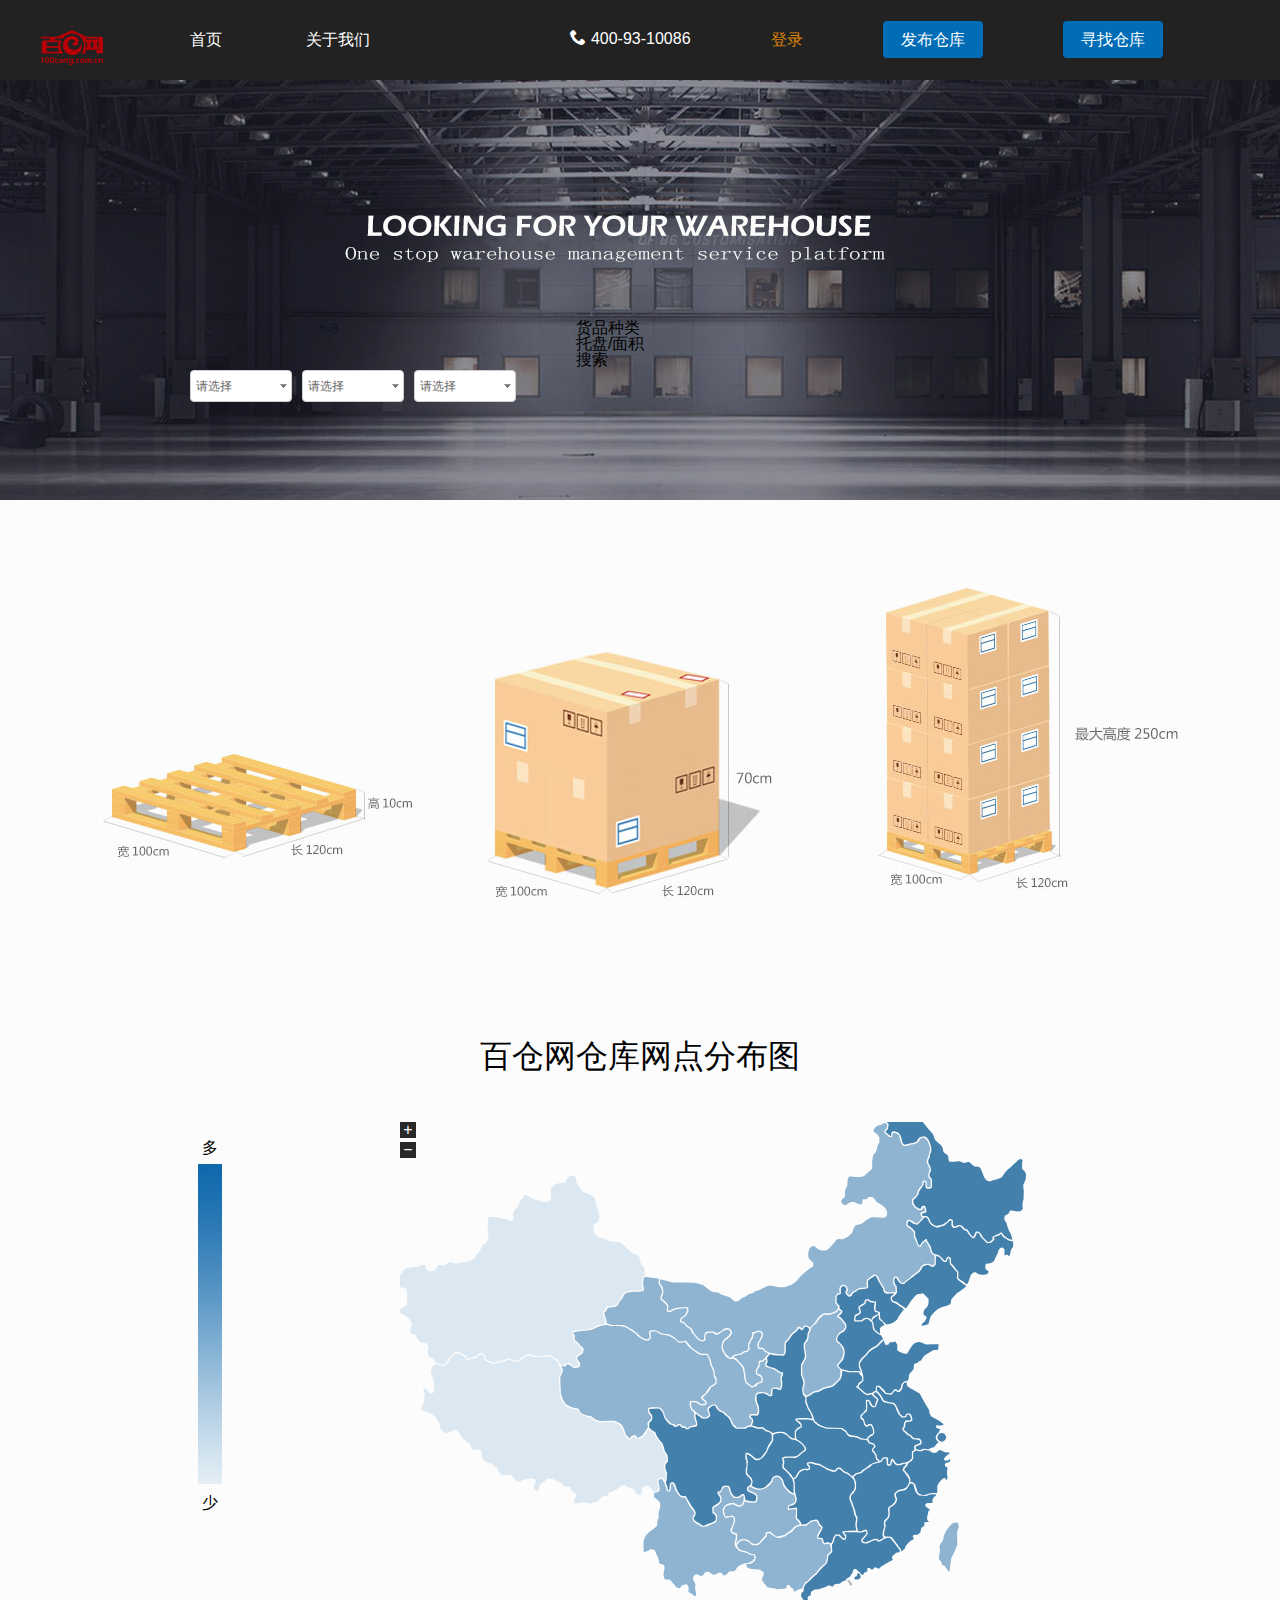
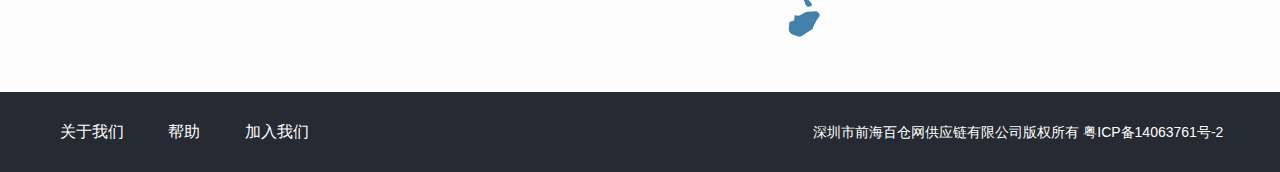
<file: html/search.html>
<!DOCTYPE html>
<html lang="en">
<head>
    <meta charset="UTF-8">
    <title>Title</title>
    <link rel="stylesheet"  href="../css/reset.css">
    <link rel="stylesheet" href="../css/style.css">
    <link rel="stylesheet" href="../css/font.css">
    <link rel="stylesheet" href="../css/jquery.vector-map.css">
    <link rel="stylesheet" href="../css/jquery.inputbox.css">
</head>
<body>
    <div class="header height80 clearfix">
        <div class="headerBox">
            <div class="header_logo fl">
                <a href="index.html">
                    <img src="../images/logo.png">
                </a>
            </div>
            <div class="header_nav fl">
                <a class="header_nav_index" href="index.html">首页</a>
                <a class="header_nav_about" href="about.html">关于我们</a>
            </div>
            <div class="header_phone fl">
                <i class="icon-phone"></i>
                <span>400-93-10086</span>
            </div>
            <div class="header_login fl">
                <a class="header_loginBtn" href="#">登录</a>
            </div>
            <div class="header_publish fl">
                <a class="header_publishBtn" href="#">发布仓库</a>
            </div>
            <div class="header_search fl">
                <a class="header_searchBtn" href="search.html">寻找仓库</a>
            </div>
        </div>
    </div>

    <div class="banner_search">
        <div class="bannerBox">
            <!--<p class="bannerBox_bigTitle">LOOKING FOR YOUR WAREHOUSE</p>-->
            <!--<p class="bannerBox_smallTitle">One stop warehouse management service platform</p>-->
            <div class="selectBox">
                <div id="test1" style="float:left;height:200px; padding-top:50px; padding-left:50px;margin-right:50px;">
                    <input type="hidden" class="province" value="010000"/>
                    <input type="hidden" class="city" value="010100"/>
                    <input type="hidden" class="area" value="010101"/>
                    <div name="province" type="selectbox" style="z-index:2;"><div class="opts"></div></div>
                    <div name="city" type="selectbox" style="z-index:2;"><div class="opts"></div></div>
                    <div name="area" type="selectbox" style="z-index:2;"><div class="opts"></div></div>
                </div>
                <div>货品种类</div>
                <div>托盘/面积</div>
                <div>搜索</div>
            </div>
        </div>
    </div>

    <div class="searchImg">
        <img src="../images/serach-img.jpg">
    </div>

    <div class="whMap clearfix">
        <p class="whMap_title">
            <i></i>
            <span>百仓网仓库网点分布图</span>
        </p>
        <div class="gradient fl">
            <p>多</p>
            <img src="../images/gradient_bar.png" class="gradient_bar">
            <p>少</p>
        </div>
        <div class="mapBox fr">
            <div id="container"></div>
        </div>
    </div>

    <div class="footer">
        <div class="footerBox">
            <a class="footerBox_about" href="#">关于我们</a>
            <a class="footerBox_help" href="#">帮助</a>
            <a class="footerBox_join" href="#">加入我们</a>
            <p class="footer_copyRight">深圳市前海百仓网供应链有限公司版权所有&nbsp;粤ICP备14063761号-2</p>
        </div>
    </div>
    <!--<script type="text/javascript" src="../js/require.js" data-main="../js/main"></script>-->
    <script src="../js/jquery.min.js"></script>
    <script src="../js/jquery.vector-map.js"></script>
    <script src="../js/china-zh.js"></script>
    <script src="../js/jquery.inputbox.js"></script>
    <script src="../js/jquery.ganged.js"></script>
    <script type="text/javascript">
        $(function(){
            var data = ['110000:北京市','110100:直辖区','110101:东城区','110102:西城区','110105:朝阳区','110106:丰台区','110107:石景山区','110108:海淀区','110109:门头沟区','110111:房山区','110112:通州区','110113:顺义区','110114:昌平区','110115:大兴区','110116:怀柔区','110117:平谷区','110200:县','110228:密云县','110229:延庆县','120000:天津市','120100:直辖区','120101:和平区','120102:河东区','120103:河西区','120104:南开区','120105:河北区','120106:红桥区','120110:东丽区','120111:西青区','120112:津南区','120113:北辰区','120114:武清区','120115:宝坻区','120116:滨海新区','120200:县','120221:宁河县','120223:静海县','120225:蓟县','130000:河北省','130100:石家庄市','130102:长安区','130103:桥东区','130104:桥西区','130105:新华区','130107:井陉矿区','130108:裕华区','130121:井陉县','130123:正定县','130124:栾城县','130125:行唐县','130126:灵寿县','130127:高邑县','130128:深泽县','130129:赞皇县','130130:无极县','130131:平山县','130132:元氏县','130133:赵县','130181:辛集市','130182:藁城市','130183:晋州市','130184:新乐市','130185:鹿泉市','130200:唐山市','130202:路南区','130203:路北区','130204:古冶区','130205:开平区','130207:丰南区','130208:丰润区','130223:滦县','130224:滦南县','130225:乐亭县','130227:迁西县','130229:玉田县','130230:曹妃甸区','130281:遵化市','130283:迁安市','130300:秦皇岛市','130302:海港区','130303:山海关区','130304:北戴河区','130321:青龙满族自治县','130322:昌黎县','130323:抚宁县','130324:卢龙县','130400:邯郸市','130402:邯山区','130403:丛台区','130404:复兴区','130406:峰峰矿区','130421:邯郸县','130423:临漳县','130424:成安县','130425:大名县','130426:涉县','130427:磁县','130428:肥乡县','130429:永年县','130430:邱县','130431:鸡泽县','130432:广平县','130433:馆陶县','130434:魏县','130435:曲周县','130481:武安市','130500:邢台市','130502:桥东区','130503:桥西区','130521:邢台县','130522:临城县','130523:内丘县','130524:柏乡县','130525:隆尧县','130526:任县','130527:南和县','130528:宁晋县','130529:巨鹿县','130530:新河县','130531:广宗县','130532:平乡县','130533:威县','130534:清河县','130535:临西县','130581:南宫市','130582:沙河市','130600:保定市','130602:新市区','130603:北市区','130604:南市区','130621:满城县','130622:清苑县','130623:涞水县','130624:阜平县','130625:徐水县','130626:定兴县','130627:唐县','130628:高阳县','130629:容城县','130630:涞源县','130631:望都县','130632:安新县','130633:易县','130634:曲阳县','130635:蠡县','130636:顺平县','130637:博野县','130638:雄县','130681:涿州市','130682:定州市','130683:安国市','130684:高碑店市','130700:张家口市','130702:桥东区','130703:桥西区','130705:宣化区','130706:下花园区','130721:宣化县','130722:张北县','130723:康保县','130724:沽源县','130725:尚义县','130726:蔚县','130727:阳原县','130728:怀安县','130729:万全县','130730:怀来县','130731:涿鹿县','130732:赤城县','130733:崇礼县','130800:承德市','130802:双桥区','130803:双滦区','130804:鹰手营子矿区','130821:承德县','130822:兴隆县','130823:平泉县','130824:滦平县','130825:隆化县','130826:丰宁满族自治县','130827:宽城满族自治县','130828:围场满族蒙古族自治县','130900:沧州市','130902:新华区','130903:运河区','130921:沧县','130922:青县','130923:东光县','130924:海兴县','130925:盐山县','130926:肃宁县','130927:南皮县','130928:吴桥县','130929:献县','130930:孟村回族自治县','130981:泊头市','130982:任丘市','130983:黄骅市','130984:河间市','131000:廊坊市','131002:安次区','131003:广阳区','131022:固安县','131023:永清县','131024:香河县','131025:大城县','131026:文安县','131028:大厂回族自治县','131081:霸州市','131082:三河市','131100:衡水市','131102:桃城区','131121:枣强县','131122:武邑县','131123:武强县','131124:饶阳县','131125:安平县','131126:故城县','131127:景县','131128:阜城县','131181:冀州市','131182:深州市','140000:山西省','140100:太原市','140105:小店区','140106:迎泽区','140107:杏花岭区','140108:尖草坪区','140109:万柏林区','140110:晋源区','140121:清徐县','140122:阳曲县','140123:娄烦县','140181:古交市','140200:大同市','140202:城区','140203:矿区','140211:南郊区','140212:新荣区','140221:阳高县','140222:天镇县','140223:广灵县','140224:灵丘县','140225:浑源县','140226:左云县','140227:大同县','140300:阳泉市','140302:城区','140303:矿区','140311:郊区','140321:平定县','140322:盂县','140400:长治市','140402:城区','140411:郊区','140421:长治县','140423:襄垣县','140424:屯留县','140425:平顺县','140426:黎城县','140427:壶关县','140428:长子县','140429:武乡县','140430:沁县','140431:沁源县','140481:潞城市','140500:晋城市','140502:城区','140521:沁水县','140522:阳城县','140524:陵川县','140525:泽州县','140581:高平市','140600:朔州市','140602:朔城区','140603:平鲁区','140621:山阴县','140622:应县','140623:右玉县','140624:怀仁县','140700:晋中市','140702:榆次区','140721:榆社县','140722:左权县','140723:和顺县','140724:昔阳县','140725:寿阳县','140726:太谷县','140727:祁县','140728:平遥县','140729:灵石县','140781:介休市','140800:运城市','140802:盐湖区','140821:临猗县','140822:万荣县','140823:闻喜县','140824:稷山县','140825:新绛县','140826:绛县','140827:垣曲县','140828:夏县','140829:平陆县','140830:芮城县','140881:永济市','140882:河津市','140900:忻州市','140902:忻府区','140921:定襄县','140922:五台县','140923:代县','140924:繁峙县','140925:宁武县','140926:静乐县','140927:神池县','140928:五寨县','140929:岢岚县','140930:河曲县','140931:保德县','140932:偏关县','140981:原平市','141000:临汾市','141002:尧都区','141021:曲沃县','141022:翼城县','141023:襄汾县','141024:洪洞县','141025:古县','141026:安泽县','141027:浮山县','141028:吉县','141029:乡宁县','141030:大宁县','141031:隰县','141032:永和县','141033:蒲县','141034:汾西县','141081:侯马市','141082:霍州市','141100:吕梁市','141102:离石区','141121:文水县','141122:交城县','141123:兴县','141124:临县','141125:柳林县','141126:石楼县','141127:岚县','141128:方山县','141129:中阳县','141130:交口县','141181:孝义市','141182:汾阳市','150000:内蒙古自治区','150100:呼和浩特市','150102:新城区','150103:回民区','150104:玉泉区','150105:赛罕区','150121:土默特左旗','150122:托克托县','150123:和林格尔县','150124:清水河县','150125:武川县','150200:包头市','150202:东河区','150203:昆都仑区','150204:青山区','150205:石拐区','150206:白云鄂博矿区','150207:九原区','150221:土默特右旗','150222:固阳县','150223:达尔罕茂明安联合旗','150300:乌海市','150302:海勃湾区','150303:海南区','150304:乌达区','150400:赤峰市','150402:红山区','150403:元宝山区','150404:松山区','150421:阿鲁科尔沁旗','150422:巴林左旗','150423:巴林右旗','150424:林西县','150425:克什克腾旗','150426:翁牛特旗','150428:喀喇沁旗','150429:宁城县','150430:敖汉旗','150500:通辽市','150502:科尔沁区','150521:科尔沁左翼中旗','150522:科尔沁左翼后旗','150523:开鲁县','150524:库伦旗','150525:奈曼旗','150526:扎鲁特旗','150581:霍林郭勒市','150600:鄂尔多斯市','150602:东胜区','150621:达拉特旗','150622:准格尔旗','150623:鄂托克前旗','150624:鄂托克旗','150625:杭锦旗','150626:乌审旗','150627:伊金霍洛旗','150700:呼伦贝尔市','150702:海拉尔区','150721:阿荣旗','150722:莫力达瓦达斡尔族自治旗','150723:鄂伦春自治旗','150724:鄂温克族自治旗','150725:陈巴尔虎旗','150726:新巴尔虎左旗','150727:新巴尔虎右旗','150781:满洲里市','150782:牙克石市','150783:扎兰屯市','150784:额尔古纳市','150785:根河市','150800:巴彦淖尔市','150802:临河区','150821:五原县','150822:磴口县','150823:乌拉特前旗','150824:乌拉特中旗','150825:乌拉特后旗','150826:杭锦后旗','150900:乌兰察布市','150902:集宁区','150921:卓资县','150922:化德县','150923:商都县','150924:兴和县','150925:凉城县','150926:察哈尔右翼前旗','150927:察哈尔右翼中旗','150928:察哈尔右翼后旗','150929:四子王旗','150981:丰镇市','152200:兴安盟','152201:乌兰浩特市','152202:阿尔山市','152221:科尔沁右翼前旗','152222:科尔沁右翼中旗','152223:扎赉特旗','152224:突泉县','152500:锡林郭勒盟','152501:二连浩特市','152502:锡林浩特市','152522:阿巴嘎旗','152523:苏尼特左旗','152524:苏尼特右旗','152525:东乌珠穆沁旗','152526:西乌珠穆沁旗','152527:太仆寺旗','152528:镶黄旗','152529:正镶白旗','152530:正蓝旗','152531:多伦县','152900:阿拉善盟','152921:阿拉善左旗','152922:阿拉善右旗','152923:额济纳旗','210000:辽宁省','210100:沈阳市','210102:和平区','210103:沈河区','210104:大东区','210105:皇姑区','210106:铁西区','210111:苏家屯区','210112:东陵区','210113:沈北新区','210114:于洪区','210122:辽中县','210123:康平县','210124:法库县','210181:新民市','210200:大连市','210202:中山区','210203:西岗区','210204:沙河口区','210211:甘井子区','210212:旅顺口区','210213:金州区','210224:长海县','210281:瓦房店市','210282:普兰店市','210283:庄河市','210300:鞍山市','210302:铁东区','210303:铁西区','210304:立山区','210311:千山区','210321:台安县','210323:岫岩满族自治县','210381:海城市','210400:抚顺市','210402:新抚区','210403:东洲区','210404:望花区','210411:顺城区','210421:抚顺县','210422:新宾满族自治县','210423:清原满族自治县','210500:本溪市','210502:平山区','210503:溪湖区','210504:明山区','210505:南芬区','210521:本溪满族自治县','210522:桓仁满族自治县','210600:丹东市','210602:元宝区','210603:振兴区','210604:振安区','210624:宽甸满族自治县','210681:东港市','210682:凤城市','210700:锦州市','210702:古塔区','210703:凌河区','210711:太和区','210726:黑山县','210727:义县','210781:凌海市','210782:北镇市','210800:营口市','210802:站前区','210803:西市区','210804:鲅鱼圈区','210811:老边区','210881:盖州市','210882:大石桥市','210900:阜新市','210902:海州区','210903:新邱区','210904:太平区','210905:清河门区','210911:细河区','210921:阜新蒙古族自治县','210922:彰武县','211000:辽阳市','211002:白塔区','211003:文圣区','211004:宏伟区','211005:弓长岭区','211011:太子河区','211021:辽阳县','211081:灯塔市','211100:盘锦市','211102:双台子区','211103:兴隆台区','211121:大洼县','211122:盘山县','211200:铁岭市','211202:银州区','211204:清河区','211221:铁岭县','211223:西丰县','211224:昌图县','211281:调兵山市','211282:开原市','211300:朝阳市','211302:双塔区','211303:龙城区','211321:朝阳县','211322:建平县','211324:喀喇沁左翼蒙古族自治县','211381:北票市','211382:凌源市','211400:葫芦岛市','211402:连山区','211403:龙港区','211404:南票区','211421:绥中县','211422:建昌县','211481:兴城市','220000:吉林省','220100:长春市','220102:南关区','220103:宽城区','220104:朝阳区','220105:二道区','220106:绿园区','220112:双阳区','220122:农安县','220181:九台市','220182:榆树市','220183:德惠市','220200:吉林市','220202:昌邑区','220203:龙潭区','220204:船营区','220211:丰满区','220221:永吉县','220281:蛟河市','220282:桦甸市','220283:舒兰市','220284:磐石市','220300:四平市','220302:铁西区','220303:铁东区','220322:梨树县','220323:伊通满族自治县','220381:公主岭市','220382:双辽市','220400:辽源市','220402:龙山区','220403:西安区','220421:东丰县','220422:东辽县','220500:通化市','220502:东昌区','220503:二道江区','220521:通化县','220523:辉南县','220524:柳河县','220581:梅河口市','220582:集安市','220600:白山市','220602:浑江区','220605:江源区','220621:抚松县','220622:靖宇县','220623:长白朝鲜族自治县','220681:临江市','220700:松原市','220702:宁江区','220721:前郭尔罗斯蒙古族自治县','220722:长岭县','220723:乾安县','220724:扶余县','220800:白城市','220802:洮北区','220821:镇赉县','220822:通榆县','220881:洮南市','220882:大安市','222400:延边朝鲜族自治州','222401:延吉市','222402:图们市','222403:敦化市','222404:珲春市','222405:龙井市','222406:和龙市','222424:汪清县','222426:安图县','230000:黑龙江省','230100:哈尔滨市','230102:道里区','230103:南岗区','230104:道外区','230108:平房区','230109:松北区','230110:香坊区','230111:呼兰区','230112:阿城区','230123:依兰县','230124:方正县','230125:宾县','230126:巴彦县','230127:木兰县','230128:通河县','230129:延寿县','230182:双城市','230183:尚志市','230184:五常市','230200:齐齐哈尔市','230202:龙沙区','230203:建华区','230204:铁锋区','230205:昂昂溪区','230206:富拉尔基区','230207:碾子山区','230208:梅里斯达斡尔族区','230221:龙江县','230223:依安县','230224:泰来县','230225:甘南县','230227:富裕县','230229:克山县','230230:克东县','230231:拜泉县','230281:讷河市','230300:鸡西市','230302:鸡冠区','230303:恒山区','230304:滴道区','230305:梨树区','230306:城子河区','230307:麻山区','230321:鸡东县','230381:虎林市','230382:密山市','230400:鹤岗市','230402:向阳区','230403:工农区','230404:南山区','230405:兴安区','230406:东山区','230407:兴山区','230421:萝北县','230422:绥滨县','230500:双鸭山市','230502:尖山区','230503:岭东区','230505:四方台区','230506:宝山区','230521:集贤县','230522:友谊县','230523:宝清县','230524:饶河县','230600:大庆市','230602:萨尔图区','230603:龙凤区','230604:让胡路区','230605:红岗区','230606:大同区','230621:肇州县','230622:肇源县','230623:林甸县','230624:杜尔伯特蒙古族自治县','230700:伊春市','230702:伊春区','230703:南岔区','230704:友好区','230705:西林区','230706:翠峦区','230707:新青区','230708:美溪区','230709:金山屯区','230710:五营区','230711:乌马河区','230712:汤旺河区','230713:带岭区','230714:乌伊岭区','230715:红星区','230716:上甘岭区','230722:嘉荫县','230781:铁力市','230800:佳木斯市','230803:向阳区','230804:前进区','230805:东风区','230811:郊区','230822:桦南县','230826:桦川县','230828:汤原县','230833:抚远县','230881:同江市','230882:富锦市','230900:七台河市','230902:新兴区','230903:桃山区','230904:茄子河区','230921:勃利县','231000:牡丹江市','231002:东安区','231003:阳明区','231004:爱民区','231005:西安区','231024:东宁县','231025:林口县','231081:绥芬河市','231083:海林市','231084:宁安市','231085:穆棱市','231100:黑河市','231102:爱辉区','231121:嫩江县','231123:逊克县','231124:孙吴县','231181:北安市','231182:五大连池市','231200:绥化市','231202:北林区','231221:望奎县','231222:兰西县','231223:青冈县','231224:庆安县','231225:明水县','231226:绥棱县','231281:安达市','231282:肇东市','231283:海伦市','232700:大兴安岭地区','232701:加格达奇区','232702:松岭区','232703:新林区','232704:呼中区','232721:呼玛县','232722:塔河县','232723:漠河县','310000:上海市','310100:直辖区','310101:黄浦区','310104:徐汇区','310105:长宁区','310106:静安区','310107:普陀区','310108:闸北区','310109:虹口区','310110:杨浦区','310112:闵行区','310113:宝山区','310114:嘉定区','310115:浦东新区','310116:金山区','310117:松江区','310118:青浦区','310120:奉贤区','310200:县','310230:崇明县','320000:江苏省','320100:南京市','320102:玄武区','320103:白下区','320104:秦淮区','320105:建邺区','320106:鼓楼区','320107:下关区','320111:浦口区','320113:栖霞区','320114:雨花台区','320115:江宁区','320116:六合区','320124:溧水县','320125:高淳县','320200:无锡市','320202:崇安区','320203:南长区','320204:北塘区','320205:锡山区','320206:惠山区','320211:滨湖区','320281:江阴市','320282:宜兴市','320300:徐州市','320302:鼓楼区','320303:云龙区','320305:贾汪区','320311:泉山区','320312:铜山区','320321:丰县','320322:沛县','320324:睢宁县','320381:新沂市','320382:邳州市','320400:常州市','320402:天宁区','320404:钟楼区','320405:戚墅堰区','320411:新北区','320412:武进区','320481:溧阳市','320482:金坛市','320500:苏州市','320503:姑苏区','320505:虎丘区','320506:吴中区','320507:相城区','320581:常熟市','320582:张家港市','320583:昆山市','320584:吴江区','320585:太仓市','320600:南通市','320602:崇川区','320611:港闸区','320612:通州区','320621:海安县','320623:如东县','320681:启东市','320682:如皋市','320684:海门市','320700:连云港市','320703:连云区','320705:新浦区','320706:海州区','320721:赣榆县','320722:东海县','320723:灌云县','320724:灌南县','320800:淮安市','320802:清河区','320803:淮安区','320804:淮阴区','320811:青浦区','320826:涟水县','320829:洪泽县','320830:盱眙县','320831:金湖县','320900:盐城市','320902:亭湖区','320903:盐都区','320921:响水县','320922:滨海县','320923:阜宁县','320924:射阳县','320925:建湖县','320981:东台市','320982:大丰市','321000:扬州市','321002:广陵区','321003:邗江区','321023:宝应县','321081:仪征市','321084:高邮市','321088:江都市','321100:镇江市','321102:京口区','321111:润州区','321112:丹徒区','321181:丹阳市','321182:扬中市','321183:句容市','321200:泰州市','321202:海陵区','321203:高港区','321281:兴化市','321282:靖江市','321283:泰兴市','321284:姜堰市','321300:宿迁市','321302:宿城区','321311:宿豫区','321322:沭阳县','321323:泗阳县','321324:泗洪县','330000:浙江省','330100:杭州市','330102:上城区','330103:下城区','330104:江干区','330105:拱墅区','330106:西湖区','330108:滨江区','330109:萧山区','330110:余杭区','330122:桐庐县','330127:淳安县','330182:建德市','330183:富阳市','330185:临安市','330200:宁波市','330203:海曙区','330204:江东区','330205:江北区','330206:北仑区','330211:镇海区','330212:鄞州区','330225:象山县','330226:宁海县','330281:余姚市','330282:慈溪市','330283:奉化市','330300:温州市','330302:鹿城区','330303:龙湾区','330304:瓯海区','330322:洞头县','330324:永嘉县','330326:平阳县','330327:苍南县','330328:文成县','330329:泰顺县','330381:瑞安市','330382:乐清市','330400:嘉兴市','330402:南湖区','330411:秀洲区','330421:嘉善县','330424:海盐县','330481:海宁市','330482:平湖市','330483:桐乡市','330500:湖州市','330502:吴兴区','330503:南浔区','330521:德清县','330522:长兴县','330523:安吉县','330600:绍兴市','330602:越城区','330621:绍兴县','330624:新昌县','330681:诸暨市','330682:上虞市','330683:嵊州市','330700:金华市','330702:婺城区','330703:金东区','330723:武义县','330726:浦江县','330727:磐安县','330781:兰溪市','330782:义乌市','330783:东阳市','330784:永康市','330800:衢州市','330802:柯城区','330803:衢江区','330822:常山县','330824:开化县','330825:龙游县','330881:江山市','330900:舟山市','330902:定海区','330903:普陀区','330921:岱山县','330922:嵊泗县','331000:台州市','331002:椒江区','331003:黄岩区','331004:路桥区','331021:玉环县','331022:三门县','331023:天台县','331024:仙居县','331081:温岭市','331082:临海市','331100:丽水市','331102:莲都区','331121:青田县','331122:缙云县','331123:遂昌县','331124:松阳县','331125:云和县','331126:庆元县','331127:景宁畲族自治县','331181:龙泉市','340000:安徽省','340100:合肥市','340102:瑶海区','340103:庐阳区','340104:蜀山区','340111:包河区','340121:长丰县','340122:肥东县','340123:肥西县','340124:庐江县','340181:巢湖市','340200:芜湖市','340202:镜湖区','340203:弋江区','340207:鸠江区','340208:三山区','340221:芜湖县','340222:繁昌县','340223:南陵县','340225:无为县','340300:蚌埠市','340302:龙子湖区','340303:蚌山区','340304:禹会区','340311:淮上区','340321:怀远县','340322:五河县','340323:固镇县','340400:淮南市','340402:大通区','340403:田家庵区','340404:谢家集区','340405:八公山区','340406:潘集区','340421:凤台县','340500:马鞍山市','340503:花山区','340504:雨山区','340521:当涂县','340522:含山县','340523:和县','340596:博望区','340600:淮北市','340602:杜集区','340603:相山区','340604:烈山区','340621:濉溪县','340700:铜陵市','340702:铜官山区','340703:狮子山区','340711:郊区','340721:铜陵县','340800:安庆市','340802:迎江区','340803:大观区','340811:宜秀区','340822:怀宁县','340823:枞阳县','340824:潜山县','340825:太湖县','340826:宿松县','340827:望江县','340828:岳西县','340881:桐城市','341000:黄山市','341002:屯溪区','341003:黄山区','341004:徽州区','341021:歙县','341022:休宁县','341023:黟县','341024:祁门县','341100:滁州市','341102:琅琊区','341103:南谯区','341122:来安县','341124:全椒县','341125:定远县','341126:凤阳县','341181:天长市','341182:明光市','341200:阜阳市','341202:颍州区','341203:颍东区','341204:颍泉区','341221:临泉县','341222:太和县','341225:阜南县','341226:颍上县','341282:界首市','341300:宿州市','341302:埇桥区','341321:砀山县','341322:萧县','341323:灵璧县','341324:泗县','341500:六安市','341502:金安区','341503:裕安区','341521:寿县','341522:霍邱县','341523:舒城县','341524:金寨县','341525:霍山县','341600:亳州市','341602:谯城区','341621:涡阳县','341622:蒙城县','341623:利辛县','341700:池州市','341702:贵池区','341721:东至县','341722:石台县','341723:青阳县','341800:宣城市','341802:宣州区','341821:郎溪县','341822:广德县','341823:泾县','341824:绩溪县','341825:旌德县','341881:宁国市','350000:福建省','350100:福州市','350102:鼓楼区','350103:台江区','350104:仓山区','350105:马尾区','350111:晋安区','350121:闽侯县','350122:连江县','350123:罗源县','350124:闽清县','350125:永泰县','350128:平潭县','350181:福清市','350182:长乐市','350200:厦门市','350203:思明区','350205:海沧区','350206:湖里区','350211:集美区','350212:同安区','350213:翔安区','350300:莆田市','350302:城厢区','350303:涵江区','350304:荔城区','350305:秀屿区','350322:仙游县','350400:三明市','350402:梅列区','350403:三元区','350421:明溪县','350423:清流县','350424:宁化县','350425:大田县','350426:尤溪县','350427:沙县','350428:将乐县','350429:泰宁县','350430:建宁县','350481:永安市','350500:泉州市','350502:鲤城区','350503:丰泽区','350504:洛江区','350505:泉港区','350521:惠安县','350524:安溪县','350525:永春县','350526:德化县','350527:金门县','350581:石狮市','350582:晋江市','350583:南安市','350600:漳州市','350602:芗城区','350603:龙文区','350622:云霄县','350623:漳浦县','350624:诏安县','350625:长泰县','350626:东山县','350627:南靖县','350628:平和县','350629:华安县','350681:龙海市','350700:南平市','350702:延平区','350721:顺昌县','350722:浦城县','350723:光泽县','350724:松溪县','350725:政和县','350781:邵武市','350782:武夷山市','350783:建瓯市','350784:建阳市','350800:龙岩市','350802:新罗区','350821:长汀县','350822:永定县','350823:上杭县','350824:武平县','350825:连城县','350881:漳平市','350900:宁德市','350902:蕉城区','350921:霞浦县','350922:古田县','350923:屏南县','350924:寿宁县','350925:周宁县','350926:柘荣县','350981:福安市','350982:福鼎市','360000:江西省','360100:南昌市','360102:东湖区','360103:西湖区','360104:青云谱区','360105:湾里区','360111:青山湖区','360121:南昌县','360122:新建县','360123:安义县','360124:进贤县','360200:景德镇市','360202:昌江区','360203:珠山区','360222:浮梁县','360281:乐平市','360300:萍乡市','360302:安源区','360313:湘东区','360321:莲花县','360322:上栗县','360323:芦溪县','360400:九江市','360402:庐山区','360403:浔阳区','360421:九江县','360423:武宁县','360424:修水县','360425:永修县','360426:德安县','360427:星子县','360428:都昌县','360429:湖口县','360430:彭泽县','360481:瑞昌市','360482:共青城市','360500:新余市','360502:渝水区','360521:分宜县','360600:鹰潭市','360602:月湖区','360622:余江县','360681:贵溪市','360700:赣州市','360702:章贡区','360721:赣县','360722:信丰县','360723:大余县','360724:上犹县','360725:崇义县','360726:安远县','360727:龙南县','360728:定南县','360729:全南县','360730:宁都县','360731:于都县','360732:兴国县','360733:会昌县','360734:寻乌县','360735:石城县','360781:瑞金市','360782:南康市','360800:吉安市','360802:吉州区','360803:青原区','360821:吉安县','360822:吉水县','360823:峡江县','360824:新干县','360825:永丰县','360826:泰和县','360827:遂川县','360828:万安县','360829:安福县','360830:永新县','360881:井冈山市','360900:宜春市','360902:袁州区','360921:奉新县','360922:万载县','360923:上高县','360924:宜丰县','360925:靖安县','360926:铜鼓县','360981:丰城市','360982:樟树市','360983:高安市','361000:抚州市','361002:临川区','361021:南城县','361022:黎川县','361023:南丰县','361024:崇仁县','361025:乐安县','361026:宜黄县','361027:金溪县','361028:资溪县','361029:东乡县','361030:广昌县','361100:上饶市','361102:信州区','361121:上饶县','361122:广丰县','361123:玉山县','361124:铅山县','361125:横峰县','361126:弋阳县','361127:余干县','361128:鄱阳县','361129:万年县','361130:婺源县','361181:德兴市','370000:山东省','370100:济南市','370102:历下区','370103:市中区','370104:槐荫区','370105:天桥区','370112:历城区','370113:长清区','370124:平阴县','370125:济阳县','370126:商河县','370181:章丘市','370200:青岛市','370202:市南区','370203:市北区','370205:四方区','370211:黄岛区','370212:崂山区','370213:李沧区','370214:城阳区','370281:胶州市','370282:即墨市','370283:平度市','370284:胶南市','370285:莱西市','370300:淄博市','370302:淄川区','370303:张店区','370304:博山区','370305:临淄区','370306:周村区','370321:桓台县','370322:高青县','370323:沂源县','370400:枣庄市','370402:市中区','370403:薛城区','370404:峄城区','370405:台儿庄区','370406:山亭区','370481:滕州市','370500:东营市','370502:东营区','370503:河口区','370521:垦利县','370522:利津县','370523:广饶县','370600:烟台市','370602:芝罘区','370611:福山区','370612:牟平区','370613:莱山区','370634:长岛县','370681:龙口市','370682:莱阳市','370683:莱州市','370684:蓬莱市','370685:招远市','370686:栖霞市','370687:海阳市','370700:潍坊市','370702:潍城区','370703:寒亭区','370704:坊子区','370705:奎文区','370724:临朐县','370725:昌乐县','370781:青州市','370782:诸城市','370783:寿光市','370784:安丘市','370785:高密市','370786:昌邑市','370800:济宁市','370802:市中区','370811:任城区','370826:微山县','370827:鱼台县','370828:金乡县','370829:嘉祥县','370830:汶上县','370831:泗水县','370832:梁山县','370881:曲阜市','370882:兖州市','370883:邹城市','370900:泰安市','370902:泰山区','370911:岱岳区','370921:宁阳县','370923:东平县','370982:新泰市','370983:肥城市','371000:威海市','371002:环翠区','371081:文登市','371082:荣成市','371083:乳山市','371100:日照市','371102:东港区','371103:岚山区','371121:五莲县','371122:莒县','371200:莱芜市','371202:莱城区','371203:钢城区','371300:临沂市','371302:兰山区','371311:罗庄区','371312:河东区','371321:沂南县','371322:郯城县','371323:沂水县','371324:苍山县','371325:费县','371326:平邑县','371327:莒南县','371328:蒙阴县','371329:临沭县','371400:德州市','371402:德城区','371421:陵县','371422:宁津县','371423:庆云县','371424:临邑县','371425:齐河县','371426:平原县','371427:夏津县','371428:武城县','371481:乐陵市','371482:禹城市','371500:聊城市','371502:东昌府区','371521:阳谷县','371522:莘县','371523:茌平县','371524:东阿县','371525:冠县','371526:高唐县','371581:临清市','371600:滨州市','371602:滨城区','371621:惠民县','371622:阳信县','371623:无棣县','371624:沾化县','371625:博兴县','371626:邹平县','371700:菏泽市','371702:牡丹区','371721:曹县','371722:单县','371723:成武县','371724:巨野县','371725:郓城县','371726:鄄城县','371727:定陶县','371728:东明县','410000:河南省','410100:郑州市','410102:中原区','410103:二七区','410104:管城回族区','410105:金水区','410106:上街区','410108:惠济区','410122:中牟县','410181:巩义市','410182:荥阳市','410183:新密市','410184:新郑市','410185:登封市','410200:开封市','410202:龙亭区','410203:顺河回族区','410204:鼓楼区','410205:禹王台区','410211:金明区','410221:杞县','410222:通许县','410223:尉氏县','410224:开封县','410225:兰考县','410300:洛阳市','410302:老城区','410303:西工区','410304:瀍河回族区','410305:涧西区','410306:吉利区','410311:洛龙区','410322:孟津县','410323:新安县','410324:栾川县','410325:嵩县','410326:汝阳县','410327:宜阳县','410328:洛宁县','410329:伊川县','410381:偃师市','410400:平顶山市','410402:新华区','410403:卫东区','410404:石龙区','410411:湛河区','410421:宝丰县','410422:叶县','410423:鲁山县','410425:郏县','410481:舞钢市','410482:汝州市','410500:安阳市','410502:文峰区','410503:北关区','410505:殷都区','410506:龙安区','410522:安阳县','410523:汤阴县','410526:滑县','410527:内黄县','410581:林州市','410600:鹤壁市','410602:鹤山区','410603:山城区','410611:淇滨区','410621:浚县','410622:淇县','410700:新乡市','410702:红旗区','410703:卫滨区','410704:凤泉区','410711:牧野区','410721:新乡县','410724:获嘉县','410725:原阳县','410726:延津县','410727:封丘县','410728:长垣县','410781:卫辉市','410782:辉县市','410800:焦作市','410802:解放区','410803:中站区','410804:马村区','410811:山阳区','410821:修武县','410822:博爱县','410823:武陟县','410825:温县','410882:沁阳市','410883:孟州市','410900:濮阳市','410902:华龙区','410922:清丰县','410923:南乐县','410926:范县','410927:台前县','410928:濮阳县','411000:许昌市','411002:魏都区','411023:许昌县','411024:鄢陵县','411025:襄城县','411081:禹州市','411082:长葛市','411100:漯河市','411102:源汇区','411103:郾城区','411104:召陵区','411121:舞阳县','411122:临颍县','411200:三门峡市','411202:湖滨区','411221:渑池县','411222:陕县','411224:卢氏县','411281:义马市','411282:灵宝市','411300:南阳市','411302:宛城区','411303:卧龙区','411321:南召县','411322:方城县','411323:西峡县','411324:镇平县','411325:内乡县','411326:淅川县','411327:社旗县','411328:唐河县','411329:新野县','411330:桐柏县','411381:邓州市','411400:商丘市','411402:梁园区','411403:睢阳区','411421:民权县','411422:睢县','411423:宁陵县','411424:柘城县','411425:虞城县','411426:夏邑县','411481:永城市','411500:信阳市','411502:浉河区','411503:平桥区','411521:罗山县','411522:光山县','411523:新县','411524:商城县','411525:固始县','411526:潢川县','411527:淮滨县','411528:息县','411600:周口市','411602:川汇区','411621:扶沟县','411622:西华县','411623:商水县','411624:沈丘县','411625:郸城县','411626:淮阳县','411627:太康县','411628:鹿邑县','411681:项城市','411700:驻马店市','411702:驿城区','411721:西平县','411722:上蔡县','411723:平舆县','411724:正阳县','411725:确山县','411726:泌阳县','411727:汝南县','411728:遂平县','411729:新蔡县','419000:省直辖','419001:济源市','420000:湖北省','420100:武汉市','420102:江岸区','420103:江汉区','420104:硚口区','420105:汉阳区','420106:武昌区','420107:青山区','420111:洪山区','420112:东西湖区','420113:汉南区','420114:蔡甸区','420115:江夏区','420116:黄陂区','420117:新洲区','420200:黄石市','420202:黄石港区','420203:西塞山区','420204:下陆区','420205:铁山区','420222:阳新县','420281:大冶市','420300:十堰市','420302:茅箭区','420303:张湾区','420321:郧县','420322:郧西县','420323:竹山县','420324:竹溪县','420325:房县','420381:丹江口市','420500:宜昌市','420502:西陵区','420503:伍家岗区','420504:点军区','420505:猇亭区','420506:夷陵区','420525:远安县','420526:兴山县','420527:秭归县','420528:长阳土家族自治县','420529:五峰土家族自治县','420581:宜都市','420582:当阳市','420583:枝江市','420600:襄阳市','420602:襄城区','420606:樊城区','420607:襄州区','420624:南漳县','420625:谷城县','420626:保康县','420682:老河口市','420683:枣阳市','420684:宜城市','420700:鄂州市','420702:梁子湖区','420703:华容区','420704:鄂城区','420800:荆门市','420802:东宝区','420804:掇刀区','420821:京山县','420822:沙洋县','420881:钟祥市','420900:孝感市','420902:孝南区','420921:孝昌县','420922:大悟县','420923:云梦县','420981:应城市','420982:安陆市','420984:汉川市','421000:荆州市','421002:沙市区','421003:荆州区','421022:公安县','421023:监利县','421024:江陵县','421081:石首市','421083:洪湖市','421087:松滋市','421100:黄冈市','421102:黄州区','421121:团风县','421122:红安县','421123:罗田县','421124:英山县','421125:浠水县','421126:蕲春县','421127:黄梅县','421181:麻城市','421182:武穴市','421200:咸宁市','421202:咸安区','421221:嘉鱼县','421222:通城县','421223:崇阳县','421224:通山县','421281:赤壁市','421300:随州市','421303:曾都区','421321:随县','421381:广水市','422800:恩施土家族苗族自治州','422801:恩施市','422802:利川市','422822:建始县','422823:巴东县','422825:宣恩县','422826:咸丰县','422827:来凤县','422828:鹤峰县','429000:省直辖','429004:仙桃市','429005:潜江市','429006:天门市','429021:神农架林区','430000:湖南省','430100:长沙市','430102:芙蓉区','430103:天心区','430104:岳麓区','430105:开福区','430111:雨花区','430112:望城区','430121:长沙县','430124:宁乡县','430181:浏阳市','430200:株洲市','430202:荷塘区','430203:芦淞区','430204:石峰区','430211:天元区','430221:株洲县','430223:攸县','430224:茶陵县','430225:炎陵县','430281:醴陵市','430300:湘潭市','430302:雨湖区','430304:岳塘区','430321:湘潭县','430381:湘乡市','430382:韶山市','430400:衡阳市','430405:珠晖区','430406:雁峰区','430407:石鼓区','430408:蒸湘区','430412:南岳区','430421:衡阳县','430422:衡南县','430423:衡山县','430424:衡东县','430426:祁东县','430481:耒阳市','430482:常宁市','430500:邵阳市','430502:双清区','430503:大祥区','430511:北塔区','430521:邵东县','430522:新邵县','430523:邵阳县','430524:隆回县','430525:洞口县','430527:绥宁县','430528:新宁县','430529:城步苗族自治县','430581:武冈市','430600:岳阳市','430602:岳阳楼区','430603:云溪区','430611:君山区','430621:岳阳县','430623:华容县','430624:湘阴县','430626:平江县','430681:汨罗市','430682:临湘市','430700:常德市','430702:武陵区','430703:鼎城区','430721:安乡县','430722:汉寿县','430723:澧县','430724:临澧县','430725:桃源县','430726:石门县','430781:津市市','430800:张家界市','430802:永定区','430811:武陵源区','430821:慈利县','430822:桑植县','430900:益阳市','430902:资阳区','430903:赫山区','430921:南县','430922:桃江县','430923:安化县','430981:沅江市','431000:郴州市','431002:北湖区','431003:苏仙区','431021:桂阳县','431022:宜章县','431023:永兴县','431024:嘉禾县','431025:临武县','431026:汝城县','431027:桂东县','431028:安仁县','431081:资兴市','431100:永州市','431102:零陵区','431103:冷水滩区','431121:祁阳县','431122:东安县','431123:双牌县','431124:道县','431125:江永县','431126:宁远县','431127:蓝山县','431128:新田县','431129:江华瑶族自治县','431200:怀化市','431202:鹤城区','431221:中方县','431222:沅陵县','431223:辰溪县','431224:溆浦县','431225:会同县','431226:麻阳苗族自治县','431227:新晃侗族自治县','431228:芷江侗族自治县','431229:靖州苗族侗族自治县','431230:通道侗族自治县','431281:洪江市','431300:娄底市','431302:娄星区','431321:双峰县','431322:新化县','431381:冷水江市','431382:涟源市','433100:湘西土家族苗族自治州','433101:吉首市','433122:泸溪县','433123:凤凰县','433124:花垣县','433125:保靖县','433126:古丈县','433127:永顺县','433130:龙山县','440000:广东省','440100:广州市','440103:荔湾区','440104:越秀区','440105:海珠区','440106:天河区','440111:白云区','440112:黄埔区','440113:番禺区','440114:花都区','440115:南沙区','440116:萝岗区','440183:增城市','440184:从化市','440200:韶关市','440203:武江区','440204:浈江区','440205:曲江区','440222:始兴县','440224:仁化县','440229:翁源县','440232:乳源瑶族自治县','440233:新丰县','440281:乐昌市','440282:南雄市','440300:深圳市','440303:罗湖区','440304:福田区','440305:南山区','440306:宝安区','440307:龙岗区','440308:盐田区','440400:珠海市','440402:香洲区','440403:斗门区','440404:金湾区','440500:汕头市','440507:龙湖区','440511:金平区','440512:濠江区','440513:潮阳区','440514:潮南区','440515:澄海区','440523:南澳县','440600:佛山市','440604:禅城区','440605:南海区','440606:顺德区','440607:三水区','440608:高明区','440700:江门市','440703:蓬江区','440704:江海区','440705:新会区','440781:台山市','440783:开平市','440784:鹤山市','440785:恩平市','440800:湛江市','440802:赤坎区','440803:霞山区','440804:坡头区','440811:麻章区','440823:遂溪县','440825:徐闻县','440881:廉江市','440882:雷州市','440883:吴川市','440900:茂名市','440902:茂南区','440903:茂港区','440923:电白县','440981:高州市','440982:化州市','440983:信宜市','441200:肇庆市','441202:端州区','441203:鼎湖区','441223:广宁县','441224:怀集县','441225:封开县','441226:德庆县','441283:高要市','441284:四会市','441300:惠州市','441302:惠城区','441303:惠阳区','441322:博罗县','441323:惠东县','441324:龙门县','441400:梅州市','441402:梅江区','441421:梅县','441422:大埔县','441423:丰顺县','441424:五华县','441426:平远县','441427:蕉岭县','441481:兴宁市','441500:汕尾市','441502:城区','441521:海丰县','441523:陆河县','441581:陆丰市','441600:河源市','441602:源城区','441621:紫金县','441622:龙川县','441623:连平县','441624:和平县','441625:东源县','441700:阳江市','441702:江城区','441721:阳西县','441723:阳东县','441781:阳春市','441800:清远市','441802:清城区','441821:佛冈县','441823:阳山县','441825:连山壮族瑶族自治县','441826:连南瑶族自治县','441827:清新县','441881:英德市','441882:连州市','441900:东莞市','441901:东莞市','442000:中山市','442001:中山市','445100:潮州市','445102:湘桥区','445121:潮安县','445122:饶平县','445200:揭阳市','445202:榕城区','445221:揭东县','445222:揭西县','445224:惠来县','445281:普宁市','445300:云浮市','445302:云城区','445321:新兴县','445322:郁南县','445323:云安县','445381:罗定市','450000:广西壮族自治区','450100:南宁市','450102:兴宁区','450103:青秀区','450105:江南区','450107:西乡塘区','450108:良庆区','450109:邕宁区','450122:武鸣县','450123:隆安县','450124:马山县','450125:上林县','450126:宾阳县','450127:横县','450200:柳州市','450202:城中区','450203:鱼峰区','450204:柳南区','450205:柳北区','450221:柳江县','450222:柳城县','450223:鹿寨县','450224:融安县','450225:融水苗族自治县','450226:三江侗族自治县','450300:桂林市','450302:秀峰区','450303:叠彩区','450304:象山区','450305:七星区','450311:雁山区','450321:阳朔县','450322:临桂县','450323:灵川县','450324:全州县','450325:兴安县','450326:永福县','450327:灌阳县','450328:龙胜各族自治县','450329:资源县','450330:平乐县','450331:荔蒲县','450332:恭城瑶族自治县','450400:梧州市','450403:万秀区','450404:蝶山区','450405:长洲区','450421:苍梧县','450422:藤县','450423:蒙山县','450481:岑溪市','450500:北海市','450502:海城区','450503:银海区','450512:铁山港区','450521:合浦县','450600:防城港市','450602:港口区','450603:防城区','450621:上思县','450681:东兴市','450700:钦州市','450702:钦南区','450703:钦北区','450721:灵山县','450722:浦北县','450800:贵港市','450802:港北区','450803:港南区','450804:覃塘区','450821:平南县','450881:桂平市','450900:玉林市','450902:玉州区','450921:容县','450922:陆川县','450923:博白县','450924:兴业县','450981:北流市','451000:百色市','451002:右江区','451021:田阳县','451022:田东县','451023:平果县','451024:德保县','451025:靖西县','451026:那坡县','451027:凌云县','451028:乐业县','451029:田林县','451030:西林县','451031:隆林各族自治县','451100:贺州市','451102:八步区','451119:平桂管理区','451121:昭平县','451122:钟山县','451123:富川瑶族自治县','451200:河池市','451202:金城江区','451221:南丹县','451222:天峨县','451223:凤山县','451224:东兰县','451225:罗城仫佬族自治县','451226:环江毛南族自治县','451227:巴马瑶族自治县','451228:都安瑶族自治县','451229:大化瑶族自治县','451281:宜州市','451300:来宾市','451302:兴宾区','451321:忻城县','451322:象州县','451323:武宣县','451324:金秀瑶族自治县','451381:合山市','451400:崇左市','451402:江洲区','451421:扶绥县','451422:宁明县','451423:龙州县','451424:大新县','451425:天等县','451481:凭祥市','460000:海南省','460100:海口市','460105:秀英区','460106:龙华区','460107:琼山区','460108:美兰区','460200:三亚市','460201:三亚市','460300:三沙市','460321:西沙群岛','460322:南沙群岛','460323:中沙群岛','469000:省直辖','469001:五指山市','469002:琼海市','469003:儋州市','469005:文昌市','469006:万宁市','469007:东方市','469021:定安县','469022:屯昌县','469023:澄迈县','469024:临高县','469025:白沙黎族自治县','469026:昌江黎族自治县','469027:乐东黎族自治县','469028:陵水黎族自治县','469029:保亭黎族苗族自治县','469030:琼中黎族苗族自治县','500000:重庆市','500100:直辖区','500101:万州区','500102:涪陵区','500103:渝中区','500104:大渡口区','500105:江北区','500106:沙坪坝区','500107:九龙坡区','500108:南岸区','500109:北碚区','500110:綦江区','500111:大足区','500112:渝北区','500113:巴南区','500114:黔江区','500115:长寿区','500116:江津区','500117:合川区','500118:永川区','500119:南川区','500200:县','500223:潼南县','500224:铜梁县','500226:荣昌县','500227:璧山县','500228:梁平县','500229:城口县','500230:丰都县','500231:垫江县','500232:武隆县','500233:忠县','500234:开县','500235:云阳县','500236:奉节县','500237:巫山县','500238:巫溪县','500240:石柱土家族自治县','500241:秀山土家族苗族自治县','500242:酉阳土家族苗族自治县','500243:彭水苗族土家族自治县','510000:四川省','510100:成都市','510104:锦江区','510105:青羊区','510106:金牛区','510107:武侯区','510108:成华区','510112:龙泉驿区','510113:青白江区','510114:新都区','510115:温江区','510121:金堂县','510122:双流县','510124:郫县','510129:大邑县','510131:蒲江县','510132:新津县','510181:都江堰市','510182:彭州市','510183:邛崃市','510184:崇州市','510300:自贡市','510302:自流井区','510303:贡井区','510304:大安区','510311:沿滩区','510321:荣县','510322:富顺县','510400:攀枝花市','510402:东区','510403:西区','510411:仁和区','510421:米易县','510422:盐边县','510500:泸州市','510502:江阳区','510503:纳溪区','510504:龙马潭区','510521:泸县','510522:合江县','510524:叙永县','510525:古蔺县','510600:德阳市','510603:旌阳区','510623:中江县','510626:罗江县','510681:广汉市','510682:什邡市','510683:绵竹市','510700:绵阳市','510703:涪城区','510704:游仙区','510722:三台县','510723:盐亭县','510724:安县','510725:梓潼县','510726:北川羌族自治县','510727:平武县','510781:江油市','510800:广元市','510802:利州区','510811:元坝区','510812:朝天区','510821:旺苍县','510822:青川县','510823:剑阁县','510824:苍溪县','510900:遂宁市','510903:船山区','510904:安居区','510921:蓬溪县','510922:射洪县','510923:大英县','511000:内江市','511002:市中区','511011:东兴区','511024:威远县','511025:资中县','511028:隆昌县','511100:乐山市','511102:市中区','511111:沙湾区','511112:五通桥区','511113:金口河区','511123:犍为县','511124:井研县','511126:夹江县','511129:沐川县','511132:峨边彝族自治县','511133:马边彝族自治县','511181:峨眉山市','511300:南充市','511302:顺庆区','511303:高坪区','511304:嘉陵区','511321:南部县','511322:营山县','511323:蓬安县','511324:仪陇县','511325:西充县','511381:阆中市','511400:眉山市','511402:东坡区','511421:仁寿县','511422:彭山县','511423:洪雅县','511424:丹棱县','511425:青神县','511500:宜宾市','511502:翠屏区','511521:宜宾县','511522:南溪区','511523:江安县','511524:长宁县','511525:高县','511526:珙县','511527:筠连县','511528:兴文县','511529:屏山县','511600:广安市','511602:广安区','511621:岳池县','511622:武胜县','511623:邻水县','511681:华蓥市','511700:达州市','511702:通川区','511721:达县','511722:宣汉县','511723:开江县','511724:大竹县','511725:渠县','511781:万源市','511800:雅安市','511802:雨城区','511821:名山县','511822:荥经县','511823:汉源县','511824:石棉县','511825:天全县','511826:芦山县','511827:宝兴县','511900:巴中市','511902:巴州区','511921:通江县','511922:南江县','511923:平昌县','512000:资阳市','512002:雁江区','512021:安岳县','512022:乐至县','512081:简阳市','513200:阿坝藏族羌族自治州','513221:汶川县','513222:理县','513223:茂县','513224:松潘县','513225:九寨沟县','513226:金川县','513227:小金县','513228:黑水县','513229:马尔康县','513230:壤塘县','513231:阿坝县','513232:若尔盖县','513233:红原县','513300:甘孜藏族自治州','513321:康定县','513322:泸定县','513323:丹巴县','513324:九龙县','513325:雅江县','513326:道孚县','513327:炉霍县','513328:甘孜县','513329:新龙县','513330:德格县','513331:白玉县','513332:石渠县','513333:色达县','513334:理塘县','513335:巴塘县','513336:乡城县','513337:稻城县','513338:得荣县','513400:凉山彝族自治州','513401:西昌市','513422:木里藏族自治县','513423:盐源县','513424:德昌县','513425:会理县','513426:会东县','513427:宁南县','513428:普格县','513429:布拖县','513430:金阳县','513431:昭觉县','513432:喜德县','513433:冕宁县','513434:越西县','513435:甘洛县','513436:美姑县','513437:雷波县','520000:贵州省','520100:贵阳市','520102:南明区','520103:云岩区','520111:花溪区','520112:乌当区','520113:白云区','520114:小河区','520121:开阳县','520122:息烽县','520123:修文县','520181:清镇市','520200:六盘水市','520201:钟山区','520203:六枝特区','520221:水城县','520222:盘县','520300:遵义市','520302:红花岗区','520303:汇川区','520321:遵义县','520322:桐梓县','520323:绥阳县','520324:正安县','520325:道真仡佬族苗族自治县','520326:务川仡佬族苗族自治县','520327:凤冈县','520328:湄潭县','520329:余庆县','520330:习水县','520381:赤水市','520382:仁怀市','520400:安顺市','520402:西秀区','520421:平坝县','520422:普定县','520423:镇宁布依族苗族自治县','520424:关岭布依族苗族自治县','520425:紫云苗族布依族自治县','520500:毕节市','520501:七星关区','520522:大方县','520523:黔西县','520524:金沙县','520525:织金县','520526:纳雍县','520527:威宁彝族回族苗族自治县','520528:赫章县','520600:铜仁市','520601:碧江区','520602:万山区','520622:江口县','520623:玉屏侗族自治县','520624:石阡县','520625:思南县','520626:印江土家族苗族自治县','520627:德江县','520628:沿河土家族自治县','520629:松桃苗族自治县','522300:黔西南布依族苗族自治州','522301:兴义市','522322:兴仁县','522323:普安县','522324:晴隆县','522325:贞丰县','522326:望谟县','522327:册亨县','522328:安龙县','522600:黔东南苗族侗族自治州','522601:凯里市','522622:黄平县','522623:施秉县','522624:三穗县','522625:镇远县','522626:岑巩县','522627:天柱县','522628:锦屏县','522629:剑河县','522630:台江县','522631:黎平县','522632:榕江县','522633:从江县','522634:雷山县','522635:麻江县','522636:丹寨县','522700:黔南布依族苗族自治州','522701:都匀市','522702:福泉市','522722:荔波县','522723:贵定县','522725:瓮安县','522726:独山县','522727:平塘县','522728:罗甸县','522729:长顺县','522730:龙里县','522731:惠水县','522732:三都水族自治县','530000:云南省','530100:昆明市','530102:五华区','530103:盘龙区','530111:官渡区','530112:西山区','530113:东川区','530121:呈贡区','530122:晋宁县','530124:富民县','530125:宜良县','530126:石林彝族自治县','530127:嵩明县','530128:禄劝彝族苗族自治县','530129:寻甸回族彝族自治县','530181:安宁市','530300:曲靖市','530302:麒麟区','530321:马龙县','530322:陆良县','530323:师宗县','530324:罗平县','530325:富源县','530326:会泽县','530328:沾益县','530381:宣威市','530400:玉溪市','530402:红塔区','530421:江川县','530422:澄江县','530423:通海县','530424:华宁县','530425:易门县','530426:峨山彝族自治县','530427:新平彝族傣族自治县','530428:元江哈尼族彝族傣族自治县','530500:保山市','530502:隆阳区','530521:施甸县','530522:腾冲县','530523:龙陵县','530524:昌宁县','530600:昭通市','530602:昭阳区','530621:鲁甸县','530622:巧家县','530623:盐津县','530624:大关县','530625:永善县','530626:绥江县','530627:镇雄县','530628:彝良县','530629:威信县','530630:水富县','530700:丽江市','530702:古城区','530721:玉龙纳西族自治县','530722:永胜县','530723:华坪县','530724:宁蒗彝族自治县','530800:普洱市','530802:思茅区','530821:宁洱哈尼族彝族自治县','530822:墨江哈尼族自治县','530823:景东彝族自治县','530824:景谷傣族彝族自治县','530825:镇沅彝族哈尼族拉祜族自治县','530826:江城哈尼族彝族自治县','530827:孟连傣族拉祜族佤族自治县','530828:澜沧拉祜族自治县','530829:西盟佤族自治县','530900:临沧市','530902:临翔区','530921:凤庆县','530922:云县','530923:永德县','530924:镇康县','530925:双江拉祜族佤族布朗族傣族自治县','530926:耿马傣族佤族自治县','530927:沧源佤族自治县','532300:楚雄彝族自治州','532301:楚雄市','532322:双柏县','532323:牟定县','532324:南华县','532325:姚安县','532326:大姚县','532327:永仁县','532328:元谋县','532329:武定县','532331:禄丰县','532500:红河哈尼族彝族自治州','532501:个旧市','532502:开远市','532503:蒙自市','532523:屏边苗族自治县','532524:建水县','532525:石屏县','532526:弥勒县','532527:泸西县','532528:元阳县','532529:红河县','532530:金平苗族瑶族傣族自治县','532531:绿春县','532532:河口瑶族自治县','532600:文山壮族苗族自治州','532621:文山市','532622:砚山县','532623:西畴县','532624:麻栗坡县','532625:马关县','532626:丘北县','532627:广南县','532628:富宁县','532800:西双版纳傣族自治州','532801:景洪市','532822:勐海县','532823:勐腊县','532900:大理白族自治州','532901:大理市','532922:漾濞彝族自治县','532923:祥云县','532924:宾川县','532925:弥渡县','532926:南涧彝族自治县','532927:巍山彝族回族自治县','532928:永平县','532929:云龙县','532930:洱源县','532931:剑川县','532932:鹤庆县','533100:德宏傣族景颇族自治州','533102:瑞丽市','533103:芒市','533122:梁河县','533123:盈江县','533124:陇川县','533300:怒江傈僳族自治州','533321:泸水县','533323:福贡县','533324:贡山独龙族怒族自治县','533325:兰坪白族普米族自治县','533400:迪庆藏族自治州','533421:香格里拉县','533422:德钦县','533423:维西傈僳族自治县','540000:西藏自治区','540100:拉萨市','540102:城关区','540121:林周县','540122:当雄县','540123:尼木县','540124:曲水县','540125:堆龙德庆县','540126:达孜县','540127:墨竹工卡县','542100:昌都地区','542121:昌都县','542122:江达县','542123:贡觉县','542124:类乌齐县','542125:丁青县','542126:察雅县','542127:八宿县','542128:左贡县','542129:芒康县','542132:洛隆县','542133:边坝县','542200:山南地区','542221:乃东县','542222:扎囊县','542223:贡嘎县','542224:桑日县','542225:琼结县','542226:曲松县','542227:措美县','542228:洛扎县','542229:加查县','542231:隆子县','542232:错那县','542233:浪卡子县','542300:日喀则地区','542301:日喀则市','542322:南木林县','542323:江孜县','542324:定日县','542325:萨迦县','542326:拉孜县','542327:昂仁县','542328:谢通门县','542329:白朗县','542330:仁布县','542331:康马县','542332:定结县','542333:仲巴县','542334:亚东县','542335:吉隆县','542336:聂拉木县','542337:萨嘎县','542338:岗巴县','542400:那曲地区','542421:那曲县','542422:嘉黎县','542423:比如县','542424:聂荣县','542425:安多县','542426:申扎县','542427:索县','542428:班戈县','542429:巴青县','542430:尼玛县','542500:阿里地区','542521:普兰县','542522:札达县','542523:噶尔县','542524:日土县','542525:革吉县','542526:改则县','542527:措勤县','542600:林芝地区','542621:林芝县','542622:工布江达县','542623:米林县','542624:墨脱县','542625:波密县','542626:察隅县','542627:朗县','610000:陕西省','610100:西安市','610102:新城区','610103:碑林区','610104:莲湖区','610111:灞桥区','610112:未央区','610113:雁塔区','610114:阎良区','610115:临潼区','610116:长安区','610122:蓝田县','610124:周至县','610125:户县','610126:高陵县','610200:铜川市','610202:王益区','610203:印台区','610204:耀州区','610222:宜君县','610300:宝鸡市','610302:渭滨区','610303:金台区','610304:陈仓区','610322:凤翔县','610323:岐山县','610324:扶风县','610326:眉县','610327:陇县','610328:千阳县','610329:麟游县','610330:凤县','610331:太白县','610400:咸阳市','610402:秦都区','610403:杨陵区','610404:渭城区','610422:三原县','610423:泾阳县','610424:乾县','610425:礼泉县','610426:永寿县','610427:彬县','610428:长武县','610429:旬邑县','610430:淳化县','610431:武功县','610481:兴平市','610500:渭南市','610502:临渭区','610521:华县','610522:潼关县','610523:大荔县','610524:合阳县','610525:澄城县','610526:蒲城县','610527:白水县','610528:富平县','610581:韩城市','610582:华阴市','610600:延安市','610602:宝塔区','610621:延长县','610622:延川县','610623:子长县','610624:安塞县','610625:志丹县','610626:吴起县','610627:甘泉县','610628:富县','610629:洛川县','610630:宜川县','610631:黄龙县','610632:黄陵县','610700:汉中市','610702:汉台区','610721:南郑县','610722:城固县','610723:洋县','610724:西乡县','610725:勉县','610726:宁强县','610727:略阳县','610728:镇巴县','610729:留坝县','610730:佛坪县','610800:榆林市','610802:榆阳区','610821:神木县','610822:府谷县','610823:横山县','610824:靖边县','610825:定边县','610826:绥德县','610827:米脂县','610828:佳县','610829:吴堡县','610830:清涧县','610831:子洲县','610900:安康市','610902:汉滨区','610921:汉阴县','610922:石泉县','610923:宁陕县','610924:紫阳县','610925:岚皋县','610926:平利县','610927:镇坪县','610928:旬阳县','610929:白河县','611000:商洛市','611002:商州区','611021:洛南县','611022:丹凤县','611023:商南县','611024:山阳县','611025:镇安县','611026:柞水县','620000:甘肃省','620100:兰州市','620102:城关区','620103:七里河区','620104:西固区','620105:安宁区','620111:红古区','620121:永登县','620122:皋兰县','620123:榆中县','620200:嘉峪关市','620201:嘉峪关市','620300:金昌市','620302:金川区','620321:永昌县','620400:白银市','620402:白银区','620403:平川区','620421:靖远县','620422:会宁县','620423:景泰县','620500:天水市','620502:秦州区','620503:麦积区','620521:清水县','620522:秦安县','620523:甘谷县','620524:武山县','620525:张家川回族自治县','620600:武威市','620602:凉州区','620621:民勤县','620622:古浪县','620623:天祝藏族自治县','620700:张掖市','620702:甘州区','620721:肃南裕固族自治县','620722:民乐县','620723:临泽县','620724:高台县','620725:山丹县','620800:平凉市','620802:崆峒区','620821:泾川县','620822:灵台县','620823:崇信县','620824:华亭县','620825:庄浪县','620826:静宁县','620900:酒泉市','620902:肃州区','620921:金塔县','620922:瓜州县','620923:肃北蒙古族自治县','620924:阿克塞哈萨克族自治县','620981:玉门市','620982:敦煌市','621000:庆阳市','621002:西峰区','621021:庆城县','621022:环县','621023:华池县','621024:合水县','621025:正宁县','621026:宁县','621027:镇原县','621100:定西市','621102:安定区','621121:通渭县','621122:陇西县','621123:渭源县','621124:临洮县','621125:漳县','621126:岷县','621200:陇南市','621202:武都区','621221:成县','621222:文县','621223:宕昌县','621224:康县','621225:西和县','621226:礼县','621227:徽县','621228:两当县','622900:临夏回族自治州','622901:临夏市','622921:临夏县','622922:康乐县','622923:永靖县','622924:广河县','622925:和政县','622926:东乡族自治县','622927:积石山保安族东乡族撒拉族自治县','623000:甘南藏族自治州','623001:合作市','623021:临潭县','623022:卓尼县','623023:舟曲县','623024:迭部县','623025:玛曲县','623026:碌曲县','623027:夏河县','630000:青海省','630100:西宁市','630102:城东区','630103:城中区','630104:城西区','630105:城北区','630121:大通回族土族自治县','630122:湟中县','630123:湟源县','632100:海东地区','632121:平安县','632122:民和回族土族自治县','632123:乐都县','632126:互助土族自治县','632127:化隆回族自治县','632128:循化撒拉族自治县','632200:海北藏族自治州','632221:门源回族自治县','632222:祁连县','632223:海晏县','632224:刚察县','632300:黄南藏族自治州','632321:同仁县','632322:尖扎县','632323:泽库县','632324:河南蒙古族自治县','632500:海南藏族自治州','632521:共和县','632522:同德县','632523:贵德县','632524:兴海县','632525:贵南县','632600:果洛藏族自治州','632621:玛沁县','632622:班玛县','632623:甘德县','632624:达日县','632625:久治县','632626:玛多县','632700:玉树藏族自治州','632721:玉树县','632722:杂多县','632723:称多县','632724:治多县','632725:囊谦县','632726:曲麻莱县','632800:海西蒙古族藏族自治州','632801:格尔木市','632802:德令哈市','632821:乌兰县','632822:都兰县','632823:天峻县','640000:宁夏回族自治区','640100:银川市','640104:兴庆区','640105:西夏区','640106:金凤区','640121:永宁县','640122:贺兰县','640181:灵武市','640200:石嘴山市','640202:大武口区','640205:惠农区','640221:平罗县','640300:吴忠市','640302:利通区','640303:红寺堡区','640323:盐池县','640324:同心县','640381:青铜峡市','640400:固原市','640402:原州区','640422:西吉县','640423:隆德县','640424:泾源县','640425:彭阳县','640500:中卫市','640502:沙坡头区','640521:中宁县','640522:海原县','650000:新疆维吾尔自治区','650100:乌鲁木齐市','650102:天山区','650103:沙依巴克区','650104:新市区','650105:水磨沟区','650106:头屯河区','650107:达坂城区','650109:米东区','650121:乌鲁木齐县','650200:克拉玛依市','650202:独山子区','650203:克拉玛依区','650204:白碱滩区','650205:乌尔禾区','652100:吐鲁番地区','652101:吐鲁番市','652122:鄯善县','652123:托克逊县','652200:哈密地区','652201:哈密市','652222:巴里坤哈萨克自治县','652223:伊吾县','652300:昌吉回族自治州','652301:昌吉市','652302:阜康市','652323:呼图壁县','652324:玛纳斯县','652325:奇台县','652327:吉木萨尔县','652328:木垒哈萨克自治县','652700:博尔塔拉蒙古自治州','652701:博乐市','652722:精河县','652723:温泉县','652800:巴音郭楞蒙古自治州','652801:库尔勒市','652822:轮台县','652823:尉犁县','652824:若羌县','652825:且末县','652826:焉耆回族自治县','652827:和静县','652828:和硕县','652829:博湖县','652900:阿克苏地区','652901:阿克苏市','652922:温宿县','652923:库车县','652924:沙雅县','652925:新和县','652926:拜城县','652927:乌什县','652928:阿瓦提县','652929:柯坪县','653000:克孜勒苏柯尔克孜自治州','653001:阿图什市','653022:阿克陶县','653023:阿合奇县','653024:乌恰县','653100:喀什地区','653101:喀什市','653121:疏附县','653122:疏勒县','653123:英吉沙县','653124:泽普县','653125:莎车县','653126:叶城县','653127:麦盖提县','653128:岳普湖县','653129:伽师县','653130:巴楚县','653131:塔什库尔干塔吉克自治县','653200:和田地区','653201:和田市','653221:和田县','653222:墨玉县','653223:皮山县','653224:洛浦县','653225:策勒县','653226:于田县','653227:民丰县','654000:伊犁哈萨克自治州','654002:伊宁市','654003:奎屯市','654021:伊宁县','654022:察布查尔锡伯自治县','654023:霍城县','654024:巩留县','654025:新源县','654026:昭苏县','654027:特克斯县','654028:尼勒克县','654200:塔城地区','654201:塔城市','654202:乌苏市','654221:额敏县','654223:沙湾县','654224:托里县','654225:裕民县','654226:和布克赛尔蒙古自治县','654300:阿勒泰地区','654301:阿勒泰市','654321:布尔津县','654322:富蕴县','654323:福海县','654324:哈巴河县','654325:青河县','654326:吉木乃县','659000:自治区直辖','659001:石河子市','659002:阿拉尔市','659003:图木舒克市','659004:五家渠市','710000:台湾省','710100:台北市','710101:中正区','710102:大同区','710103:中山区','710104:松山区','710105:大安区','710106:万华区','710107:信义区','710108:士林区','710109:北投区','710110:内湖区','710111:南港区','710112:文山区','710200:高雄市','710201:新兴区','710202:前金区','710203:芩雅区','710204:盐埕区','710205:鼓山区','710206:旗津区','710207:前镇区','710208:三民区','710209:左营区','710210:楠梓区','710211:小港区','710300:基隆市','710301:仁爱区','710302:信义区','710303:中正区','710304:中山区','710305:安乐区','710306:暖暖区','710307:七堵区','710400:台中市','710401:中区','710402:东区','710403:南区','710404:西区','710405:北区','710406:北屯区','710407:西屯区','710408:南屯区','710500:台南市','710501:中西区','710502:东区','710503:南区','710504:北区','710505:安平区','710506:安南区','710600:新竹市','710601:东区','710602:北区','710603:香山区','710700:嘉义市','710701:东区','710702:西区','719000:省直辖','719001:台北县','719002:宜兰县','719003:新竹县','719004:桃园县','719005:苗栗县','719006:台中县','719007:彰化县','719008:南投县','719009:嘉义县','719010:云林县','719011:台南县','719012:高雄县','719013:屏东县','719014:台东县','719015:花莲县','719016:澎湖县','810000:香港特别行政区','810100:香港岛','810101:中西区','810102:湾仔区','810103:东区','810104:南区','810200:九龙','810201:油尖旺区','810202:深水埗区','810203:九龙城区','810204:黄大仙区','810205:观塘区','810300:新界','810301:北区','810302:大埔区','810303:沙田区','810304:西贡区','810305:荃湾区','810306:屯门区','810307:元朗区','810308:葵青区','810309:离岛区','820000:澳门特别行政区','820100:澳门半岛','820101:花地玛堂区','820102:圣安多尼堂区','820103:大堂区','820104:望德堂区','820105:风顺堂区','820200:澳门离岛','820201:嘉模堂区','820202:圣方济各堂区','820300:无堂区划分区域','820301:路氹城'

            ];
            $('#test1').ganged({'data': data, 'width': 100, 'height': 30});
            $('#test2').ganged({'data': data});
        })

    </script>
    <script type="text/javascript">
        $(function () {
            //数据可以动态生成，格式自己定义，cha对应china-zh.js中省份的简称
            var dataStatus = [
                { cha: 'HKG', name: '香港', num: 1000},
                { cha: 'HAI', name: '海南', num: 1000},
                { cha: 'YUN', name: '云南', num: 100},
                { cha: 'BEJ', name: '北京', num: 1000},
                { cha: 'TAJ', name: '天津', num: 1000},
                { cha: 'XIN', name: '新疆', num: 10},
                { cha: 'TIB', name: '西藏', num: 10},
                { cha: 'QIH', name: '青海', num: 100},
                { cha: 'GAN', name: '甘肃', num: 100},
                { cha: 'NMG', name: '内蒙古', num: 100},
                { cha: 'NXA', name: '宁夏', num: 100},
                { cha: 'SHX', name: '山西', num: 100},
                { cha: 'LIA', name: '辽宁', num: 1000},
                { cha: 'JIL', name: '吉林', num: 1000},
                { cha: 'HLJ', name: '黑龙江', num: 1000},
                { cha: 'HEB', name: '河北', num: 1000},
                { cha: 'SHD', name: '山东', num: 1000},
                { cha: 'HEN', name: '河南', num: 1000},
                { cha: 'SHA', name: '陕西', num: 1000},
                { cha: 'SCH', name: '四川', num: 1000},
                { cha: 'CHQ', name: '重庆', num: 1000},
                { cha: 'HUB', name: '湖北', num: 1000},
                { cha: 'ANH', name: '安徽', num: 1000},
                { cha: 'JSU', name: '江苏', num: 1000},
                { cha: 'SHH', name: '上海', num: 1000},
                { cha: 'ZHJ', name: '浙江', num: 1000},
                { cha: 'FUJ', name: '福建', num: 1000},
                { cha: 'TAI', name: '台湾', num: 100},
                { cha: 'JXI', name: '江西', num: 1000},
                { cha: 'HUN', name: '湖南', num: 1000},
                { cha: 'GUI', name: '贵州', num: 100},
                { cha: 'GXI', name: '广西', num: 100},
                { cha: 'GUD', name: '广东', num: 1000}];

            $('#container').vectorMap({ map: 'china_zh',
                color: "#B4B4B4", //地图颜色
                onLabelShow: function (event, label, code) {//动态显示内容
                    $.each(dataStatus, function (i, items) {
                        if (code == items.cha) {
//                            label.html(items.name + items.des +"<br/>"+ items.tel);
                            label.html("仓库数量"+"<br/>" + items.name +":"+ items.num);
                        }
                    });
                }
            });

            $.each(dataStatus, function (i, items) {
                if (items.num >= 1000) {
                    var josnStr = "{" + items.cha + ":'#4480ac'}";//动态设定颜色，此处用了自定义简单的判断
                    $('#container').vectorMap('set', 'colors', eval('(' + josnStr + ')'));
                }else if(items.num >= 100 && items.num < 1000){
                    var josnStr2 = "{" + items.cha + ":'#8eb4d1'}";
                    $('#container').vectorMap('set', 'colors', eval('(' + josnStr2 + ')'));
                }else {
                    var josnStr3 = "{" + items.cha + ":'#dce8f1'}";
                    $('#container').vectorMap('set', 'colors', eval('(' + josnStr3 + ')'));
                }
            });
            $('.jvectormap-zoomin').click(); //放大
        });

    </script>


</body>
</html>
</file>
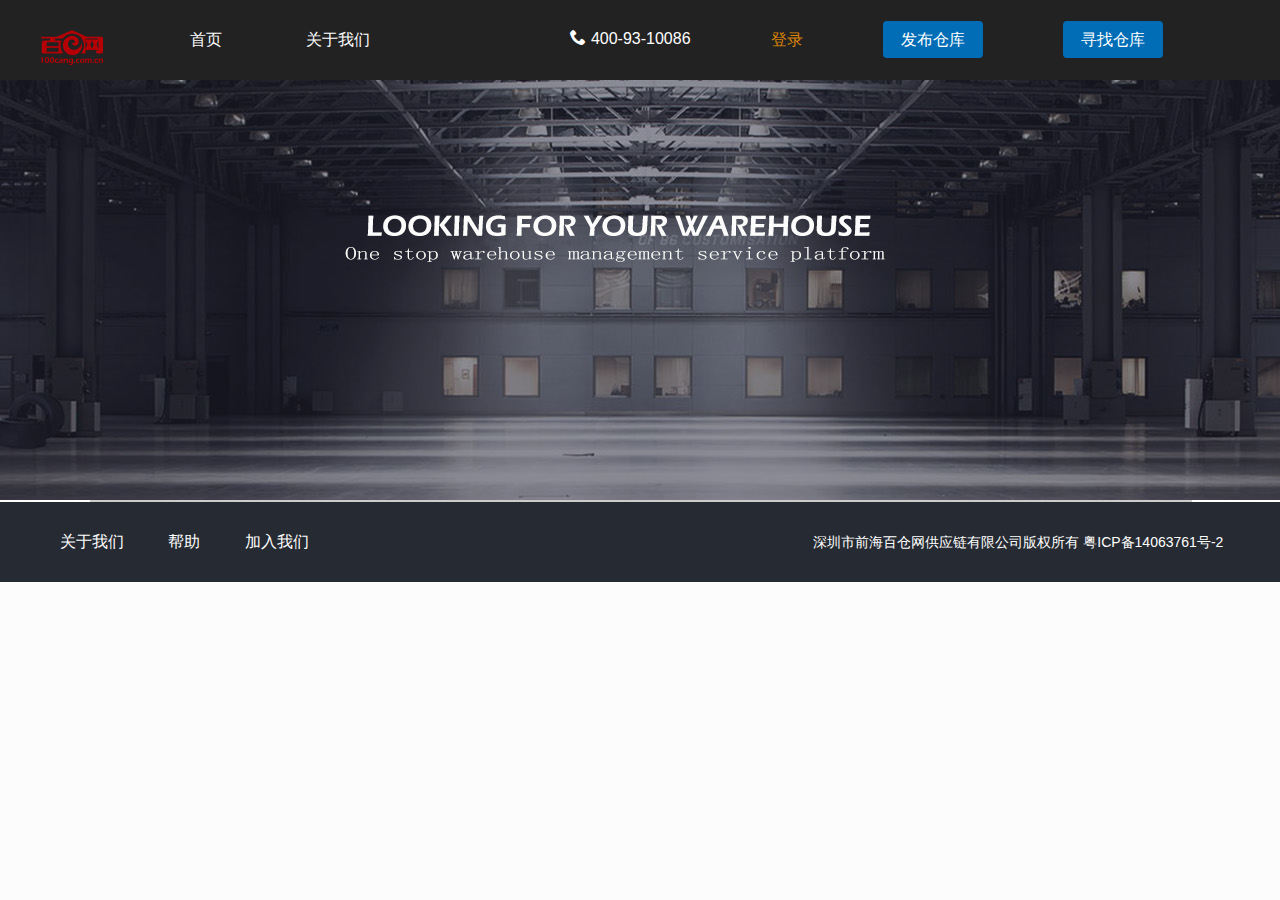
<file: html/search_list.html>
<!DOCTYPE html>
<html lang="en">
<head>
    <meta charset="UTF-8">
    <title>Title</title>
    <link rel="stylesheet"  href="../css/reset.css">
    <link rel="stylesheet" href="../css/style.css">
    <link rel="stylesheet" href="../css/font.css">
    <link rel="stylesheet" href="../css/jquery.vector-map.css">
    <link rel="stylesheet" href="../css/jquery.inputbox.css">
</head>
<body>
    <div class="header height80 clearfix">
        <div class="headerBox">
            <div class="header_logo fl">
                <a href="index.html">
                    <img src="../images/logo.png">
                </a>
            </div>
            <div class="header_nav fl">
                <a class="header_nav_index" href="index.html">首页</a>
                <a class="header_nav_about" href="about.html">关于我们</a>
            </div>
            <div class="header_phone fl">
                <i class="icon-phone"></i>
                <span>400-93-10086</span>
            </div>
            <div class="header_login fl">
                <a class="header_loginBtn" href="#">登录</a>
            </div>
            <div class="header_publish fl">
                <a class="header_publishBtn" href="#">发布仓库</a>
            </div>
            <div class="header_search fl">
                <a class="header_searchBtn" href="search.html">寻找仓库</a>
            </div>
        </div>
    </div>

    <div class="banner_search">
        <div class="bannerBox">
            <!--<p class="bannerBox_bigTitle">LOOKING FOR YOUR WAREHOUSE</p>-->
            <!--<p class="bannerBox_smallTitle">One stop warehouse management service platform</p>-->
        </div>
    </div>
    <div class="search_content">
        <!--选择条件-->
        <div class="conditionBox">
            <ul>
                <li></li>
            </ul>
        </div>
    </div>

    <div class="footer">
        <div class="footerBox">
            <a class="footerBox_about" href="#">关于我们</a>
            <a class="footerBox_help" href="#">帮助</a>
            <a class="footerBox_join" href="#">加入我们</a>
            <p class="footer_copyRight">深圳市前海百仓网供应链有限公司版权所有&nbsp;粤ICP备14063761号-2</p>
        </div>
    </div>
    <!--<script type="text/javascript" src="../js/require.js" data-main="../js/main"></script>-->
    <script src="../js/jquery.min.js"></script>
    <script src="../js/jquery.inputbox.js"></script>
    <script src="../js/jquery.ganged.js"></script>
    <!--搜索-->
    <script type="text/javascript">
        $(function(){
            var data = ['110000:北京市','110100:直辖区','110101:东城区','110102:西城区','110105:朝阳区','110106:丰台区','110107:石景山区','110108:海淀区','110109:门头沟区','110111:房山区','110112:通州区','110113:顺义区','110114:昌平区','110115:大兴区','110116:怀柔区','110117:平谷区','110200:县','110228:密云县','110229:延庆县','120000:天津市','120100:直辖区','120101:和平区','120102:河东区','120103:河西区','120104:南开区','120105:河北区','120106:红桥区','120110:东丽区','120111:西青区','120112:津南区','120113:北辰区','120114:武清区','120115:宝坻区','120116:滨海新区','120200:县','120221:宁河县','120223:静海县','120225:蓟县','130000:河北省','130100:石家庄市','130102:长安区','130103:桥东区','130104:桥西区','130105:新华区','130107:井陉矿区','130108:裕华区','130121:井陉县','130123:正定县','130124:栾城县','130125:行唐县','130126:灵寿县','130127:高邑县','130128:深泽县','130129:赞皇县','130130:无极县','130131:平山县','130132:元氏县','130133:赵县','130181:辛集市','130182:藁城市','130183:晋州市','130184:新乐市','130185:鹿泉市','130200:唐山市','130202:路南区','130203:路北区','130204:古冶区','130205:开平区','130207:丰南区','130208:丰润区','130223:滦县','130224:滦南县','130225:乐亭县','130227:迁西县','130229:玉田县','130230:曹妃甸区','130281:遵化市','130283:迁安市','130300:秦皇岛市','130302:海港区','130303:山海关区','130304:北戴河区','130321:青龙满族自治县','130322:昌黎县','130323:抚宁县','130324:卢龙县','130400:邯郸市','130402:邯山区','130403:丛台区','130404:复兴区','130406:峰峰矿区','130421:邯郸县','130423:临漳县','130424:成安县','130425:大名县','130426:涉县','130427:磁县','130428:肥乡县','130429:永年县','130430:邱县','130431:鸡泽县','130432:广平县','130433:馆陶县','130434:魏县','130435:曲周县','130481:武安市','130500:邢台市','130502:桥东区','130503:桥西区','130521:邢台县','130522:临城县','130523:内丘县','130524:柏乡县','130525:隆尧县','130526:任县','130527:南和县','130528:宁晋县','130529:巨鹿县','130530:新河县','130531:广宗县','130532:平乡县','130533:威县','130534:清河县','130535:临西县','130581:南宫市','130582:沙河市','130600:保定市','130602:新市区','130603:北市区','130604:南市区','130621:满城县','130622:清苑县','130623:涞水县','130624:阜平县','130625:徐水县','130626:定兴县','130627:唐县','130628:高阳县','130629:容城县','130630:涞源县','130631:望都县','130632:安新县','130633:易县','130634:曲阳县','130635:蠡县','130636:顺平县','130637:博野县','130638:雄县','130681:涿州市','130682:定州市','130683:安国市','130684:高碑店市','130700:张家口市','130702:桥东区','130703:桥西区','130705:宣化区','130706:下花园区','130721:宣化县','130722:张北县','130723:康保县','130724:沽源县','130725:尚义县','130726:蔚县','130727:阳原县','130728:怀安县','130729:万全县','130730:怀来县','130731:涿鹿县','130732:赤城县','130733:崇礼县','130800:承德市','130802:双桥区','130803:双滦区','130804:鹰手营子矿区','130821:承德县','130822:兴隆县','130823:平泉县','130824:滦平县','130825:隆化县','130826:丰宁满族自治县','130827:宽城满族自治县','130828:围场满族蒙古族自治县','130900:沧州市','130902:新华区','130903:运河区','130921:沧县','130922:青县','130923:东光县','130924:海兴县','130925:盐山县','130926:肃宁县','130927:南皮县','130928:吴桥县','130929:献县','130930:孟村回族自治县','130981:泊头市','130982:任丘市','130983:黄骅市','130984:河间市','131000:廊坊市','131002:安次区','131003:广阳区','131022:固安县','131023:永清县','131024:香河县','131025:大城县','131026:文安县','131028:大厂回族自治县','131081:霸州市','131082:三河市','131100:衡水市','131102:桃城区','131121:枣强县','131122:武邑县','131123:武强县','131124:饶阳县','131125:安平县','131126:故城县','131127:景县','131128:阜城县','131181:冀州市','131182:深州市','140000:山西省','140100:太原市','140105:小店区','140106:迎泽区','140107:杏花岭区','140108:尖草坪区','140109:万柏林区','140110:晋源区','140121:清徐县','140122:阳曲县','140123:娄烦县','140181:古交市','140200:大同市','140202:城区','140203:矿区','140211:南郊区','140212:新荣区','140221:阳高县','140222:天镇县','140223:广灵县','140224:灵丘县','140225:浑源县','140226:左云县','140227:大同县','140300:阳泉市','140302:城区','140303:矿区','140311:郊区','140321:平定县','140322:盂县','140400:长治市','140402:城区','140411:郊区','140421:长治县','140423:襄垣县','140424:屯留县','140425:平顺县','140426:黎城县','140427:壶关县','140428:长子县','140429:武乡县','140430:沁县','140431:沁源县','140481:潞城市','140500:晋城市','140502:城区','140521:沁水县','140522:阳城县','140524:陵川县','140525:泽州县','140581:高平市','140600:朔州市','140602:朔城区','140603:平鲁区','140621:山阴县','140622:应县','140623:右玉县','140624:怀仁县','140700:晋中市','140702:榆次区','140721:榆社县','140722:左权县','140723:和顺县','140724:昔阳县','140725:寿阳县','140726:太谷县','140727:祁县','140728:平遥县','140729:灵石县','140781:介休市','140800:运城市','140802:盐湖区','140821:临猗县','140822:万荣县','140823:闻喜县','140824:稷山县','140825:新绛县','140826:绛县','140827:垣曲县','140828:夏县','140829:平陆县','140830:芮城县','140881:永济市','140882:河津市','140900:忻州市','140902:忻府区','140921:定襄县','140922:五台县','140923:代县','140924:繁峙县','140925:宁武县','140926:静乐县','140927:神池县','140928:五寨县','140929:岢岚县','140930:河曲县','140931:保德县','140932:偏关县','140981:原平市','141000:临汾市','141002:尧都区','141021:曲沃县','141022:翼城县','141023:襄汾县','141024:洪洞县','141025:古县','141026:安泽县','141027:浮山县','141028:吉县','141029:乡宁县','141030:大宁县','141031:隰县','141032:永和县','141033:蒲县','141034:汾西县','141081:侯马市','141082:霍州市','141100:吕梁市','141102:离石区','141121:文水县','141122:交城县','141123:兴县','141124:临县','141125:柳林县','141126:石楼县','141127:岚县','141128:方山县','141129:中阳县','141130:交口县','141181:孝义市','141182:汾阳市','150000:内蒙古自治区','150100:呼和浩特市','150102:新城区','150103:回民区','150104:玉泉区','150105:赛罕区','150121:土默特左旗','150122:托克托县','150123:和林格尔县','150124:清水河县','150125:武川县','150200:包头市','150202:东河区','150203:昆都仑区','150204:青山区','150205:石拐区','150206:白云鄂博矿区','150207:九原区','150221:土默特右旗','150222:固阳县','150223:达尔罕茂明安联合旗','150300:乌海市','150302:海勃湾区','150303:海南区','150304:乌达区','150400:赤峰市','150402:红山区','150403:元宝山区','150404:松山区','150421:阿鲁科尔沁旗','150422:巴林左旗','150423:巴林右旗','150424:林西县','150425:克什克腾旗','150426:翁牛特旗','150428:喀喇沁旗','150429:宁城县','150430:敖汉旗','150500:通辽市','150502:科尔沁区','150521:科尔沁左翼中旗','150522:科尔沁左翼后旗','150523:开鲁县','150524:库伦旗','150525:奈曼旗','150526:扎鲁特旗','150581:霍林郭勒市','150600:鄂尔多斯市','150602:东胜区','150621:达拉特旗','150622:准格尔旗','150623:鄂托克前旗','150624:鄂托克旗','150625:杭锦旗','150626:乌审旗','150627:伊金霍洛旗','150700:呼伦贝尔市','150702:海拉尔区','150721:阿荣旗','150722:莫力达瓦达斡尔族自治旗','150723:鄂伦春自治旗','150724:鄂温克族自治旗','150725:陈巴尔虎旗','150726:新巴尔虎左旗','150727:新巴尔虎右旗','150781:满洲里市','150782:牙克石市','150783:扎兰屯市','150784:额尔古纳市','150785:根河市','150800:巴彦淖尔市','150802:临河区','150821:五原县','150822:磴口县','150823:乌拉特前旗','150824:乌拉特中旗','150825:乌拉特后旗','150826:杭锦后旗','150900:乌兰察布市','150902:集宁区','150921:卓资县','150922:化德县','150923:商都县','150924:兴和县','150925:凉城县','150926:察哈尔右翼前旗','150927:察哈尔右翼中旗','150928:察哈尔右翼后旗','150929:四子王旗','150981:丰镇市','152200:兴安盟','152201:乌兰浩特市','152202:阿尔山市','152221:科尔沁右翼前旗','152222:科尔沁右翼中旗','152223:扎赉特旗','152224:突泉县','152500:锡林郭勒盟','152501:二连浩特市','152502:锡林浩特市','152522:阿巴嘎旗','152523:苏尼特左旗','152524:苏尼特右旗','152525:东乌珠穆沁旗','152526:西乌珠穆沁旗','152527:太仆寺旗','152528:镶黄旗','152529:正镶白旗','152530:正蓝旗','152531:多伦县','152900:阿拉善盟','152921:阿拉善左旗','152922:阿拉善右旗','152923:额济纳旗','210000:辽宁省','210100:沈阳市','210102:和平区','210103:沈河区','210104:大东区','210105:皇姑区','210106:铁西区','210111:苏家屯区','210112:东陵区','210113:沈北新区','210114:于洪区','210122:辽中县','210123:康平县','210124:法库县','210181:新民市','210200:大连市','210202:中山区','210203:西岗区','210204:沙河口区','210211:甘井子区','210212:旅顺口区','210213:金州区','210224:长海县','210281:瓦房店市','210282:普兰店市','210283:庄河市','210300:鞍山市','210302:铁东区','210303:铁西区','210304:立山区','210311:千山区','210321:台安县','210323:岫岩满族自治县','210381:海城市','210400:抚顺市','210402:新抚区','210403:东洲区','210404:望花区','210411:顺城区','210421:抚顺县','210422:新宾满族自治县','210423:清原满族自治县','210500:本溪市','210502:平山区','210503:溪湖区','210504:明山区','210505:南芬区','210521:本溪满族自治县','210522:桓仁满族自治县','210600:丹东市','210602:元宝区','210603:振兴区','210604:振安区','210624:宽甸满族自治县','210681:东港市','210682:凤城市','210700:锦州市','210702:古塔区','210703:凌河区','210711:太和区','210726:黑山县','210727:义县','210781:凌海市','210782:北镇市','210800:营口市','210802:站前区','210803:西市区','210804:鲅鱼圈区','210811:老边区','210881:盖州市','210882:大石桥市','210900:阜新市','210902:海州区','210903:新邱区','210904:太平区','210905:清河门区','210911:细河区','210921:阜新蒙古族自治县','210922:彰武县','211000:辽阳市','211002:白塔区','211003:文圣区','211004:宏伟区','211005:弓长岭区','211011:太子河区','211021:辽阳县','211081:灯塔市','211100:盘锦市','211102:双台子区','211103:兴隆台区','211121:大洼县','211122:盘山县','211200:铁岭市','211202:银州区','211204:清河区','211221:铁岭县','211223:西丰县','211224:昌图县','211281:调兵山市','211282:开原市','211300:朝阳市','211302:双塔区','211303:龙城区','211321:朝阳县','211322:建平县','211324:喀喇沁左翼蒙古族自治县','211381:北票市','211382:凌源市','211400:葫芦岛市','211402:连山区','211403:龙港区','211404:南票区','211421:绥中县','211422:建昌县','211481:兴城市','220000:吉林省','220100:长春市','220102:南关区','220103:宽城区','220104:朝阳区','220105:二道区','220106:绿园区','220112:双阳区','220122:农安县','220181:九台市','220182:榆树市','220183:德惠市','220200:吉林市','220202:昌邑区','220203:龙潭区','220204:船营区','220211:丰满区','220221:永吉县','220281:蛟河市','220282:桦甸市','220283:舒兰市','220284:磐石市','220300:四平市','220302:铁西区','220303:铁东区','220322:梨树县','220323:伊通满族自治县','220381:公主岭市','220382:双辽市','220400:辽源市','220402:龙山区','220403:西安区','220421:东丰县','220422:东辽县','220500:通化市','220502:东昌区','220503:二道江区','220521:通化县','220523:辉南县','220524:柳河县','220581:梅河口市','220582:集安市','220600:白山市','220602:浑江区','220605:江源区','220621:抚松县','220622:靖宇县','220623:长白朝鲜族自治县','220681:临江市','220700:松原市','220702:宁江区','220721:前郭尔罗斯蒙古族自治县','220722:长岭县','220723:乾安县','220724:扶余县','220800:白城市','220802:洮北区','220821:镇赉县','220822:通榆县','220881:洮南市','220882:大安市','222400:延边朝鲜族自治州','222401:延吉市','222402:图们市','222403:敦化市','222404:珲春市','222405:龙井市','222406:和龙市','222424:汪清县','222426:安图县','230000:黑龙江省','230100:哈尔滨市','230102:道里区','230103:南岗区','230104:道外区','230108:平房区','230109:松北区','230110:香坊区','230111:呼兰区','230112:阿城区','230123:依兰县','230124:方正县','230125:宾县','230126:巴彦县','230127:木兰县','230128:通河县','230129:延寿县','230182:双城市','230183:尚志市','230184:五常市','230200:齐齐哈尔市','230202:龙沙区','230203:建华区','230204:铁锋区','230205:昂昂溪区','230206:富拉尔基区','230207:碾子山区','230208:梅里斯达斡尔族区','230221:龙江县','230223:依安县','230224:泰来县','230225:甘南县','230227:富裕县','230229:克山县','230230:克东县','230231:拜泉县','230281:讷河市','230300:鸡西市','230302:鸡冠区','230303:恒山区','230304:滴道区','230305:梨树区','230306:城子河区','230307:麻山区','230321:鸡东县','230381:虎林市','230382:密山市','230400:鹤岗市','230402:向阳区','230403:工农区','230404:南山区','230405:兴安区','230406:东山区','230407:兴山区','230421:萝北县','230422:绥滨县','230500:双鸭山市','230502:尖山区','230503:岭东区','230505:四方台区','230506:宝山区','230521:集贤县','230522:友谊县','230523:宝清县','230524:饶河县','230600:大庆市','230602:萨尔图区','230603:龙凤区','230604:让胡路区','230605:红岗区','230606:大同区','230621:肇州县','230622:肇源县','230623:林甸县','230624:杜尔伯特蒙古族自治县','230700:伊春市','230702:伊春区','230703:南岔区','230704:友好区','230705:西林区','230706:翠峦区','230707:新青区','230708:美溪区','230709:金山屯区','230710:五营区','230711:乌马河区','230712:汤旺河区','230713:带岭区','230714:乌伊岭区','230715:红星区','230716:上甘岭区','230722:嘉荫县','230781:铁力市','230800:佳木斯市','230803:向阳区','230804:前进区','230805:东风区','230811:郊区','230822:桦南县','230826:桦川县','230828:汤原县','230833:抚远县','230881:同江市','230882:富锦市','230900:七台河市','230902:新兴区','230903:桃山区','230904:茄子河区','230921:勃利县','231000:牡丹江市','231002:东安区','231003:阳明区','231004:爱民区','231005:西安区','231024:东宁县','231025:林口县','231081:绥芬河市','231083:海林市','231084:宁安市','231085:穆棱市','231100:黑河市','231102:爱辉区','231121:嫩江县','231123:逊克县','231124:孙吴县','231181:北安市','231182:五大连池市','231200:绥化市','231202:北林区','231221:望奎县','231222:兰西县','231223:青冈县','231224:庆安县','231225:明水县','231226:绥棱县','231281:安达市','231282:肇东市','231283:海伦市','232700:大兴安岭地区','232701:加格达奇区','232702:松岭区','232703:新林区','232704:呼中区','232721:呼玛县','232722:塔河县','232723:漠河县','310000:上海市','310100:直辖区','310101:黄浦区','310104:徐汇区','310105:长宁区','310106:静安区','310107:普陀区','310108:闸北区','310109:虹口区','310110:杨浦区','310112:闵行区','310113:宝山区','310114:嘉定区','310115:浦东新区','310116:金山区','310117:松江区','310118:青浦区','310120:奉贤区','310200:县','310230:崇明县','320000:江苏省','320100:南京市','320102:玄武区','320103:白下区','320104:秦淮区','320105:建邺区','320106:鼓楼区','320107:下关区','320111:浦口区','320113:栖霞区','320114:雨花台区','320115:江宁区','320116:六合区','320124:溧水县','320125:高淳县','320200:无锡市','320202:崇安区','320203:南长区','320204:北塘区','320205:锡山区','320206:惠山区','320211:滨湖区','320281:江阴市','320282:宜兴市','320300:徐州市','320302:鼓楼区','320303:云龙区','320305:贾汪区','320311:泉山区','320312:铜山区','320321:丰县','320322:沛县','320324:睢宁县','320381:新沂市','320382:邳州市','320400:常州市','320402:天宁区','320404:钟楼区','320405:戚墅堰区','320411:新北区','320412:武进区','320481:溧阳市','320482:金坛市','320500:苏州市','320503:姑苏区','320505:虎丘区','320506:吴中区','320507:相城区','320581:常熟市','320582:张家港市','320583:昆山市','320584:吴江区','320585:太仓市','320600:南通市','320602:崇川区','320611:港闸区','320612:通州区','320621:海安县','320623:如东县','320681:启东市','320682:如皋市','320684:海门市','320700:连云港市','320703:连云区','320705:新浦区','320706:海州区','320721:赣榆县','320722:东海县','320723:灌云县','320724:灌南县','320800:淮安市','320802:清河区','320803:淮安区','320804:淮阴区','320811:青浦区','320826:涟水县','320829:洪泽县','320830:盱眙县','320831:金湖县','320900:盐城市','320902:亭湖区','320903:盐都区','320921:响水县','320922:滨海县','320923:阜宁县','320924:射阳县','320925:建湖县','320981:东台市','320982:大丰市','321000:扬州市','321002:广陵区','321003:邗江区','321023:宝应县','321081:仪征市','321084:高邮市','321088:江都市','321100:镇江市','321102:京口区','321111:润州区','321112:丹徒区','321181:丹阳市','321182:扬中市','321183:句容市','321200:泰州市','321202:海陵区','321203:高港区','321281:兴化市','321282:靖江市','321283:泰兴市','321284:姜堰市','321300:宿迁市','321302:宿城区','321311:宿豫区','321322:沭阳县','321323:泗阳县','321324:泗洪县','330000:浙江省','330100:杭州市','330102:上城区','330103:下城区','330104:江干区','330105:拱墅区','330106:西湖区','330108:滨江区','330109:萧山区','330110:余杭区','330122:桐庐县','330127:淳安县','330182:建德市','330183:富阳市','330185:临安市','330200:宁波市','330203:海曙区','330204:江东区','330205:江北区','330206:北仑区','330211:镇海区','330212:鄞州区','330225:象山县','330226:宁海县','330281:余姚市','330282:慈溪市','330283:奉化市','330300:温州市','330302:鹿城区','330303:龙湾区','330304:瓯海区','330322:洞头县','330324:永嘉县','330326:平阳县','330327:苍南县','330328:文成县','330329:泰顺县','330381:瑞安市','330382:乐清市','330400:嘉兴市','330402:南湖区','330411:秀洲区','330421:嘉善县','330424:海盐县','330481:海宁市','330482:平湖市','330483:桐乡市','330500:湖州市','330502:吴兴区','330503:南浔区','330521:德清县','330522:长兴县','330523:安吉县','330600:绍兴市','330602:越城区','330621:绍兴县','330624:新昌县','330681:诸暨市','330682:上虞市','330683:嵊州市','330700:金华市','330702:婺城区','330703:金东区','330723:武义县','330726:浦江县','330727:磐安县','330781:兰溪市','330782:义乌市','330783:东阳市','330784:永康市','330800:衢州市','330802:柯城区','330803:衢江区','330822:常山县','330824:开化县','330825:龙游县','330881:江山市','330900:舟山市','330902:定海区','330903:普陀区','330921:岱山县','330922:嵊泗县','331000:台州市','331002:椒江区','331003:黄岩区','331004:路桥区','331021:玉环县','331022:三门县','331023:天台县','331024:仙居县','331081:温岭市','331082:临海市','331100:丽水市','331102:莲都区','331121:青田县','331122:缙云县','331123:遂昌县','331124:松阳县','331125:云和县','331126:庆元县','331127:景宁畲族自治县','331181:龙泉市','340000:安徽省','340100:合肥市','340102:瑶海区','340103:庐阳区','340104:蜀山区','340111:包河区','340121:长丰县','340122:肥东县','340123:肥西县','340124:庐江县','340181:巢湖市','340200:芜湖市','340202:镜湖区','340203:弋江区','340207:鸠江区','340208:三山区','340221:芜湖县','340222:繁昌县','340223:南陵县','340225:无为县','340300:蚌埠市','340302:龙子湖区','340303:蚌山区','340304:禹会区','340311:淮上区','340321:怀远县','340322:五河县','340323:固镇县','340400:淮南市','340402:大通区','340403:田家庵区','340404:谢家集区','340405:八公山区','340406:潘集区','340421:凤台县','340500:马鞍山市','340503:花山区','340504:雨山区','340521:当涂县','340522:含山县','340523:和县','340596:博望区','340600:淮北市','340602:杜集区','340603:相山区','340604:烈山区','340621:濉溪县','340700:铜陵市','340702:铜官山区','340703:狮子山区','340711:郊区','340721:铜陵县','340800:安庆市','340802:迎江区','340803:大观区','340811:宜秀区','340822:怀宁县','340823:枞阳县','340824:潜山县','340825:太湖县','340826:宿松县','340827:望江县','340828:岳西县','340881:桐城市','341000:黄山市','341002:屯溪区','341003:黄山区','341004:徽州区','341021:歙县','341022:休宁县','341023:黟县','341024:祁门县','341100:滁州市','341102:琅琊区','341103:南谯区','341122:来安县','341124:全椒县','341125:定远县','341126:凤阳县','341181:天长市','341182:明光市','341200:阜阳市','341202:颍州区','341203:颍东区','341204:颍泉区','341221:临泉县','341222:太和县','341225:阜南县','341226:颍上县','341282:界首市','341300:宿州市','341302:埇桥区','341321:砀山县','341322:萧县','341323:灵璧县','341324:泗县','341500:六安市','341502:金安区','341503:裕安区','341521:寿县','341522:霍邱县','341523:舒城县','341524:金寨县','341525:霍山县','341600:亳州市','341602:谯城区','341621:涡阳县','341622:蒙城县','341623:利辛县','341700:池州市','341702:贵池区','341721:东至县','341722:石台县','341723:青阳县','341800:宣城市','341802:宣州区','341821:郎溪县','341822:广德县','341823:泾县','341824:绩溪县','341825:旌德县','341881:宁国市','350000:福建省','350100:福州市','350102:鼓楼区','350103:台江区','350104:仓山区','350105:马尾区','350111:晋安区','350121:闽侯县','350122:连江县','350123:罗源县','350124:闽清县','350125:永泰县','350128:平潭县','350181:福清市','350182:长乐市','350200:厦门市','350203:思明区','350205:海沧区','350206:湖里区','350211:集美区','350212:同安区','350213:翔安区','350300:莆田市','350302:城厢区','350303:涵江区','350304:荔城区','350305:秀屿区','350322:仙游县','350400:三明市','350402:梅列区','350403:三元区','350421:明溪县','350423:清流县','350424:宁化县','350425:大田县','350426:尤溪县','350427:沙县','350428:将乐县','350429:泰宁县','350430:建宁县','350481:永安市','350500:泉州市','350502:鲤城区','350503:丰泽区','350504:洛江区','350505:泉港区','350521:惠安县','350524:安溪县','350525:永春县','350526:德化县','350527:金门县','350581:石狮市','350582:晋江市','350583:南安市','350600:漳州市','350602:芗城区','350603:龙文区','350622:云霄县','350623:漳浦县','350624:诏安县','350625:长泰县','350626:东山县','350627:南靖县','350628:平和县','350629:华安县','350681:龙海市','350700:南平市','350702:延平区','350721:顺昌县','350722:浦城县','350723:光泽县','350724:松溪县','350725:政和县','350781:邵武市','350782:武夷山市','350783:建瓯市','350784:建阳市','350800:龙岩市','350802:新罗区','350821:长汀县','350822:永定县','350823:上杭县','350824:武平县','350825:连城县','350881:漳平市','350900:宁德市','350902:蕉城区','350921:霞浦县','350922:古田县','350923:屏南县','350924:寿宁县','350925:周宁县','350926:柘荣县','350981:福安市','350982:福鼎市','360000:江西省','360100:南昌市','360102:东湖区','360103:西湖区','360104:青云谱区','360105:湾里区','360111:青山湖区','360121:南昌县','360122:新建县','360123:安义县','360124:进贤县','360200:景德镇市','360202:昌江区','360203:珠山区','360222:浮梁县','360281:乐平市','360300:萍乡市','360302:安源区','360313:湘东区','360321:莲花县','360322:上栗县','360323:芦溪县','360400:九江市','360402:庐山区','360403:浔阳区','360421:九江县','360423:武宁县','360424:修水县','360425:永修县','360426:德安县','360427:星子县','360428:都昌县','360429:湖口县','360430:彭泽县','360481:瑞昌市','360482:共青城市','360500:新余市','360502:渝水区','360521:分宜县','360600:鹰潭市','360602:月湖区','360622:余江县','360681:贵溪市','360700:赣州市','360702:章贡区','360721:赣县','360722:信丰县','360723:大余县','360724:上犹县','360725:崇义县','360726:安远县','360727:龙南县','360728:定南县','360729:全南县','360730:宁都县','360731:于都县','360732:兴国县','360733:会昌县','360734:寻乌县','360735:石城县','360781:瑞金市','360782:南康市','360800:吉安市','360802:吉州区','360803:青原区','360821:吉安县','360822:吉水县','360823:峡江县','360824:新干县','360825:永丰县','360826:泰和县','360827:遂川县','360828:万安县','360829:安福县','360830:永新县','360881:井冈山市','360900:宜春市','360902:袁州区','360921:奉新县','360922:万载县','360923:上高县','360924:宜丰县','360925:靖安县','360926:铜鼓县','360981:丰城市','360982:樟树市','360983:高安市','361000:抚州市','361002:临川区','361021:南城县','361022:黎川县','361023:南丰县','361024:崇仁县','361025:乐安县','361026:宜黄县','361027:金溪县','361028:资溪县','361029:东乡县','361030:广昌县','361100:上饶市','361102:信州区','361121:上饶县','361122:广丰县','361123:玉山县','361124:铅山县','361125:横峰县','361126:弋阳县','361127:余干县','361128:鄱阳县','361129:万年县','361130:婺源县','361181:德兴市','370000:山东省','370100:济南市','370102:历下区','370103:市中区','370104:槐荫区','370105:天桥区','370112:历城区','370113:长清区','370124:平阴县','370125:济阳县','370126:商河县','370181:章丘市','370200:青岛市','370202:市南区','370203:市北区','370205:四方区','370211:黄岛区','370212:崂山区','370213:李沧区','370214:城阳区','370281:胶州市','370282:即墨市','370283:平度市','370284:胶南市','370285:莱西市','370300:淄博市','370302:淄川区','370303:张店区','370304:博山区','370305:临淄区','370306:周村区','370321:桓台县','370322:高青县','370323:沂源县','370400:枣庄市','370402:市中区','370403:薛城区','370404:峄城区','370405:台儿庄区','370406:山亭区','370481:滕州市','370500:东营市','370502:东营区','370503:河口区','370521:垦利县','370522:利津县','370523:广饶县','370600:烟台市','370602:芝罘区','370611:福山区','370612:牟平区','370613:莱山区','370634:长岛县','370681:龙口市','370682:莱阳市','370683:莱州市','370684:蓬莱市','370685:招远市','370686:栖霞市','370687:海阳市','370700:潍坊市','370702:潍城区','370703:寒亭区','370704:坊子区','370705:奎文区','370724:临朐县','370725:昌乐县','370781:青州市','370782:诸城市','370783:寿光市','370784:安丘市','370785:高密市','370786:昌邑市','370800:济宁市','370802:市中区','370811:任城区','370826:微山县','370827:鱼台县','370828:金乡县','370829:嘉祥县','370830:汶上县','370831:泗水县','370832:梁山县','370881:曲阜市','370882:兖州市','370883:邹城市','370900:泰安市','370902:泰山区','370911:岱岳区','370921:宁阳县','370923:东平县','370982:新泰市','370983:肥城市','371000:威海市','371002:环翠区','371081:文登市','371082:荣成市','371083:乳山市','371100:日照市','371102:东港区','371103:岚山区','371121:五莲县','371122:莒县','371200:莱芜市','371202:莱城区','371203:钢城区','371300:临沂市','371302:兰山区','371311:罗庄区','371312:河东区','371321:沂南县','371322:郯城县','371323:沂水县','371324:苍山县','371325:费县','371326:平邑县','371327:莒南县','371328:蒙阴县','371329:临沭县','371400:德州市','371402:德城区','371421:陵县','371422:宁津县','371423:庆云县','371424:临邑县','371425:齐河县','371426:平原县','371427:夏津县','371428:武城县','371481:乐陵市','371482:禹城市','371500:聊城市','371502:东昌府区','371521:阳谷县','371522:莘县','371523:茌平县','371524:东阿县','371525:冠县','371526:高唐县','371581:临清市','371600:滨州市','371602:滨城区','371621:惠民县','371622:阳信县','371623:无棣县','371624:沾化县','371625:博兴县','371626:邹平县','371700:菏泽市','371702:牡丹区','371721:曹县','371722:单县','371723:成武县','371724:巨野县','371725:郓城县','371726:鄄城县','371727:定陶县','371728:东明县','410000:河南省','410100:郑州市','410102:中原区','410103:二七区','410104:管城回族区','410105:金水区','410106:上街区','410108:惠济区','410122:中牟县','410181:巩义市','410182:荥阳市','410183:新密市','410184:新郑市','410185:登封市','410200:开封市','410202:龙亭区','410203:顺河回族区','410204:鼓楼区','410205:禹王台区','410211:金明区','410221:杞县','410222:通许县','410223:尉氏县','410224:开封县','410225:兰考县','410300:洛阳市','410302:老城区','410303:西工区','410304:瀍河回族区','410305:涧西区','410306:吉利区','410311:洛龙区','410322:孟津县','410323:新安县','410324:栾川县','410325:嵩县','410326:汝阳县','410327:宜阳县','410328:洛宁县','410329:伊川县','410381:偃师市','410400:平顶山市','410402:新华区','410403:卫东区','410404:石龙区','410411:湛河区','410421:宝丰县','410422:叶县','410423:鲁山县','410425:郏县','410481:舞钢市','410482:汝州市','410500:安阳市','410502:文峰区','410503:北关区','410505:殷都区','410506:龙安区','410522:安阳县','410523:汤阴县','410526:滑县','410527:内黄县','410581:林州市','410600:鹤壁市','410602:鹤山区','410603:山城区','410611:淇滨区','410621:浚县','410622:淇县','410700:新乡市','410702:红旗区','410703:卫滨区','410704:凤泉区','410711:牧野区','410721:新乡县','410724:获嘉县','410725:原阳县','410726:延津县','410727:封丘县','410728:长垣县','410781:卫辉市','410782:辉县市','410800:焦作市','410802:解放区','410803:中站区','410804:马村区','410811:山阳区','410821:修武县','410822:博爱县','410823:武陟县','410825:温县','410882:沁阳市','410883:孟州市','410900:濮阳市','410902:华龙区','410922:清丰县','410923:南乐县','410926:范县','410927:台前县','410928:濮阳县','411000:许昌市','411002:魏都区','411023:许昌县','411024:鄢陵县','411025:襄城县','411081:禹州市','411082:长葛市','411100:漯河市','411102:源汇区','411103:郾城区','411104:召陵区','411121:舞阳县','411122:临颍县','411200:三门峡市','411202:湖滨区','411221:渑池县','411222:陕县','411224:卢氏县','411281:义马市','411282:灵宝市','411300:南阳市','411302:宛城区','411303:卧龙区','411321:南召县','411322:方城县','411323:西峡县','411324:镇平县','411325:内乡县','411326:淅川县','411327:社旗县','411328:唐河县','411329:新野县','411330:桐柏县','411381:邓州市','411400:商丘市','411402:梁园区','411403:睢阳区','411421:民权县','411422:睢县','411423:宁陵县','411424:柘城县','411425:虞城县','411426:夏邑县','411481:永城市','411500:信阳市','411502:浉河区','411503:平桥区','411521:罗山县','411522:光山县','411523:新县','411524:商城县','411525:固始县','411526:潢川县','411527:淮滨县','411528:息县','411600:周口市','411602:川汇区','411621:扶沟县','411622:西华县','411623:商水县','411624:沈丘县','411625:郸城县','411626:淮阳县','411627:太康县','411628:鹿邑县','411681:项城市','411700:驻马店市','411702:驿城区','411721:西平县','411722:上蔡县','411723:平舆县','411724:正阳县','411725:确山县','411726:泌阳县','411727:汝南县','411728:遂平县','411729:新蔡县','419000:省直辖','419001:济源市','420000:湖北省','420100:武汉市','420102:江岸区','420103:江汉区','420104:硚口区','420105:汉阳区','420106:武昌区','420107:青山区','420111:洪山区','420112:东西湖区','420113:汉南区','420114:蔡甸区','420115:江夏区','420116:黄陂区','420117:新洲区','420200:黄石市','420202:黄石港区','420203:西塞山区','420204:下陆区','420205:铁山区','420222:阳新县','420281:大冶市','420300:十堰市','420302:茅箭区','420303:张湾区','420321:郧县','420322:郧西县','420323:竹山县','420324:竹溪县','420325:房县','420381:丹江口市','420500:宜昌市','420502:西陵区','420503:伍家岗区','420504:点军区','420505:猇亭区','420506:夷陵区','420525:远安县','420526:兴山县','420527:秭归县','420528:长阳土家族自治县','420529:五峰土家族自治县','420581:宜都市','420582:当阳市','420583:枝江市','420600:襄阳市','420602:襄城区','420606:樊城区','420607:襄州区','420624:南漳县','420625:谷城县','420626:保康县','420682:老河口市','420683:枣阳市','420684:宜城市','420700:鄂州市','420702:梁子湖区','420703:华容区','420704:鄂城区','420800:荆门市','420802:东宝区','420804:掇刀区','420821:京山县','420822:沙洋县','420881:钟祥市','420900:孝感市','420902:孝南区','420921:孝昌县','420922:大悟县','420923:云梦县','420981:应城市','420982:安陆市','420984:汉川市','421000:荆州市','421002:沙市区','421003:荆州区','421022:公安县','421023:监利县','421024:江陵县','421081:石首市','421083:洪湖市','421087:松滋市','421100:黄冈市','421102:黄州区','421121:团风县','421122:红安县','421123:罗田县','421124:英山县','421125:浠水县','421126:蕲春县','421127:黄梅县','421181:麻城市','421182:武穴市','421200:咸宁市','421202:咸安区','421221:嘉鱼县','421222:通城县','421223:崇阳县','421224:通山县','421281:赤壁市','421300:随州市','421303:曾都区','421321:随县','421381:广水市','422800:恩施土家族苗族自治州','422801:恩施市','422802:利川市','422822:建始县','422823:巴东县','422825:宣恩县','422826:咸丰县','422827:来凤县','422828:鹤峰县','429000:省直辖','429004:仙桃市','429005:潜江市','429006:天门市','429021:神农架林区','430000:湖南省','430100:长沙市','430102:芙蓉区','430103:天心区','430104:岳麓区','430105:开福区','430111:雨花区','430112:望城区','430121:长沙县','430124:宁乡县','430181:浏阳市','430200:株洲市','430202:荷塘区','430203:芦淞区','430204:石峰区','430211:天元区','430221:株洲县','430223:攸县','430224:茶陵县','430225:炎陵县','430281:醴陵市','430300:湘潭市','430302:雨湖区','430304:岳塘区','430321:湘潭县','430381:湘乡市','430382:韶山市','430400:衡阳市','430405:珠晖区','430406:雁峰区','430407:石鼓区','430408:蒸湘区','430412:南岳区','430421:衡阳县','430422:衡南县','430423:衡山县','430424:衡东县','430426:祁东县','430481:耒阳市','430482:常宁市','430500:邵阳市','430502:双清区','430503:大祥区','430511:北塔区','430521:邵东县','430522:新邵县','430523:邵阳县','430524:隆回县','430525:洞口县','430527:绥宁县','430528:新宁县','430529:城步苗族自治县','430581:武冈市','430600:岳阳市','430602:岳阳楼区','430603:云溪区','430611:君山区','430621:岳阳县','430623:华容县','430624:湘阴县','430626:平江县','430681:汨罗市','430682:临湘市','430700:常德市','430702:武陵区','430703:鼎城区','430721:安乡县','430722:汉寿县','430723:澧县','430724:临澧县','430725:桃源县','430726:石门县','430781:津市市','430800:张家界市','430802:永定区','430811:武陵源区','430821:慈利县','430822:桑植县','430900:益阳市','430902:资阳区','430903:赫山区','430921:南县','430922:桃江县','430923:安化县','430981:沅江市','431000:郴州市','431002:北湖区','431003:苏仙区','431021:桂阳县','431022:宜章县','431023:永兴县','431024:嘉禾县','431025:临武县','431026:汝城县','431027:桂东县','431028:安仁县','431081:资兴市','431100:永州市','431102:零陵区','431103:冷水滩区','431121:祁阳县','431122:东安县','431123:双牌县','431124:道县','431125:江永县','431126:宁远县','431127:蓝山县','431128:新田县','431129:江华瑶族自治县','431200:怀化市','431202:鹤城区','431221:中方县','431222:沅陵县','431223:辰溪县','431224:溆浦县','431225:会同县','431226:麻阳苗族自治县','431227:新晃侗族自治县','431228:芷江侗族自治县','431229:靖州苗族侗族自治县','431230:通道侗族自治县','431281:洪江市','431300:娄底市','431302:娄星区','431321:双峰县','431322:新化县','431381:冷水江市','431382:涟源市','433100:湘西土家族苗族自治州','433101:吉首市','433122:泸溪县','433123:凤凰县','433124:花垣县','433125:保靖县','433126:古丈县','433127:永顺县','433130:龙山县','440000:广东省','440100:广州市','440103:荔湾区','440104:越秀区','440105:海珠区','440106:天河区','440111:白云区','440112:黄埔区','440113:番禺区','440114:花都区','440115:南沙区','440116:萝岗区','440183:增城市','440184:从化市','440200:韶关市','440203:武江区','440204:浈江区','440205:曲江区','440222:始兴县','440224:仁化县','440229:翁源县','440232:乳源瑶族自治县','440233:新丰县','440281:乐昌市','440282:南雄市','440300:深圳市','440303:罗湖区','440304:福田区','440305:南山区','440306:宝安区','440307:龙岗区','440308:盐田区','440400:珠海市','440402:香洲区','440403:斗门区','440404:金湾区','440500:汕头市','440507:龙湖区','440511:金平区','440512:濠江区','440513:潮阳区','440514:潮南区','440515:澄海区','440523:南澳县','440600:佛山市','440604:禅城区','440605:南海区','440606:顺德区','440607:三水区','440608:高明区','440700:江门市','440703:蓬江区','440704:江海区','440705:新会区','440781:台山市','440783:开平市','440784:鹤山市','440785:恩平市','440800:湛江市','440802:赤坎区','440803:霞山区','440804:坡头区','440811:麻章区','440823:遂溪县','440825:徐闻县','440881:廉江市','440882:雷州市','440883:吴川市','440900:茂名市','440902:茂南区','440903:茂港区','440923:电白县','440981:高州市','440982:化州市','440983:信宜市','441200:肇庆市','441202:端州区','441203:鼎湖区','441223:广宁县','441224:怀集县','441225:封开县','441226:德庆县','441283:高要市','441284:四会市','441300:惠州市','441302:惠城区','441303:惠阳区','441322:博罗县','441323:惠东县','441324:龙门县','441400:梅州市','441402:梅江区','441421:梅县','441422:大埔县','441423:丰顺县','441424:五华县','441426:平远县','441427:蕉岭县','441481:兴宁市','441500:汕尾市','441502:城区','441521:海丰县','441523:陆河县','441581:陆丰市','441600:河源市','441602:源城区','441621:紫金县','441622:龙川县','441623:连平县','441624:和平县','441625:东源县','441700:阳江市','441702:江城区','441721:阳西县','441723:阳东县','441781:阳春市','441800:清远市','441802:清城区','441821:佛冈县','441823:阳山县','441825:连山壮族瑶族自治县','441826:连南瑶族自治县','441827:清新县','441881:英德市','441882:连州市','441900:东莞市','441901:东莞市','442000:中山市','442001:中山市','445100:潮州市','445102:湘桥区','445121:潮安县','445122:饶平县','445200:揭阳市','445202:榕城区','445221:揭东县','445222:揭西县','445224:惠来县','445281:普宁市','445300:云浮市','445302:云城区','445321:新兴县','445322:郁南县','445323:云安县','445381:罗定市','450000:广西壮族自治区','450100:南宁市','450102:兴宁区','450103:青秀区','450105:江南区','450107:西乡塘区','450108:良庆区','450109:邕宁区','450122:武鸣县','450123:隆安县','450124:马山县','450125:上林县','450126:宾阳县','450127:横县','450200:柳州市','450202:城中区','450203:鱼峰区','450204:柳南区','450205:柳北区','450221:柳江县','450222:柳城县','450223:鹿寨县','450224:融安县','450225:融水苗族自治县','450226:三江侗族自治县','450300:桂林市','450302:秀峰区','450303:叠彩区','450304:象山区','450305:七星区','450311:雁山区','450321:阳朔县','450322:临桂县','450323:灵川县','450324:全州县','450325:兴安县','450326:永福县','450327:灌阳县','450328:龙胜各族自治县','450329:资源县','450330:平乐县','450331:荔蒲县','450332:恭城瑶族自治县','450400:梧州市','450403:万秀区','450404:蝶山区','450405:长洲区','450421:苍梧县','450422:藤县','450423:蒙山县','450481:岑溪市','450500:北海市','450502:海城区','450503:银海区','450512:铁山港区','450521:合浦县','450600:防城港市','450602:港口区','450603:防城区','450621:上思县','450681:东兴市','450700:钦州市','450702:钦南区','450703:钦北区','450721:灵山县','450722:浦北县','450800:贵港市','450802:港北区','450803:港南区','450804:覃塘区','450821:平南县','450881:桂平市','450900:玉林市','450902:玉州区','450921:容县','450922:陆川县','450923:博白县','450924:兴业县','450981:北流市','451000:百色市','451002:右江区','451021:田阳县','451022:田东县','451023:平果县','451024:德保县','451025:靖西县','451026:那坡县','451027:凌云县','451028:乐业县','451029:田林县','451030:西林县','451031:隆林各族自治县','451100:贺州市','451102:八步区','451119:平桂管理区','451121:昭平县','451122:钟山县','451123:富川瑶族自治县','451200:河池市','451202:金城江区','451221:南丹县','451222:天峨县','451223:凤山县','451224:东兰县','451225:罗城仫佬族自治县','451226:环江毛南族自治县','451227:巴马瑶族自治县','451228:都安瑶族自治县','451229:大化瑶族自治县','451281:宜州市','451300:来宾市','451302:兴宾区','451321:忻城县','451322:象州县','451323:武宣县','451324:金秀瑶族自治县','451381:合山市','451400:崇左市','451402:江洲区','451421:扶绥县','451422:宁明县','451423:龙州县','451424:大新县','451425:天等县','451481:凭祥市','460000:海南省','460100:海口市','460105:秀英区','460106:龙华区','460107:琼山区','460108:美兰区','460200:三亚市','460201:三亚市','460300:三沙市','460321:西沙群岛','460322:南沙群岛','460323:中沙群岛','469000:省直辖','469001:五指山市','469002:琼海市','469003:儋州市','469005:文昌市','469006:万宁市','469007:东方市','469021:定安县','469022:屯昌县','469023:澄迈县','469024:临高县','469025:白沙黎族自治县','469026:昌江黎族自治县','469027:乐东黎族自治县','469028:陵水黎族自治县','469029:保亭黎族苗族自治县','469030:琼中黎族苗族自治县','500000:重庆市','500100:直辖区','500101:万州区','500102:涪陵区','500103:渝中区','500104:大渡口区','500105:江北区','500106:沙坪坝区','500107:九龙坡区','500108:南岸区','500109:北碚区','500110:綦江区','500111:大足区','500112:渝北区','500113:巴南区','500114:黔江区','500115:长寿区','500116:江津区','500117:合川区','500118:永川区','500119:南川区','500200:县','500223:潼南县','500224:铜梁县','500226:荣昌县','500227:璧山县','500228:梁平县','500229:城口县','500230:丰都县','500231:垫江县','500232:武隆县','500233:忠县','500234:开县','500235:云阳县','500236:奉节县','500237:巫山县','500238:巫溪县','500240:石柱土家族自治县','500241:秀山土家族苗族自治县','500242:酉阳土家族苗族自治县','500243:彭水苗族土家族自治县','510000:四川省','510100:成都市','510104:锦江区','510105:青羊区','510106:金牛区','510107:武侯区','510108:成华区','510112:龙泉驿区','510113:青白江区','510114:新都区','510115:温江区','510121:金堂县','510122:双流县','510124:郫县','510129:大邑县','510131:蒲江县','510132:新津县','510181:都江堰市','510182:彭州市','510183:邛崃市','510184:崇州市','510300:自贡市','510302:自流井区','510303:贡井区','510304:大安区','510311:沿滩区','510321:荣县','510322:富顺县','510400:攀枝花市','510402:东区','510403:西区','510411:仁和区','510421:米易县','510422:盐边县','510500:泸州市','510502:江阳区','510503:纳溪区','510504:龙马潭区','510521:泸县','510522:合江县','510524:叙永县','510525:古蔺县','510600:德阳市','510603:旌阳区','510623:中江县','510626:罗江县','510681:广汉市','510682:什邡市','510683:绵竹市','510700:绵阳市','510703:涪城区','510704:游仙区','510722:三台县','510723:盐亭县','510724:安县','510725:梓潼县','510726:北川羌族自治县','510727:平武县','510781:江油市','510800:广元市','510802:利州区','510811:元坝区','510812:朝天区','510821:旺苍县','510822:青川县','510823:剑阁县','510824:苍溪县','510900:遂宁市','510903:船山区','510904:安居区','510921:蓬溪县','510922:射洪县','510923:大英县','511000:内江市','511002:市中区','511011:东兴区','511024:威远县','511025:资中县','511028:隆昌县','511100:乐山市','511102:市中区','511111:沙湾区','511112:五通桥区','511113:金口河区','511123:犍为县','511124:井研县','511126:夹江县','511129:沐川县','511132:峨边彝族自治县','511133:马边彝族自治县','511181:峨眉山市','511300:南充市','511302:顺庆区','511303:高坪区','511304:嘉陵区','511321:南部县','511322:营山县','511323:蓬安县','511324:仪陇县','511325:西充县','511381:阆中市','511400:眉山市','511402:东坡区','511421:仁寿县','511422:彭山县','511423:洪雅县','511424:丹棱县','511425:青神县','511500:宜宾市','511502:翠屏区','511521:宜宾县','511522:南溪区','511523:江安县','511524:长宁县','511525:高县','511526:珙县','511527:筠连县','511528:兴文县','511529:屏山县','511600:广安市','511602:广安区','511621:岳池县','511622:武胜县','511623:邻水县','511681:华蓥市','511700:达州市','511702:通川区','511721:达县','511722:宣汉县','511723:开江县','511724:大竹县','511725:渠县','511781:万源市','511800:雅安市','511802:雨城区','511821:名山县','511822:荥经县','511823:汉源县','511824:石棉县','511825:天全县','511826:芦山县','511827:宝兴县','511900:巴中市','511902:巴州区','511921:通江县','511922:南江县','511923:平昌县','512000:资阳市','512002:雁江区','512021:安岳县','512022:乐至县','512081:简阳市','513200:阿坝藏族羌族自治州','513221:汶川县','513222:理县','513223:茂县','513224:松潘县','513225:九寨沟县','513226:金川县','513227:小金县','513228:黑水县','513229:马尔康县','513230:壤塘县','513231:阿坝县','513232:若尔盖县','513233:红原县','513300:甘孜藏族自治州','513321:康定县','513322:泸定县','513323:丹巴县','513324:九龙县','513325:雅江县','513326:道孚县','513327:炉霍县','513328:甘孜县','513329:新龙县','513330:德格县','513331:白玉县','513332:石渠县','513333:色达县','513334:理塘县','513335:巴塘县','513336:乡城县','513337:稻城县','513338:得荣县','513400:凉山彝族自治州','513401:西昌市','513422:木里藏族自治县','513423:盐源县','513424:德昌县','513425:会理县','513426:会东县','513427:宁南县','513428:普格县','513429:布拖县','513430:金阳县','513431:昭觉县','513432:喜德县','513433:冕宁县','513434:越西县','513435:甘洛县','513436:美姑县','513437:雷波县','520000:贵州省','520100:贵阳市','520102:南明区','520103:云岩区','520111:花溪区','520112:乌当区','520113:白云区','520114:小河区','520121:开阳县','520122:息烽县','520123:修文县','520181:清镇市','520200:六盘水市','520201:钟山区','520203:六枝特区','520221:水城县','520222:盘县','520300:遵义市','520302:红花岗区','520303:汇川区','520321:遵义县','520322:桐梓县','520323:绥阳县','520324:正安县','520325:道真仡佬族苗族自治县','520326:务川仡佬族苗族自治县','520327:凤冈县','520328:湄潭县','520329:余庆县','520330:习水县','520381:赤水市','520382:仁怀市','520400:安顺市','520402:西秀区','520421:平坝县','520422:普定县','520423:镇宁布依族苗族自治县','520424:关岭布依族苗族自治县','520425:紫云苗族布依族自治县','520500:毕节市','520501:七星关区','520522:大方县','520523:黔西县','520524:金沙县','520525:织金县','520526:纳雍县','520527:威宁彝族回族苗族自治县','520528:赫章县','520600:铜仁市','520601:碧江区','520602:万山区','520622:江口县','520623:玉屏侗族自治县','520624:石阡县','520625:思南县','520626:印江土家族苗族自治县','520627:德江县','520628:沿河土家族自治县','520629:松桃苗族自治县','522300:黔西南布依族苗族自治州','522301:兴义市','522322:兴仁县','522323:普安县','522324:晴隆县','522325:贞丰县','522326:望谟县','522327:册亨县','522328:安龙县','522600:黔东南苗族侗族自治州','522601:凯里市','522622:黄平县','522623:施秉县','522624:三穗县','522625:镇远县','522626:岑巩县','522627:天柱县','522628:锦屏县','522629:剑河县','522630:台江县','522631:黎平县','522632:榕江县','522633:从江县','522634:雷山县','522635:麻江县','522636:丹寨县','522700:黔南布依族苗族自治州','522701:都匀市','522702:福泉市','522722:荔波县','522723:贵定县','522725:瓮安县','522726:独山县','522727:平塘县','522728:罗甸县','522729:长顺县','522730:龙里县','522731:惠水县','522732:三都水族自治县','530000:云南省','530100:昆明市','530102:五华区','530103:盘龙区','530111:官渡区','530112:西山区','530113:东川区','530121:呈贡区','530122:晋宁县','530124:富民县','530125:宜良县','530126:石林彝族自治县','530127:嵩明县','530128:禄劝彝族苗族自治县','530129:寻甸回族彝族自治县','530181:安宁市','530300:曲靖市','530302:麒麟区','530321:马龙县','530322:陆良县','530323:师宗县','530324:罗平县','530325:富源县','530326:会泽县','530328:沾益县','530381:宣威市','530400:玉溪市','530402:红塔区','530421:江川县','530422:澄江县','530423:通海县','530424:华宁县','530425:易门县','530426:峨山彝族自治县','530427:新平彝族傣族自治县','530428:元江哈尼族彝族傣族自治县','530500:保山市','530502:隆阳区','530521:施甸县','530522:腾冲县','530523:龙陵县','530524:昌宁县','530600:昭通市','530602:昭阳区','530621:鲁甸县','530622:巧家县','530623:盐津县','530624:大关县','530625:永善县','530626:绥江县','530627:镇雄县','530628:彝良县','530629:威信县','530630:水富县','530700:丽江市','530702:古城区','530721:玉龙纳西族自治县','530722:永胜县','530723:华坪县','530724:宁蒗彝族自治县','530800:普洱市','530802:思茅区','530821:宁洱哈尼族彝族自治县','530822:墨江哈尼族自治县','530823:景东彝族自治县','530824:景谷傣族彝族自治县','530825:镇沅彝族哈尼族拉祜族自治县','530826:江城哈尼族彝族自治县','530827:孟连傣族拉祜族佤族自治县','530828:澜沧拉祜族自治县','530829:西盟佤族自治县','530900:临沧市','530902:临翔区','530921:凤庆县','530922:云县','530923:永德县','530924:镇康县','530925:双江拉祜族佤族布朗族傣族自治县','530926:耿马傣族佤族自治县','530927:沧源佤族自治县','532300:楚雄彝族自治州','532301:楚雄市','532322:双柏县','532323:牟定县','532324:南华县','532325:姚安县','532326:大姚县','532327:永仁县','532328:元谋县','532329:武定县','532331:禄丰县','532500:红河哈尼族彝族自治州','532501:个旧市','532502:开远市','532503:蒙自市','532523:屏边苗族自治县','532524:建水县','532525:石屏县','532526:弥勒县','532527:泸西县','532528:元阳县','532529:红河县','532530:金平苗族瑶族傣族自治县','532531:绿春县','532532:河口瑶族自治县','532600:文山壮族苗族自治州','532621:文山市','532622:砚山县','532623:西畴县','532624:麻栗坡县','532625:马关县','532626:丘北县','532627:广南县','532628:富宁县','532800:西双版纳傣族自治州','532801:景洪市','532822:勐海县','532823:勐腊县','532900:大理白族自治州','532901:大理市','532922:漾濞彝族自治县','532923:祥云县','532924:宾川县','532925:弥渡县','532926:南涧彝族自治县','532927:巍山彝族回族自治县','532928:永平县','532929:云龙县','532930:洱源县','532931:剑川县','532932:鹤庆县','533100:德宏傣族景颇族自治州','533102:瑞丽市','533103:芒市','533122:梁河县','533123:盈江县','533124:陇川县','533300:怒江傈僳族自治州','533321:泸水县','533323:福贡县','533324:贡山独龙族怒族自治县','533325:兰坪白族普米族自治县','533400:迪庆藏族自治州','533421:香格里拉县','533422:德钦县','533423:维西傈僳族自治县','540000:西藏自治区','540100:拉萨市','540102:城关区','540121:林周县','540122:当雄县','540123:尼木县','540124:曲水县','540125:堆龙德庆县','540126:达孜县','540127:墨竹工卡县','542100:昌都地区','542121:昌都县','542122:江达县','542123:贡觉县','542124:类乌齐县','542125:丁青县','542126:察雅县','542127:八宿县','542128:左贡县','542129:芒康县','542132:洛隆县','542133:边坝县','542200:山南地区','542221:乃东县','542222:扎囊县','542223:贡嘎县','542224:桑日县','542225:琼结县','542226:曲松县','542227:措美县','542228:洛扎县','542229:加查县','542231:隆子县','542232:错那县','542233:浪卡子县','542300:日喀则地区','542301:日喀则市','542322:南木林县','542323:江孜县','542324:定日县','542325:萨迦县','542326:拉孜县','542327:昂仁县','542328:谢通门县','542329:白朗县','542330:仁布县','542331:康马县','542332:定结县','542333:仲巴县','542334:亚东县','542335:吉隆县','542336:聂拉木县','542337:萨嘎县','542338:岗巴县','542400:那曲地区','542421:那曲县','542422:嘉黎县','542423:比如县','542424:聂荣县','542425:安多县','542426:申扎县','542427:索县','542428:班戈县','542429:巴青县','542430:尼玛县','542500:阿里地区','542521:普兰县','542522:札达县','542523:噶尔县','542524:日土县','542525:革吉县','542526:改则县','542527:措勤县','542600:林芝地区','542621:林芝县','542622:工布江达县','542623:米林县','542624:墨脱县','542625:波密县','542626:察隅县','542627:朗县','610000:陕西省','610100:西安市','610102:新城区','610103:碑林区','610104:莲湖区','610111:灞桥区','610112:未央区','610113:雁塔区','610114:阎良区','610115:临潼区','610116:长安区','610122:蓝田县','610124:周至县','610125:户县','610126:高陵县','610200:铜川市','610202:王益区','610203:印台区','610204:耀州区','610222:宜君县','610300:宝鸡市','610302:渭滨区','610303:金台区','610304:陈仓区','610322:凤翔县','610323:岐山县','610324:扶风县','610326:眉县','610327:陇县','610328:千阳县','610329:麟游县','610330:凤县','610331:太白县','610400:咸阳市','610402:秦都区','610403:杨陵区','610404:渭城区','610422:三原县','610423:泾阳县','610424:乾县','610425:礼泉县','610426:永寿县','610427:彬县','610428:长武县','610429:旬邑县','610430:淳化县','610431:武功县','610481:兴平市','610500:渭南市','610502:临渭区','610521:华县','610522:潼关县','610523:大荔县','610524:合阳县','610525:澄城县','610526:蒲城县','610527:白水县','610528:富平县','610581:韩城市','610582:华阴市','610600:延安市','610602:宝塔区','610621:延长县','610622:延川县','610623:子长县','610624:安塞县','610625:志丹县','610626:吴起县','610627:甘泉县','610628:富县','610629:洛川县','610630:宜川县','610631:黄龙县','610632:黄陵县','610700:汉中市','610702:汉台区','610721:南郑县','610722:城固县','610723:洋县','610724:西乡县','610725:勉县','610726:宁强县','610727:略阳县','610728:镇巴县','610729:留坝县','610730:佛坪县','610800:榆林市','610802:榆阳区','610821:神木县','610822:府谷县','610823:横山县','610824:靖边县','610825:定边县','610826:绥德县','610827:米脂县','610828:佳县','610829:吴堡县','610830:清涧县','610831:子洲县','610900:安康市','610902:汉滨区','610921:汉阴县','610922:石泉县','610923:宁陕县','610924:紫阳县','610925:岚皋县','610926:平利县','610927:镇坪县','610928:旬阳县','610929:白河县','611000:商洛市','611002:商州区','611021:洛南县','611022:丹凤县','611023:商南县','611024:山阳县','611025:镇安县','611026:柞水县','620000:甘肃省','620100:兰州市','620102:城关区','620103:七里河区','620104:西固区','620105:安宁区','620111:红古区','620121:永登县','620122:皋兰县','620123:榆中县','620200:嘉峪关市','620201:嘉峪关市','620300:金昌市','620302:金川区','620321:永昌县','620400:白银市','620402:白银区','620403:平川区','620421:靖远县','620422:会宁县','620423:景泰县','620500:天水市','620502:秦州区','620503:麦积区','620521:清水县','620522:秦安县','620523:甘谷县','620524:武山县','620525:张家川回族自治县','620600:武威市','620602:凉州区','620621:民勤县','620622:古浪县','620623:天祝藏族自治县','620700:张掖市','620702:甘州区','620721:肃南裕固族自治县','620722:民乐县','620723:临泽县','620724:高台县','620725:山丹县','620800:平凉市','620802:崆峒区','620821:泾川县','620822:灵台县','620823:崇信县','620824:华亭县','620825:庄浪县','620826:静宁县','620900:酒泉市','620902:肃州区','620921:金塔县','620922:瓜州县','620923:肃北蒙古族自治县','620924:阿克塞哈萨克族自治县','620981:玉门市','620982:敦煌市','621000:庆阳市','621002:西峰区','621021:庆城县','621022:环县','621023:华池县','621024:合水县','621025:正宁县','621026:宁县','621027:镇原县','621100:定西市','621102:安定区','621121:通渭县','621122:陇西县','621123:渭源县','621124:临洮县','621125:漳县','621126:岷县','621200:陇南市','621202:武都区','621221:成县','621222:文县','621223:宕昌县','621224:康县','621225:西和县','621226:礼县','621227:徽县','621228:两当县','622900:临夏回族自治州','622901:临夏市','622921:临夏县','622922:康乐县','622923:永靖县','622924:广河县','622925:和政县','622926:东乡族自治县','622927:积石山保安族东乡族撒拉族自治县','623000:甘南藏族自治州','623001:合作市','623021:临潭县','623022:卓尼县','623023:舟曲县','623024:迭部县','623025:玛曲县','623026:碌曲县','623027:夏河县','630000:青海省','630100:西宁市','630102:城东区','630103:城中区','630104:城西区','630105:城北区','630121:大通回族土族自治县','630122:湟中县','630123:湟源县','632100:海东地区','632121:平安县','632122:民和回族土族自治县','632123:乐都县','632126:互助土族自治县','632127:化隆回族自治县','632128:循化撒拉族自治县','632200:海北藏族自治州','632221:门源回族自治县','632222:祁连县','632223:海晏县','632224:刚察县','632300:黄南藏族自治州','632321:同仁县','632322:尖扎县','632323:泽库县','632324:河南蒙古族自治县','632500:海南藏族自治州','632521:共和县','632522:同德县','632523:贵德县','632524:兴海县','632525:贵南县','632600:果洛藏族自治州','632621:玛沁县','632622:班玛县','632623:甘德县','632624:达日县','632625:久治县','632626:玛多县','632700:玉树藏族自治州','632721:玉树县','632722:杂多县','632723:称多县','632724:治多县','632725:囊谦县','632726:曲麻莱县','632800:海西蒙古族藏族自治州','632801:格尔木市','632802:德令哈市','632821:乌兰县','632822:都兰县','632823:天峻县','640000:宁夏回族自治区','640100:银川市','640104:兴庆区','640105:西夏区','640106:金凤区','640121:永宁县','640122:贺兰县','640181:灵武市','640200:石嘴山市','640202:大武口区','640205:惠农区','640221:平罗县','640300:吴忠市','640302:利通区','640303:红寺堡区','640323:盐池县','640324:同心县','640381:青铜峡市','640400:固原市','640402:原州区','640422:西吉县','640423:隆德县','640424:泾源县','640425:彭阳县','640500:中卫市','640502:沙坡头区','640521:中宁县','640522:海原县','650000:新疆维吾尔自治区','650100:乌鲁木齐市','650102:天山区','650103:沙依巴克区','650104:新市区','650105:水磨沟区','650106:头屯河区','650107:达坂城区','650109:米东区','650121:乌鲁木齐县','650200:克拉玛依市','650202:独山子区','650203:克拉玛依区','650204:白碱滩区','650205:乌尔禾区','652100:吐鲁番地区','652101:吐鲁番市','652122:鄯善县','652123:托克逊县','652200:哈密地区','652201:哈密市','652222:巴里坤哈萨克自治县','652223:伊吾县','652300:昌吉回族自治州','652301:昌吉市','652302:阜康市','652323:呼图壁县','652324:玛纳斯县','652325:奇台县','652327:吉木萨尔县','652328:木垒哈萨克自治县','652700:博尔塔拉蒙古自治州','652701:博乐市','652722:精河县','652723:温泉县','652800:巴音郭楞蒙古自治州','652801:库尔勒市','652822:轮台县','652823:尉犁县','652824:若羌县','652825:且末县','652826:焉耆回族自治县','652827:和静县','652828:和硕县','652829:博湖县','652900:阿克苏地区','652901:阿克苏市','652922:温宿县','652923:库车县','652924:沙雅县','652925:新和县','652926:拜城县','652927:乌什县','652928:阿瓦提县','652929:柯坪县','653000:克孜勒苏柯尔克孜自治州','653001:阿图什市','653022:阿克陶县','653023:阿合奇县','653024:乌恰县','653100:喀什地区','653101:喀什市','653121:疏附县','653122:疏勒县','653123:英吉沙县','653124:泽普县','653125:莎车县','653126:叶城县','653127:麦盖提县','653128:岳普湖县','653129:伽师县','653130:巴楚县','653131:塔什库尔干塔吉克自治县','653200:和田地区','653201:和田市','653221:和田县','653222:墨玉县','653223:皮山县','653224:洛浦县','653225:策勒县','653226:于田县','653227:民丰县','654000:伊犁哈萨克自治州','654002:伊宁市','654003:奎屯市','654021:伊宁县','654022:察布查尔锡伯自治县','654023:霍城县','654024:巩留县','654025:新源县','654026:昭苏县','654027:特克斯县','654028:尼勒克县','654200:塔城地区','654201:塔城市','654202:乌苏市','654221:额敏县','654223:沙湾县','654224:托里县','654225:裕民县','654226:和布克赛尔蒙古自治县','654300:阿勒泰地区','654301:阿勒泰市','654321:布尔津县','654322:富蕴县','654323:福海县','654324:哈巴河县','654325:青河县','654326:吉木乃县','659000:自治区直辖','659001:石河子市','659002:阿拉尔市','659003:图木舒克市','659004:五家渠市','710000:台湾省','710100:台北市','710101:中正区','710102:大同区','710103:中山区','710104:松山区','710105:大安区','710106:万华区','710107:信义区','710108:士林区','710109:北投区','710110:内湖区','710111:南港区','710112:文山区','710200:高雄市','710201:新兴区','710202:前金区','710203:芩雅区','710204:盐埕区','710205:鼓山区','710206:旗津区','710207:前镇区','710208:三民区','710209:左营区','710210:楠梓区','710211:小港区','710300:基隆市','710301:仁爱区','710302:信义区','710303:中正区','710304:中山区','710305:安乐区','710306:暖暖区','710307:七堵区','710400:台中市','710401:中区','710402:东区','710403:南区','710404:西区','710405:北区','710406:北屯区','710407:西屯区','710408:南屯区','710500:台南市','710501:中西区','710502:东区','710503:南区','710504:北区','710505:安平区','710506:安南区','710600:新竹市','710601:东区','710602:北区','710603:香山区','710700:嘉义市','710701:东区','710702:西区','719000:省直辖','719001:台北县','719002:宜兰县','719003:新竹县','719004:桃园县','719005:苗栗县','719006:台中县','719007:彰化县','719008:南投县','719009:嘉义县','719010:云林县','719011:台南县','719012:高雄县','719013:屏东县','719014:台东县','719015:花莲县','719016:澎湖县','810000:香港特别行政区','810100:香港岛','810101:中西区','810102:湾仔区','810103:东区','810104:南区','810200:九龙','810201:油尖旺区','810202:深水埗区','810203:九龙城区','810204:黄大仙区','810205:观塘区','810300:新界','810301:北区','810302:大埔区','810303:沙田区','810304:西贡区','810305:荃湾区','810306:屯门区','810307:元朗区','810308:葵青区','810309:离岛区','820000:澳门特别行政区','820100:澳门半岛','820101:花地玛堂区','820102:圣安多尼堂区','820103:大堂区','820104:望德堂区','820105:风顺堂区','820200:澳门离岛','820201:嘉模堂区','820202:圣方济各堂区','820300:无堂区划分区域','820301:路氹城'

            ];
            $('#test1').ganged({'data': data, 'width': 100, 'height': 30});
            $('#test2').ganged({'data': data});
        })

    </script>


</body>
</html>
</file>
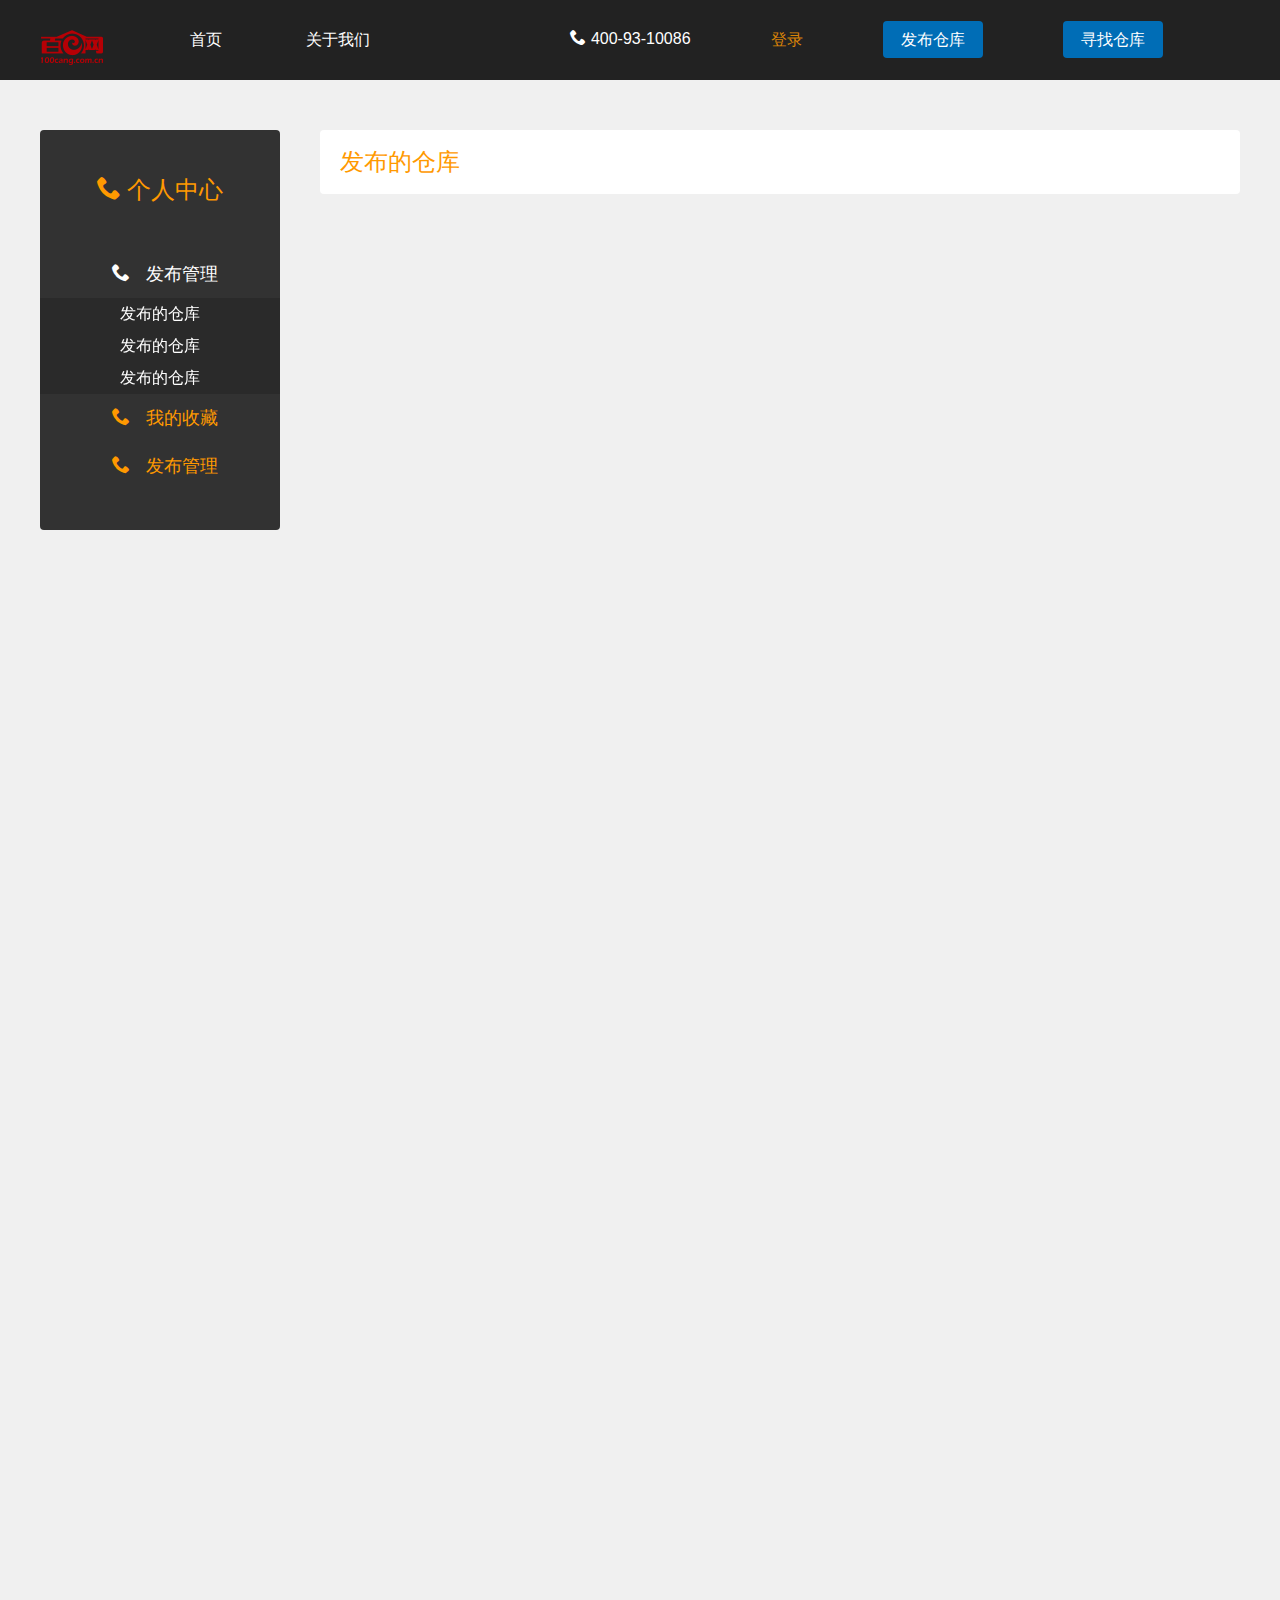
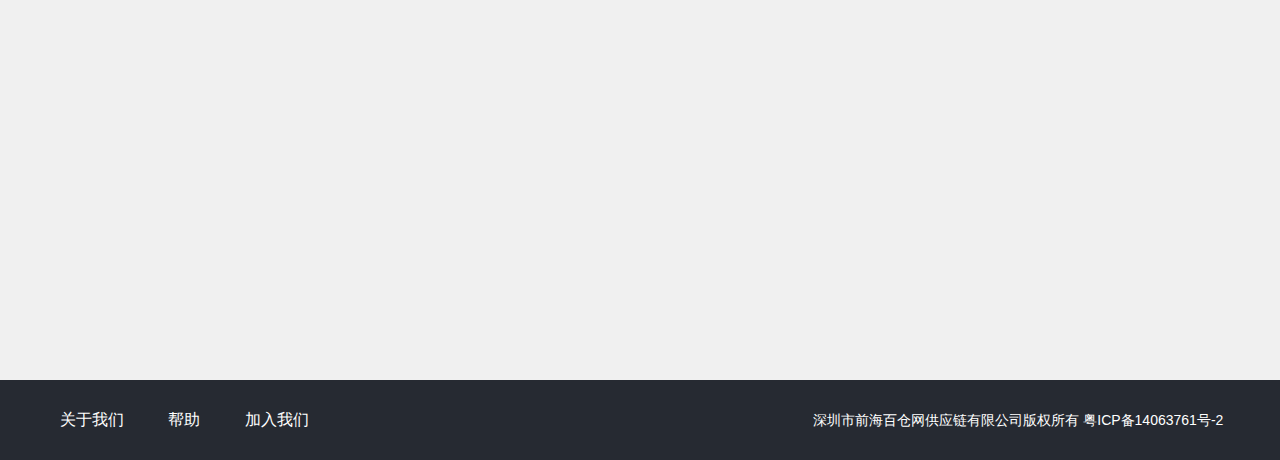
<file: html/user_center.html>
<!DOCTYPE html>
<html lang="en">
<head>
    <meta charset="UTF-8">
    <title>Title</title>
    <link rel="stylesheet"  href="../css/reset.css">
    <link rel="stylesheet" href="../css/style.css">
    <link rel="stylesheet" href="../css/font.css">
</head>
<body style="background: #f0f0f0">
    <div class="header height80 clearfix">
        <div class="headerBox">
            <div class="header_logo fl">
                <a href="index.html">
                    <img src="../images/logo.png">
                </a>
            </div>
            <div class="header_nav fl">
                <a class="header_nav_index" href="index.html">首页</a>
                <a class="header_nav_about" href="about.html">关于我们</a>
            </div>
            <div class="header_phone fl">
                <i class="icon-phone"></i>
                <span>400-93-10086</span>
            </div>
            <div class="header_login fl">
                <a class="header_loginBtn" href="#">登录</a>
            </div>
            <div class="header_publish fl">
                <a class="header_publishBtn" href="#">发布仓库</a>
            </div>
            <div class="header_search fl">
                <a class="header_searchBtn" href="search.html">寻找仓库</a>
            </div>
        </div>
    </div>

    <div class="userBox clearfix">
        <div class="userMenu fl">
            <p class="userMenu_title">
                <i class="icon-phone"></i>
                <span>个人中心</span>
            </p>
            <div id="accordion">
                <h3>
                    <i class="icon-phone"></i>
                    <span>发布管理</span>
                </h3>
                <div class="accordion-item">
                    <a href="#">发布的仓库</a>
                    <a href="#">发布的仓库</a>
                    <a href="#">发布的仓库</a>
                </div>
                <h3>
                    <i class="icon-phone"></i>
                    <span>我的收藏</span>
                </h3>
                <div  class="accordion-item">
                    <a href="#">发布的仓库</a>
                    <a href="#">发布的仓库</a>
                    <a href="#">发布的仓库</a>
                </div>
                <h3>
                    <i class="icon-phone"></i>
                    <span>发布管理</span>
                </h3>
                <div  class="accordion-item">
                    <a href="#">发布的仓库</a>
                    <a href="#">发布的仓库</a>
                    <a href="#">发布的仓库</a>
                </div>
            </div>
        </div>
        <div class="userContent fr">
            <p class="userContent_title">发布的仓库</p>
        </div>
    </div>

    <div class="footer">
        <div class="footerBox">
            <a class="footerBox_about" href="#">关于我们</a>
            <a class="footerBox_help" href="#">帮助</a>
            <a class="footerBox_join" href="#">加入我们</a>
            <p class="footer_copyRight">深圳市前海百仓网供应链有限公司版权所有&nbsp;粤ICP备14063761号-2</p>
        </div>
    </div>
    <script type="text/javascript" src="../js/require.js" data-main="../js/main"></script>
</body>
</html>
</file>
<file: css/style.css>
/*  header样式  */
.header{background:#222222; font-size:16px; color:#fff;}
.headerBox{width:1200px; overflow:hidden; margin:0 auto;}
.header div a,.header div{ line-height:80px;}
.header_nav_index,.header_nav_about{ padding:0 40px;color:#fff;}
div.header_phone{ margin-top:27px; margin-left: 160px; height:24px; line-height:24px;color:#fff;}
.header_login{ margin-left: 80px;}
.header_loginBtn{color:#da8407;}
.header_publish{ margin: 0 80px;}
.header_publishBtn,.header_searchBtn{ padding:10px 18px; background: #006db6; border-radius:4px;color:#fff;}

/*footer*/
.footer{background: #262a32;}
.footerBox{width:1200px; overflow: hidden; margin: 0 auto;height:80px;line-height:80px;}
.footerBox_about,.footerBox_help,.footerBox_join{ padding: 0 20px; color:#fff;}
.footer_copyRight{display: inline;padding-left: 480px;color:#fff; font-size:14px;}

/*首页*/
/*banner*/
.flexslider{position:relative;height:420px;overflow:hidden;background:url(../images/loading.gif) 50% no-repeat;}
.slides{position:relative;z-index:1; padding:0;}
.slides li{height:420px;}
.slides li a{display: block; width:100%; height:100%;}
.flex-control-nav{position:absolute;bottom:20px;z-index:2;width:100%;text-align:center; padding:0;}
.flex-control-nav li{display:inline-block;width:14px;height:14px;margin:0 5px;*display:inline;zoom:1;}
.flex-control-nav a{display:inline-block;width:14px;height:14px;line-height:40px;overflow:hidden;background:url(../images/dot.png) right 0 no-repeat;cursor:pointer;}
.flex-control-nav .flex-active{background-position:0 0;}
.flex-direction-nav{position:absolute;z-index:3;width:100%;top:45%;}
.flex-direction-nav li a{display:block;width:50px;height:50px;overflow:hidden;cursor:pointer;position:absolute;}
.flex-direction-nav li a.flex-prev{left:40px;background:url(../images/prev.png) center center no-repeat;}
.flex-direction-nav li a.flex-next{right:80px;background:url(../images/next.png) center center no-repeat;}

.looking_big{ margin-top:40px; line-height:48px;font-size:32px;text-align:center; font-style:italic; color:#666;}
.looking_small{ line-height:24px;font-size:18px;text-align:center; color:#666; font-weight:lighter;}
.three_special{width:1200px; margin:40px auto;}
.threeLi{ width:318px; height:360px; margin:0 40px; border-radius:8px; border:1px solid #ccc;}
.three_icon{ width:64px;height:64px; margin: 48px auto;  border-radius:50%;}
.three_icon_cog{background: #006db6;}
.three_icon-money{background: #ff9900}
.three_icon_star-empty{background: #666}
.three_icon i{display:block;text-align:center; line-height:64px;font-size:24px; color:#fff;}
.three_title{font-size:24px; text-align: center; line-height:64px;}
.three_detail{padding:20px 10px;font-size:14px; text-align: center; line-height:28px;}
.solve{ height:480px; background:#006db6;}
.solveBox{ width:1200px; height:480px; margin:0 auto; color:#fff;}
.solveBox_big{ padding:80px 40px; font-size:36px;}
.solveBox_small{ padding:10px 40px; font-size:24px;}
.solveText{width:600px;}
.solveImg{width:600px;}
.connect{width:1000px; margin:40px auto;}

/*搜索仓库*/
.banner_search{height:420px; background: url("../images/banner-search.jpg") no-repeat center center;}
.bannerBox{ width:1200px; margin:0 auto; overflow: hidden;}
/*.bannerBox_bigTitle{padding-top:100px; text-align:center; font-size:36px; line-height:64px; color:#fff; font-weight:700; font-style:italic;}*/
.selectBox{width:1000px; margin: 0 auto; margin-top: 240px;}
/*货品种类下拉框样式*/
/*.kind{ margin-right: 17px;}*/
/*#dropdown,#selectArea{width:100px; margin:50px auto; position:relative;}*/
/*.input_select,.input_select2{width:70px; height:30px; line-height:30px; padding-left:4px; padding-right:30px; border:1px solid #cfcfcf; border-radius:4px; color:#666; font-size:12px;cursor:pointer; }*/
/*#dropdown ul{width:104px; background:#fff; margin-top:-1px; border:1px solid #3B88C4; position:absolute; display:none;max-height:121px;overflow-x:hidden;overflow-y:auto;}*/
/*#dropdown ul li{height:24px; line-height:24px; text-indent:10px}*/
/*#dropdown ul li a{display:block; height:24px; font-size:12px; color:#666; text-decoration:none}*/
/*#dropdown ul li a:hover{background:#ffffe1;}*/
/*.input_arrow{top:14px;}*/
/*.selectArea_box{ position: absolute;top:33px; left:0; z-index: 10; width:300px; height:300px; background: #fff; display: none;}*/

.kind,.selectArea,.map{position: relative; width:150px;height:30px; margin-right: 20px;border-radius:4px; background: #fff; color:#666;}
.input_select{ display: block;width:120px; height:30px; line-height:30px; padding-left:4px; padding-right:30px;border-radius:4px; color:#666; font-size:12px;cursor:pointer;}
.input_arrow{ position: absolute; top:13px;right:10px;}
.modalbox{ position: relative; padding:10px; margin-bottom: 40px;}
.checkbox-item,.checkbox-item3{ display:inline-block; margin: 10px; padding: 6px;border:1px solid #fff; font-size:14px; color:#666; cursor:pointer;}
.select{border:1px solid #f69402; color:#f69402;}
.submit-kind,.submit-area{position:absolute;  bottom:20px; left:50%; margin-left:-50px;width:80px; height: 32px; border-radius:4px; line-height:32px; text-align: center; color:#fff; background: #f69402;cursor:pointer;}
.condition_searchBtn{width:102px;height:32px; border-radius:4px; background: #f69402; cursor:pointer;}
.condition_searchBtn a{ display: block; line-height:34px; text-align:center; font-size:18px;color:#fff;}

.searchImg{width:1098px; height:340px; margin: 80px auto;}
.whMap{width:1200px; margin: 40px auto;}
.whMap_title{ margin:40px auto;padding-top:40px;text-align: center;font-size:32px;}
.gradient{width:60px; padding-left:140px; padding-top:20px;}
.gradient_bar{ margin-left:18px;}
.gradient p{text-align: center; line-height:32px;}
.mapBox{width:1000px;}
#container{margin-left: 150px; padding-top: 10px; padding-left: 10px;background: white; width: 650px; height: 530px;}

/*搜索列表*/
.search_content{width:1200px; margin:0 auto; background: #fff;}
.conditionBox{width:1100px; margin-left:50px; border:1px solid #ccc; background: #fafafa;}
/*用户中心*/
.userBox{width:1200px; margin:50px auto;}
.userMenu{ position: fixed; top:130px; width:240px;padding-bottom: 40px; border-radius:4px; background: #323232; color:#ff9900}
.userMenu_title{height:120px;line-height:120px; text-align:center; font-size:24px;}
.accordion-item{ background: #2a2a2a;}
.accordion-item a{ display: block;height:32px; line-height: 32px; text-align: center; color:#fff;}
#accordion h3{height:48px; line-height:48px; text-align: center; font-size: 18px;}
#accordion h3 span{ padding-left: 10px;}
.ui-accordion-header-active{color:#fff; }
.userContent{width:920px;height:1800px;}
.userContent_title{height:64px; border-radius:4px;line-height:64px; padding-left:20px; font-size: 24px; background: #fff;color:#ff9900;}
</file>
<file: css/font.css>
@font-face {
  font-family: 'bcw';
  src:  url('../fonts/bcw.eot?rut2qr');
  src:  url('../fonts/bcw.eot?rut2qr#iefix') format('embedded-opentype'),
    url('../fonts/bcw.ttf?rut2qr') format('truetype'),
    url('../fonts/bcw.woff?rut2qr') format('woff'),
    url('../fonts/bcw.svg?rut2qr#bcw') format('svg');
  font-weight: normal;
  font-style: normal;
}

[class^="icon-"], [class*=" icon-"] {
  /* use !important to prevent issues with browser extensions that change fonts */
  font-family: 'bcw' !important;
  speak: none;
  font-style: normal;
  font-weight: normal;
  font-variant: normal;
  text-transform: none;
  line-height: 1;

  /* Better Font Rendering =========== */
  -webkit-font-smoothing: antialiased;
  -moz-osx-font-smoothing: grayscale;
}

.icon-money:before {
  content: "\e900";
}
.icon-arrow-down:before {
  content: "\e901";
}
.icon-phone:before {
  content: "\e942";
}
.icon-location:before {
  content: "\e947";
}
.icon-search:before {
  content: "\e986";
}
.icon-cog:before {
  content: "\e994";
}
.icon-star-empty:before {
  content: "\e9d7";
}
.icon-circle-right:before {
  content: "\ea42";
}
.icon-circle-left:before {
  content: "\ea44";
}
</file>
<file: css/reveal.css>
/*	--------------------------------------------------
	Reveal Modals
	-------------------------------------------------- */
		
	.reveal-modal-bg { 
		position: fixed; 
		height: 100%;
		width: 100%;
		background: #000;
		background: rgba(0,0,0,.8);
		z-index: 100;
		display: none;
		top: 0;
		left: 0; 
		}
	
	.reveal-modal {
		visibility: hidden;
		top: 100px; 
		left: 50%;
		margin-left: -300px;
		width: 520px;
		/*background: #fff url(../images/modal-gloss.png) no-repeat -200px -80px;*/
		background: #fff;
		position: absolute;
		z-index: 101;
		padding: 30px 40px 34px;
		-moz-border-radius: 5px;
		-webkit-border-radius: 5px;
		border-radius: 5px;
		-moz-box-shadow: 0 0 10px rgba(0,0,0,.4);
		-webkit-box-shadow: 0 0 10px rgba(0,0,0,.4);
		-box-shadow: 0 0 10px rgba(0,0,0,.4);
		}
		
	.reveal-modal.small 		{ width: 200px; margin-left: -140px;}
	.reveal-modal.medium 		{ width: 400px; margin-left: -240px;}
	.reveal-modal.large 		{ width: 600px; margin-left: -340px;}
	.reveal-modal.xlarge 		{ width: 800px; margin-left: -440px;}
	
	.reveal-modal .close-reveal-modal {
		font-size: 22px;
		line-height: .5;
		position: absolute;
		top: 8px;
		right: 11px;
		color: #aaa;
		text-shadow: 0 -1px 1px rbga(0,0,0,.6);
		font-weight: bold;
		cursor: pointer;
		}
</file>
